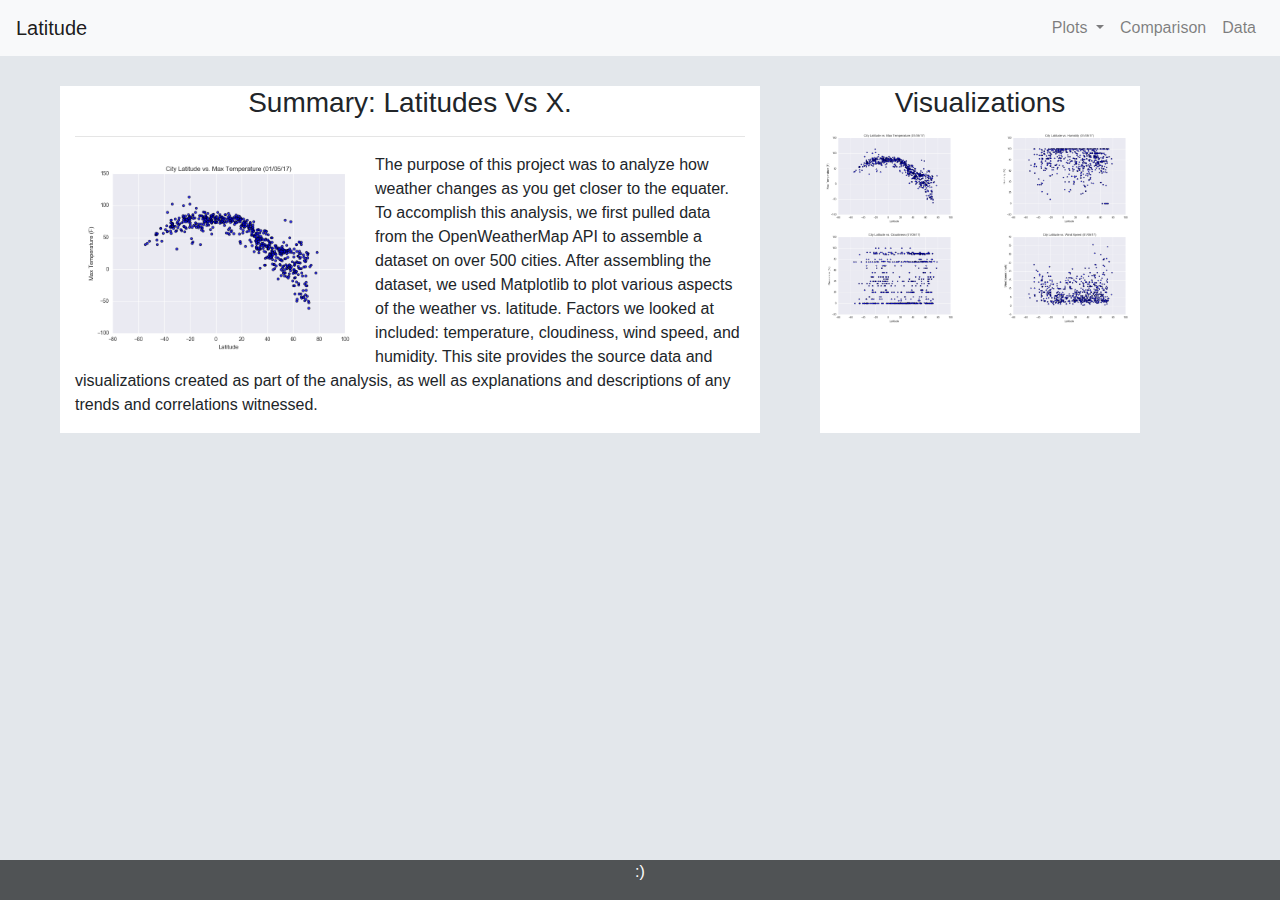
<file: index.html>
<!DOCTYPE html>
<html lang="en">
<head>
    <meta charset="UTF-8">
    <meta name="viewport" content="width=device-width, initial-scale=1.0">
    <link rel="stylesheet" href="https://stackpath.bootstrapcdn.com/bootstrap/4.3.1/css/bootstrap.min.css" integrity="sha384-ggOyR0iXCbMQv3Xipma34MD+dH/1fQ784/j6cY/iJTQUOhcWr7x9JvoRxT2MZw1T" crossorigin="anonymous">
    <link rel="stylesheet" href="styles.css">

    <title>Index</title>
</head>
<body>
    <nav class="navbar navbar-expand-md navbar-light bg-light">
        <a href="index.html" class="navbar-brand">Latitude</a>
        <button type="button" class="navbar-toggler" data-toggle="collapse" data-target="#navbarCollapse">
            <span class="navbar-toggler-icon"></span>
        </button>
    
        <div class="collapse navbar-collapse" id="navbarCollapse">
            <div class="navbar-nav ml-auto">
                <li class="dropdown">
                    <a class="nav-link dropdown-toggle" id="navbarDropdown" role="button" data-toggle="dropdown" aria-haspopup="true" aria-expanded="false">
                      Plots
                    </a>
                    <div class="dropdown-menu" aria-labelledby="dropdownMenuButton">
                      <a class="dropdown-item" href="latvstemp.html">Lat vs Max Temp</a>
                      <a class="dropdown-item" href="latvshum.html">Lat vs Humidity</a>
                      <a class="dropdown-item" href="latvsCloud.html">Lat vs Cloudiness</a>
                      <a class="dropdown-item" href="latvswind.html">Lat vs Wind Speed</a>
                    </div>
                </li>
                <li><a href="comparison.html" class="nav-item nav-link">Comparison</a></li>
                <li><a href="data.html" class="nav-item nav-link">Data</a></li>
            </div>
        </div>
    </nav>
   
    <div class="container"> 

        <div class="row">
            <div class="col-md-8 col">
                <div class="row">
                    <div class="col-md-12">
                        <h3 class="text-center">Summary: Latitudes Vs X.</h3>
                        <hr>
                    </div>
                </div>
                <div class="row">
                    <div class="col-md-12 align-items-start">
                        <img src="Resources/assets/images/Fig1.png"  width="300px" align="left"><p>The purpose of this project was to analyze how weather changes as you get
                            closer to the equater. To accomplish this analysis, we first pulled data 
                            from the OpenWeatherMap API to assemble a dataset on over 500 cities. 
                            After assembling the dataset, we used Matplotlib to plot various aspects
                            of the weather vs. latitude. Factors we looked at included:
                            temperature, cloudiness, wind speed, and humidity. This site provides
                            the source data and visualizations created as part of the analysis, 
                            as well as explanations and descriptions of any trends and correlations witnessed.
                         </p>
                    </div>
                </div> 
            </div>
            <div class="col-md-4 col">
                <div class="row">
                    <div class="col-md-12">
                        <h3 class="text-center">Visualizations</h3>
                    </div>
                    <div class="row">
                        <div class="col-md-6">
                            <a href="latvstemp.html">
                             <img src="Resources/assets/images/Fig1.png" class="img-fluid">
                            </a>
                         </div>
                         <div class="col-md-6">
                            <a href="latvshum.html">
                             <img src="Resources/assets/images/Fig2.png" class="img-fluid">
                             </a>
                         </div>
                    </div>
                <div class="row">
                    <div class="col-md-6">
                        <a href="latvsCloud.html">
                        <img src="Resources/assets/images/Fig3.png" class="img-fluid">
                    </a>
                    </div>
                    <div class="col-md-6">
                        <a href="latvswind.html">
                        <img src="Resources/assets/images/Fig4.png" class="img-fluid">
                        </a>
                    </div>
               </div>
                </div>
            </div>
        </div>
    </div>
    <div class="footer">
        <p>:)</p>
    </div>
<script src="https://code.jquery.com/jquery-3.4.1.slim.min.js" integrity="sha384-J6qa4849blE2+poT4WnyKhv5vZF5SrPo0iEjwBvKU7imGFAV0wwj1yYfoRSJoZ+n" crossorigin="anonymous"></script>
<script src="https://cdn.jsdelivr.net/npm/popper.js@1.16.0/dist/umd/popper.min.js" integrity="sha384-Q6E9RHvbIyZFJoft+2mJbHaEWldlvI9IOYy5n3zV9zzTtmI3UksdQRVvoxMfooAo" crossorigin="anonymous"></script>
<script src="https://stackpath.bootstrapcdn.com/bootstrap/4.4.1/js/bootstrap.min.js" integrity="sha384-wfSDF2E50Y2D1uUdj0O3uMBJnjuUD4Ih7YwaYd1iqfktj0Uod8GCExl3Og8ifwB6" crossorigin="anonymous"></script>

</body>
</html>
</file>
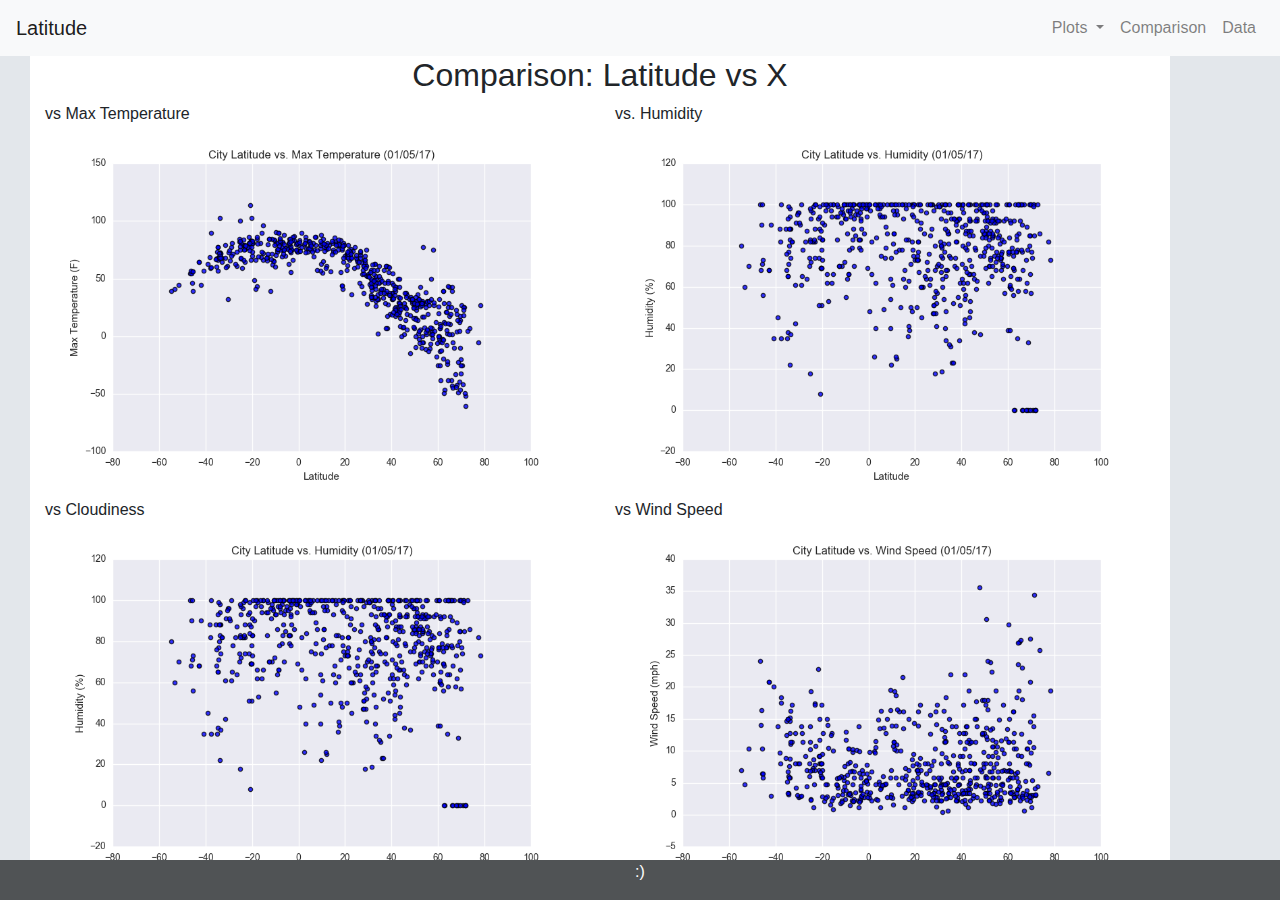
<file: comparison.html>
<!DOCTYPE html>
<html lang="en">
<head>
    <meta charset="UTF-8">
    <meta name="viewport" content="width=device-width, initial-scale=1.0">
    <link rel="stylesheet" href="https://stackpath.bootstrapcdn.com/bootstrap/4.3.1/css/bootstrap.min.css" integrity="sha384-ggOyR0iXCbMQv3Xipma34MD+dH/1fQ784/j6cY/iJTQUOhcWr7x9JvoRxT2MZw1T" crossorigin="anonymous">
    <link rel="stylesheet" href="styles.css">

    <title>Document</title>
</head>
<body>
    <nav class="navbar navbar-expand-md navbar-light bg-light">
        <a href="index.html" class="navbar-brand">Latitude</a>
        <button type="button" class="navbar-toggler" data-toggle="collapse" data-target="#navbarCollapse">
            <span class="navbar-toggler-icon"></span>
        </button>
    
        <div class="collapse navbar-collapse" id="navbarCollapse">
            <div class="navbar-nav ml-auto">
                <li class="dropdown">
                    <a class="nav-link dropdown-toggle" id="navbarDropdown" role="button" data-toggle="dropdown" aria-haspopup="true" aria-expanded="false">
                      Plots
                    </a>
                    <div class="dropdown-menu" aria-labelledby="dropdownMenuButton">
                      <a class="dropdown-item" href="latvstemp.html">Lat vs Max Temp</a>
                      <a class="dropdown-item" href="latvshum.html">Lat vs Humidity</a>
                      <a class="dropdown-item" href="latvsCloud.html">Lat vs Cloudiness</a>
                      <a class="dropdown-item" href="latvswind.html">Lat vs Wind Speed</a>
                    </div>
                </li>
                <li><a href="comparison.html" class="nav-item nav-link">Comparison</a></li>
                <li><a href="data.html" class="nav-item nav-link">Data</a></li>
            </div>
        </div>
    </nav>

    <div class="container">
        <div class="row">
            <div class="col-md-12" id="vsheader">
                <h2 class="text-center">Comparison: Latitude vs X</h2>
            </div>
        </div>
        <div class="row">
            <div class="col-md-6 picheader" id="picheader">
                <header>vs Max Temperature</header>
                <img src="Resources/assets/images/Fig1.png" class="img-fluid">
            </div>
            <div class="col-md-6 picheader" id="picheader">
                <header>vs. Humidity</header>
                <img src="Resources/assets/images/Fig2.png" class="img-fluid">
            </div>
        </div>
        <div class="row">
            <div class="col-md-6 picheader" id="picheader">
                <header>vs Cloudiness</header>
                <img src="Resources/assets/images/Fig2.png" class="img-fluid">
            </div>
            <div class="col-md-6 picheader" id="picheader">
                <header>vs Wind Speed</header>
                <img src="Resources/assets/images/Fig4.png" class="img-fluid">
            </div>
        </div>
    </div>
    <div class="footer">
        <p>:)</p>
    </div>
    <script src="https://code.jquery.com/jquery-3.4.1.slim.min.js" integrity="sha384-J6qa4849blE2+poT4WnyKhv5vZF5SrPo0iEjwBvKU7imGFAV0wwj1yYfoRSJoZ+n" crossorigin="anonymous"></script>
    <script src="https://cdn.jsdelivr.net/npm/popper.js@1.16.0/dist/umd/popper.min.js" integrity="sha384-Q6E9RHvbIyZFJoft+2mJbHaEWldlvI9IOYy5n3zV9zzTtmI3UksdQRVvoxMfooAo" crossorigin="anonymous"></script>
    <script src="https://stackpath.bootstrapcdn.com/bootstrap/4.4.1/js/bootstrap.min.js" integrity="sha384-wfSDF2E50Y2D1uUdj0O3uMBJnjuUD4Ih7YwaYd1iqfktj0Uod8GCExl3Og8ifwB6" crossorigin="anonymous"></script>
</body>
</html>
</file>
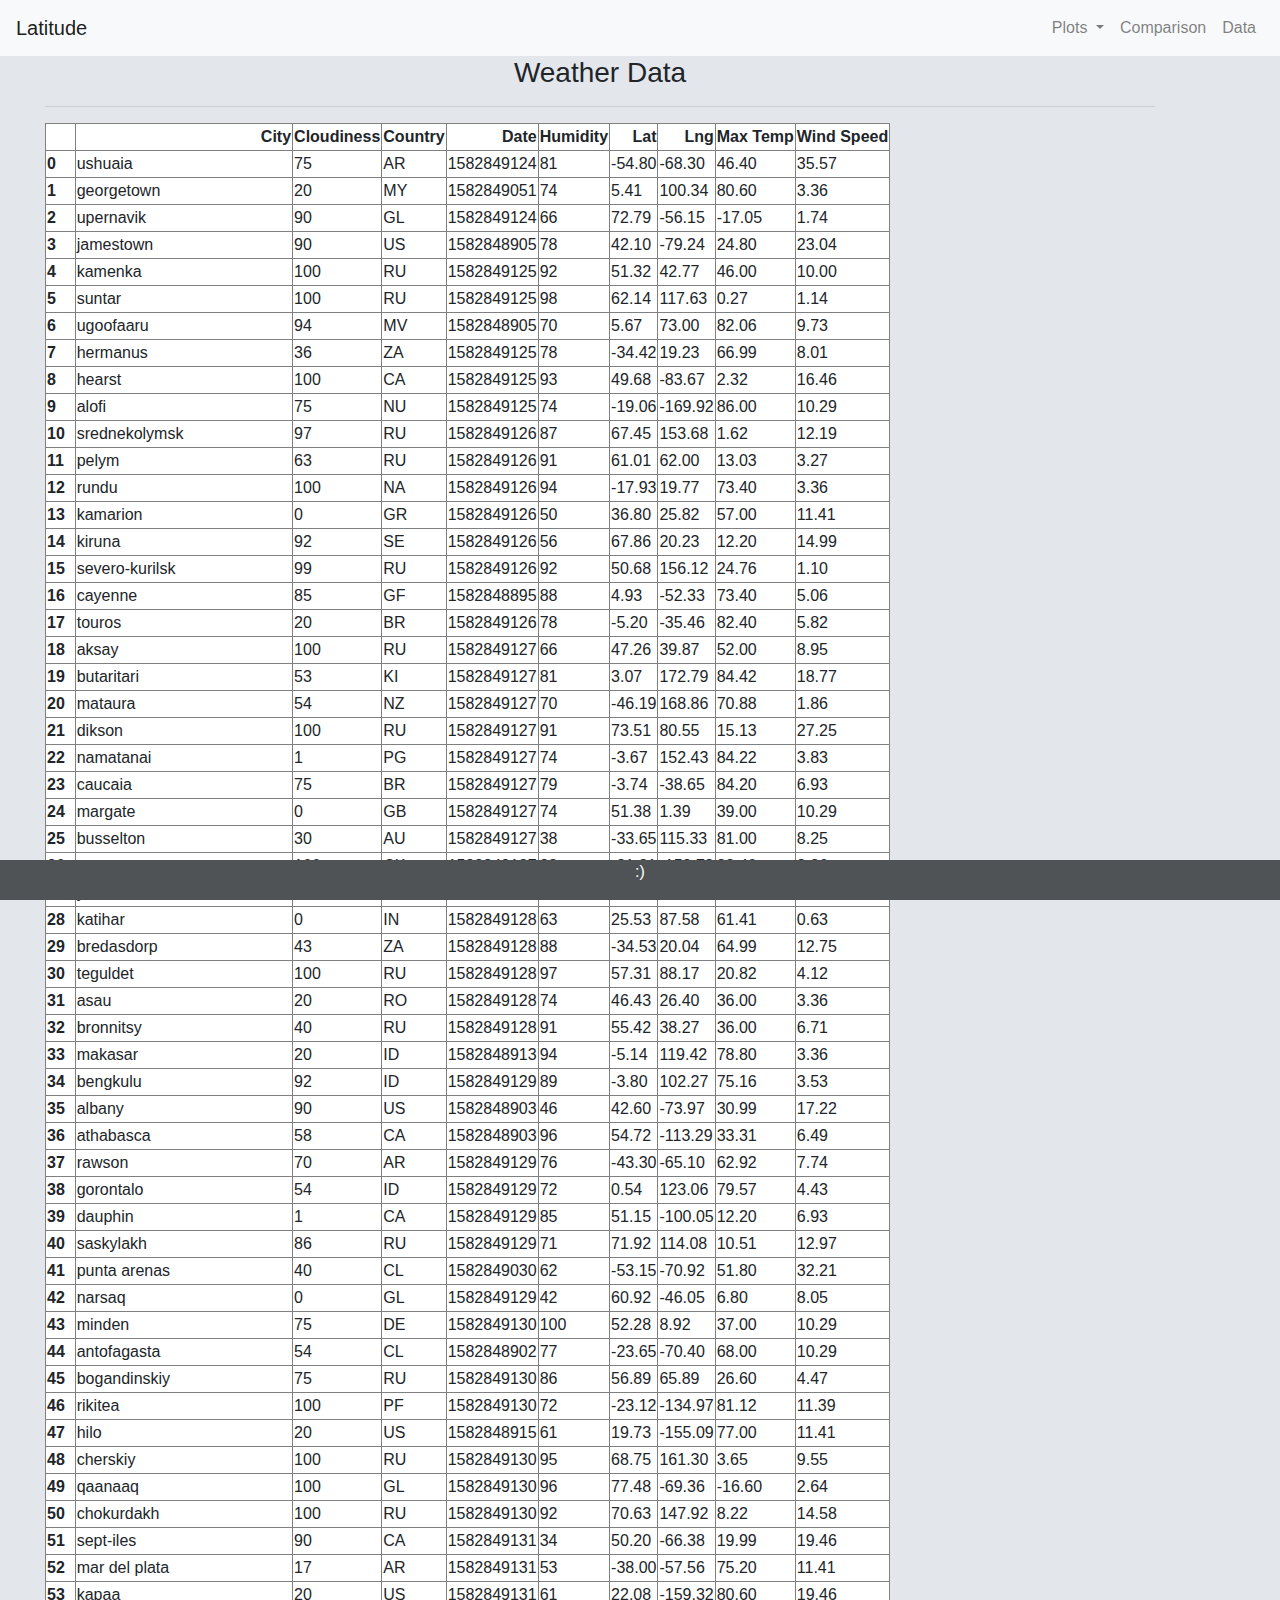
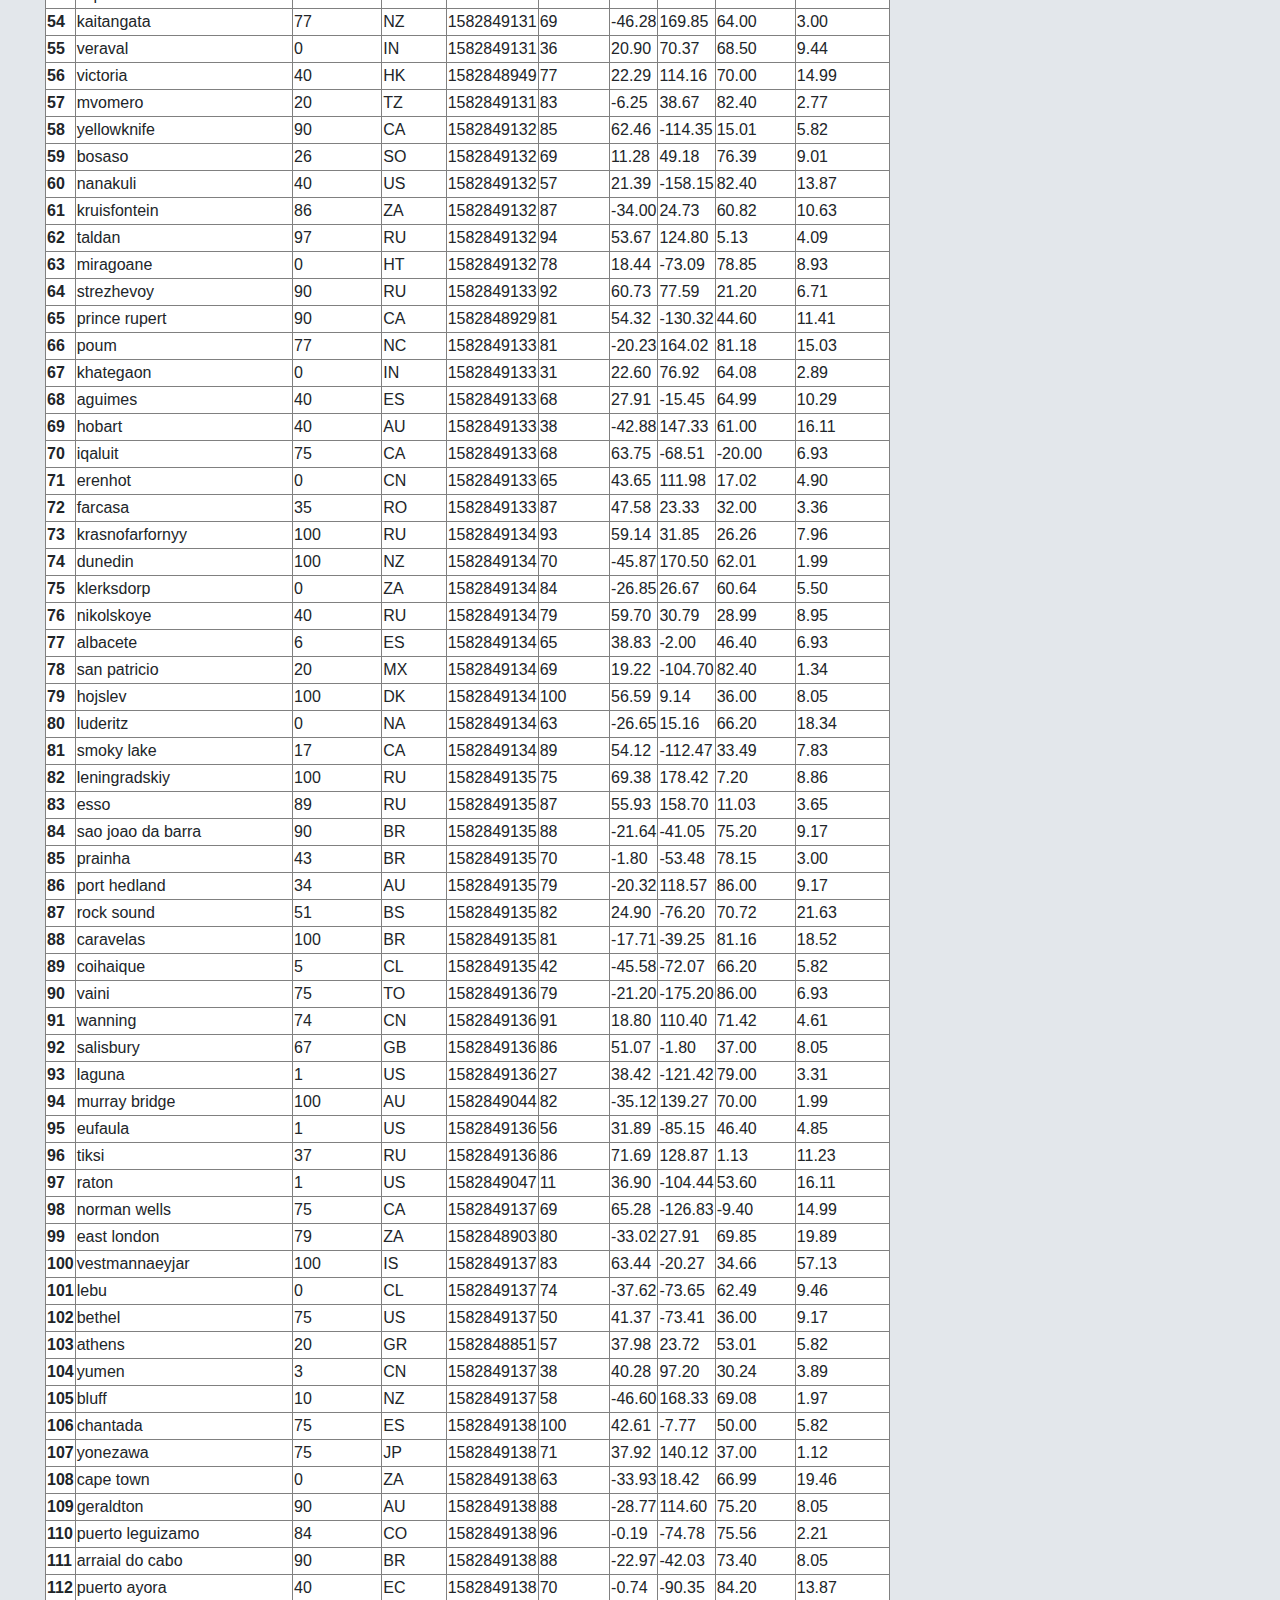
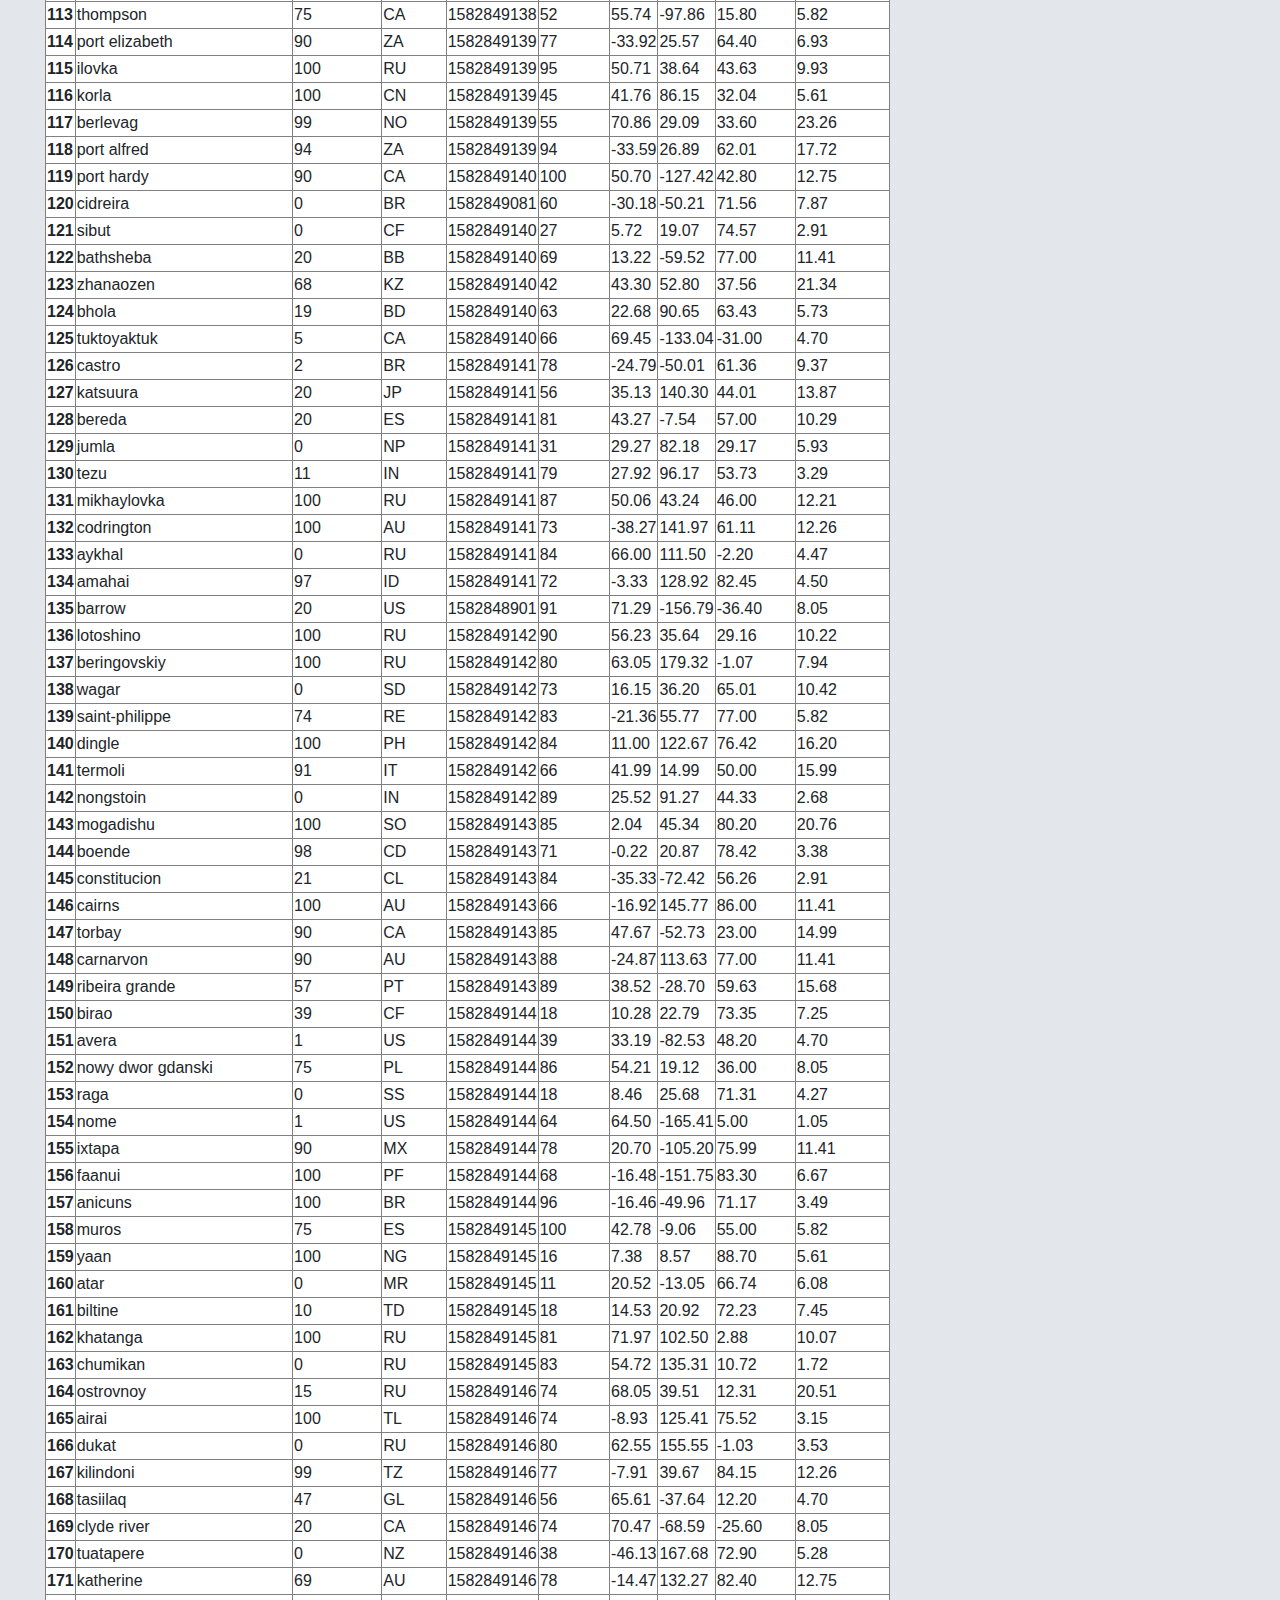
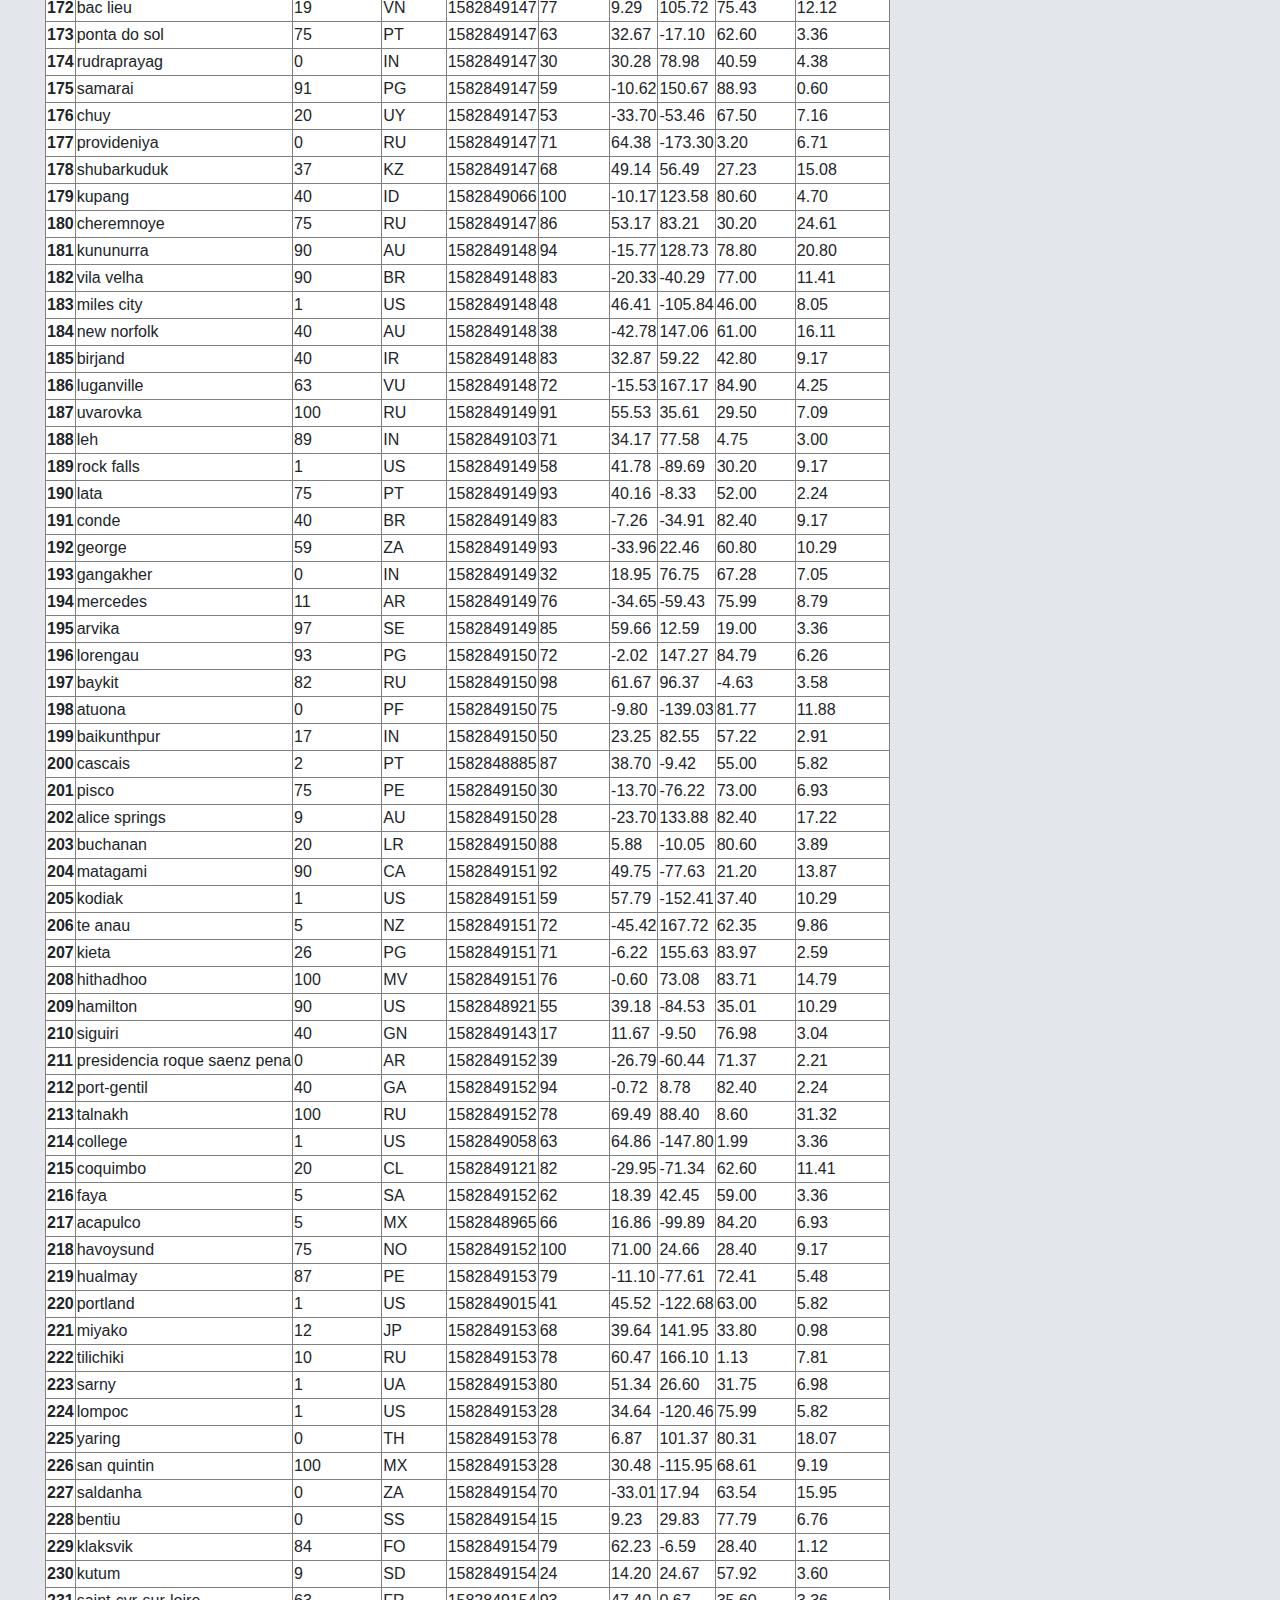
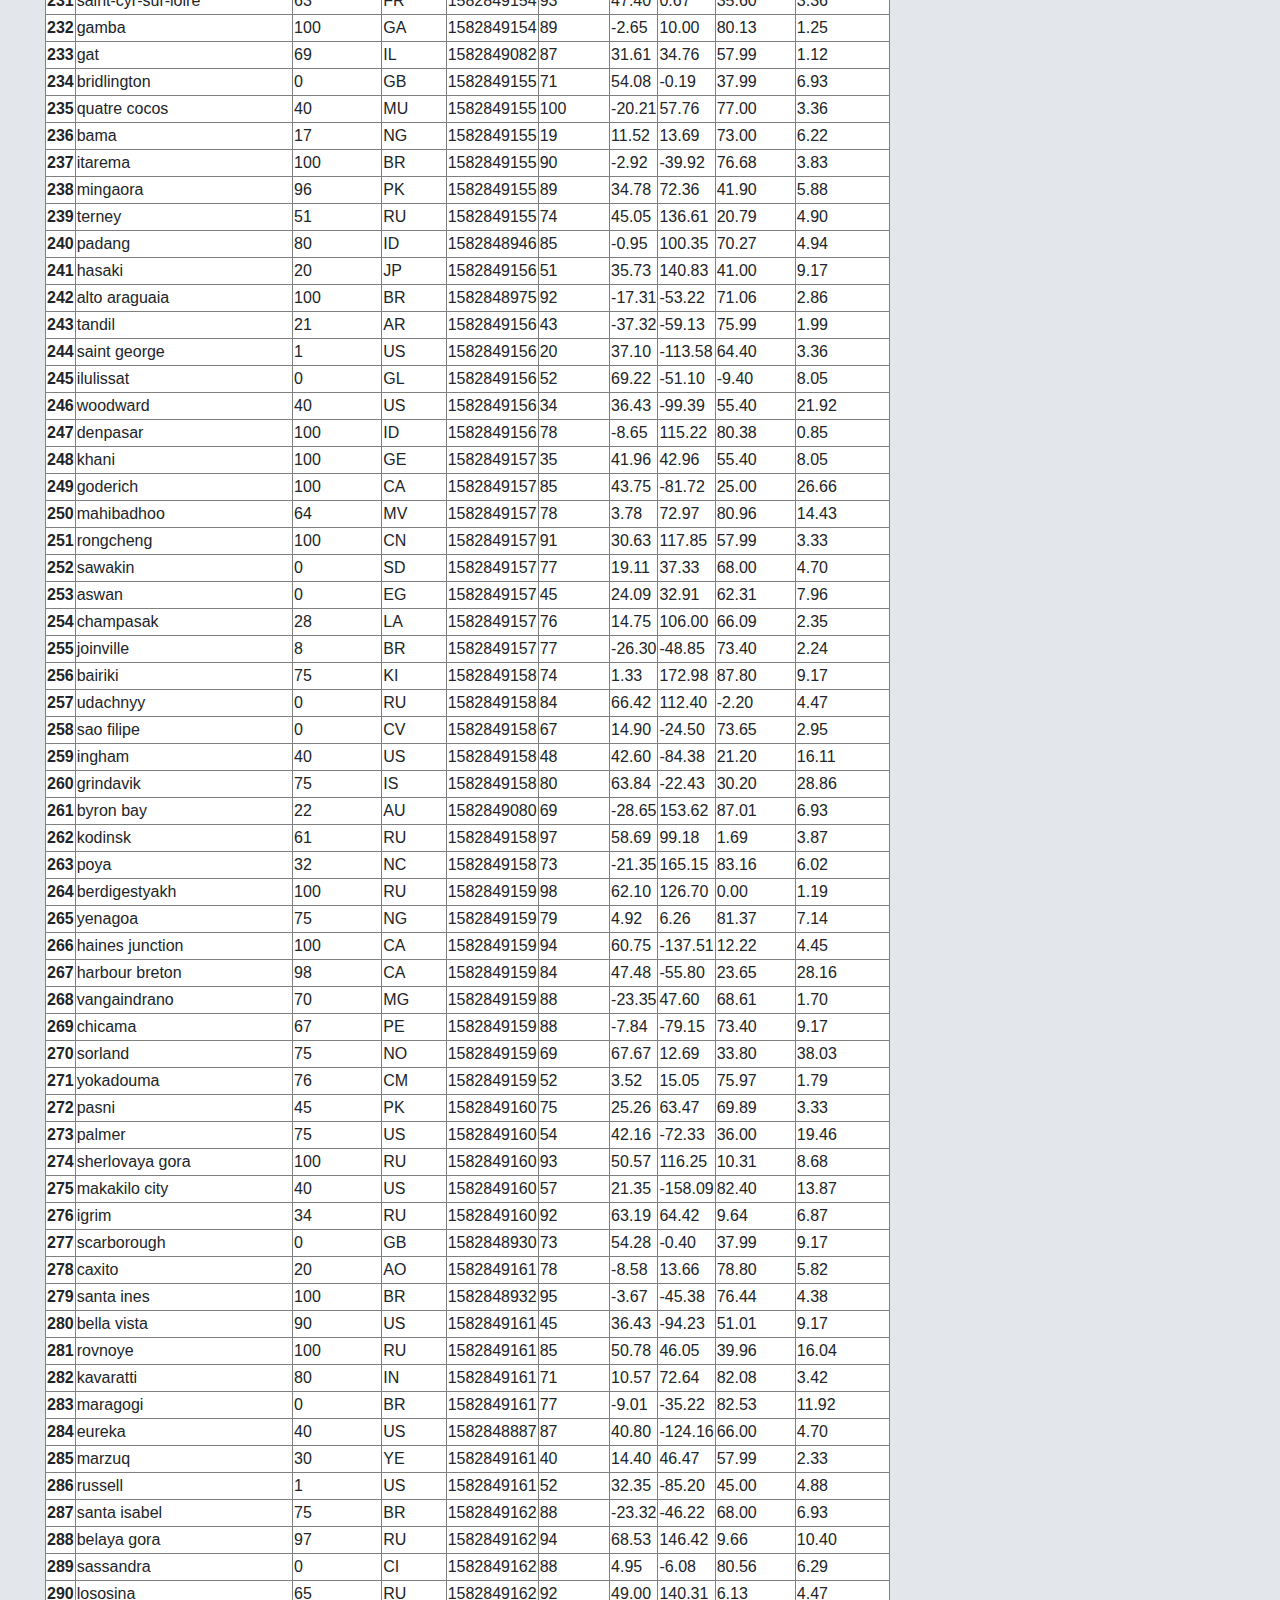
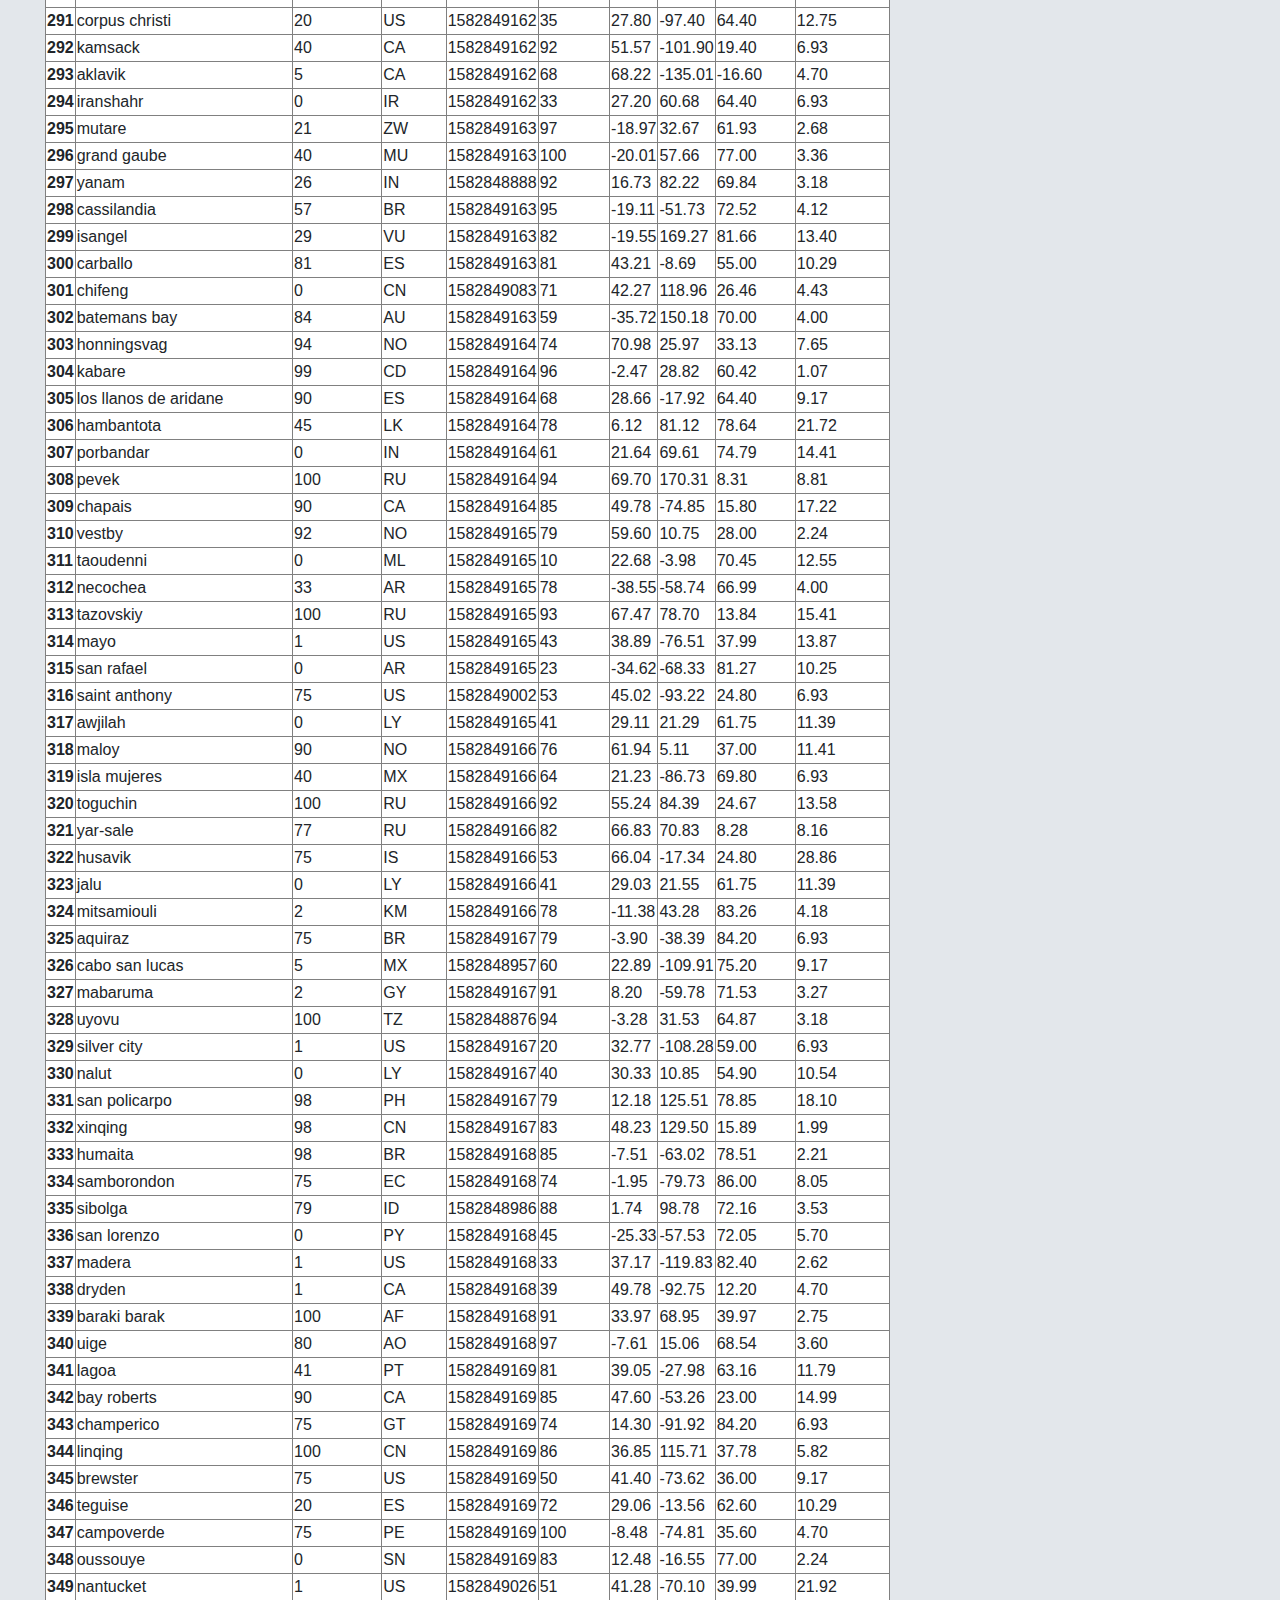
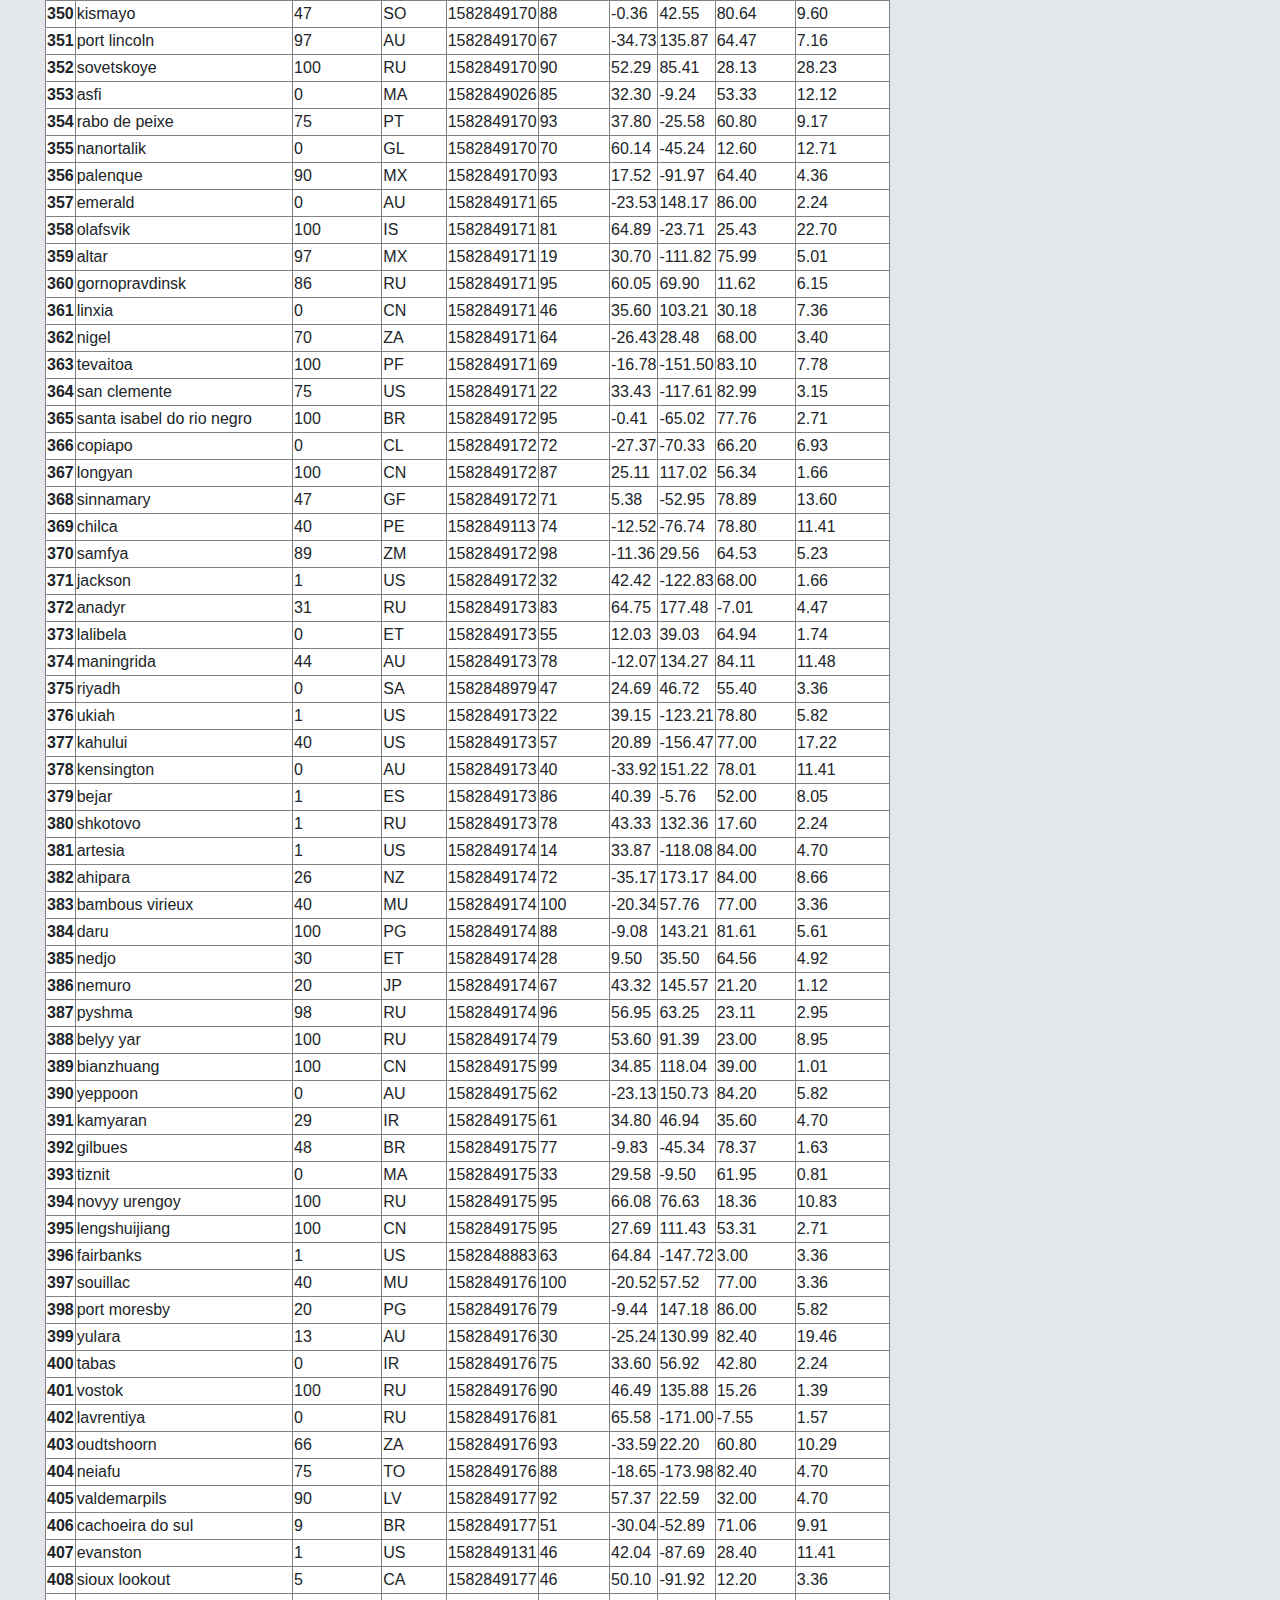
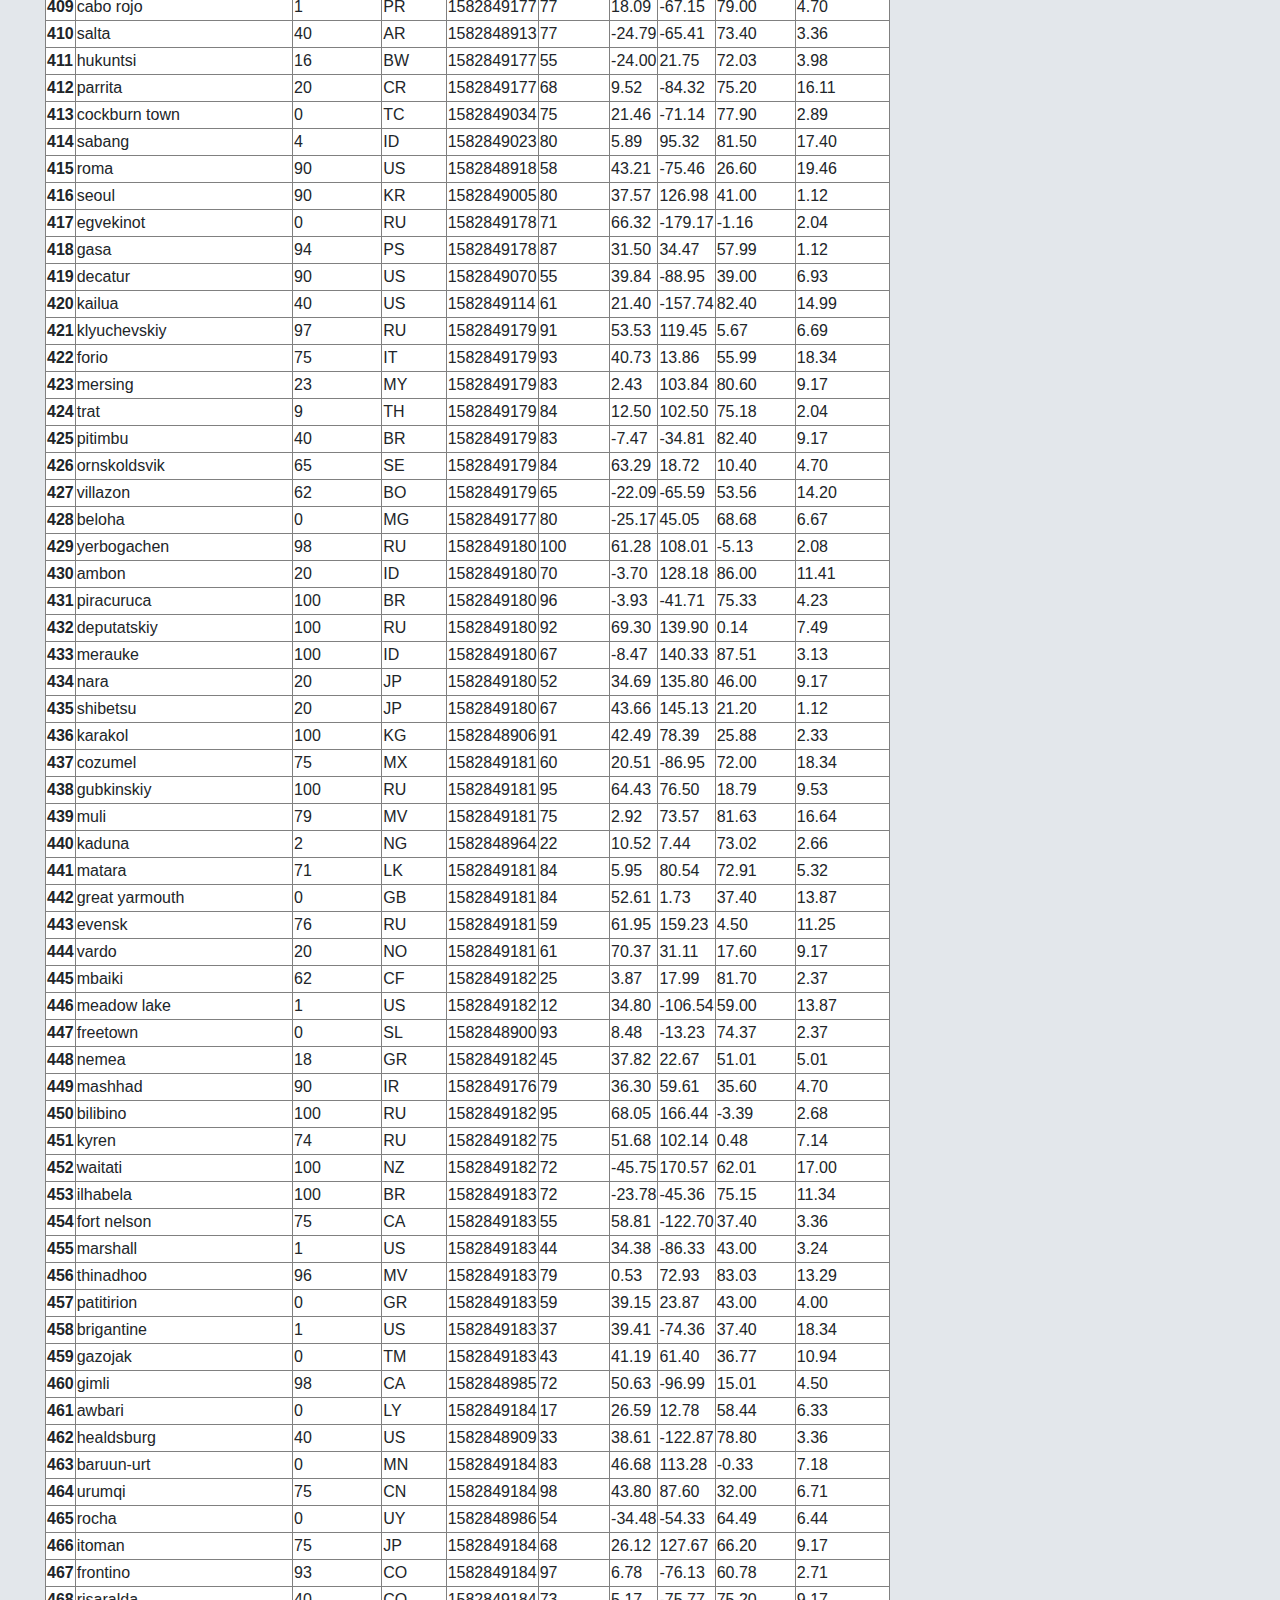
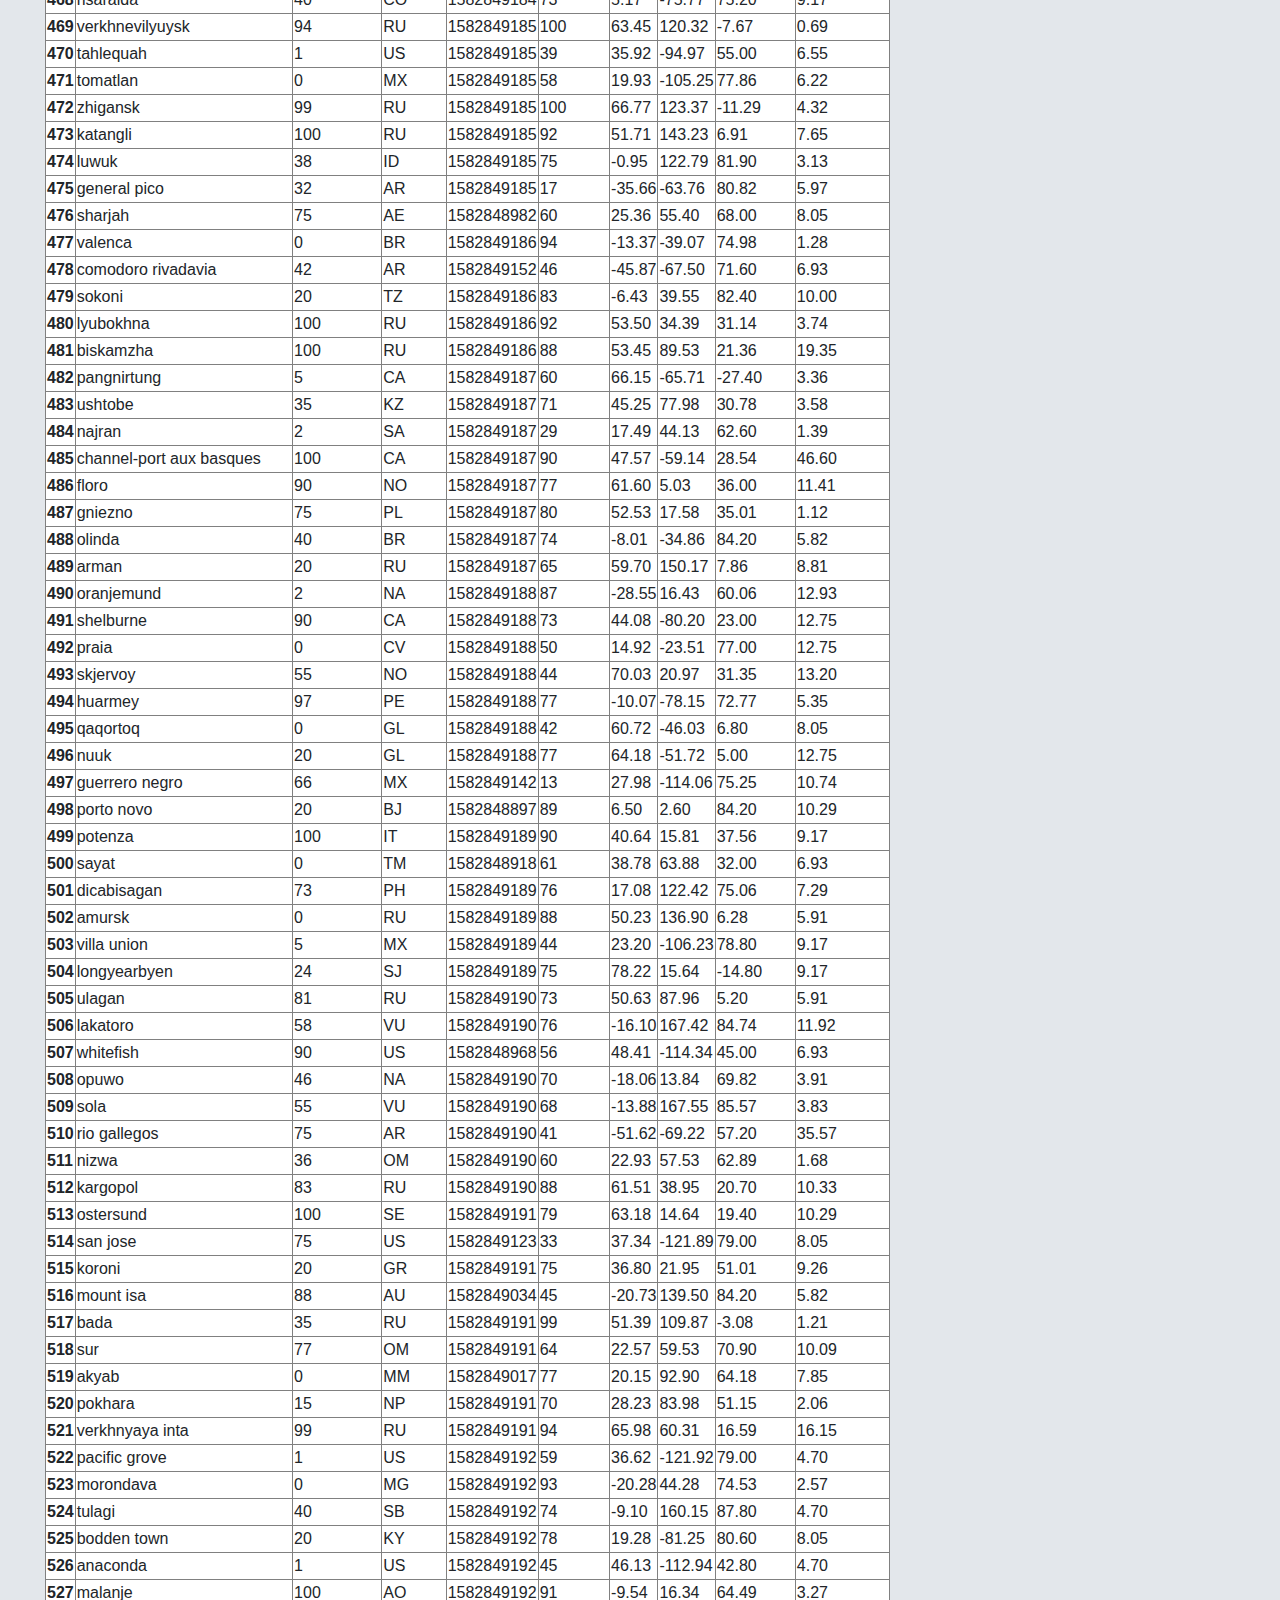
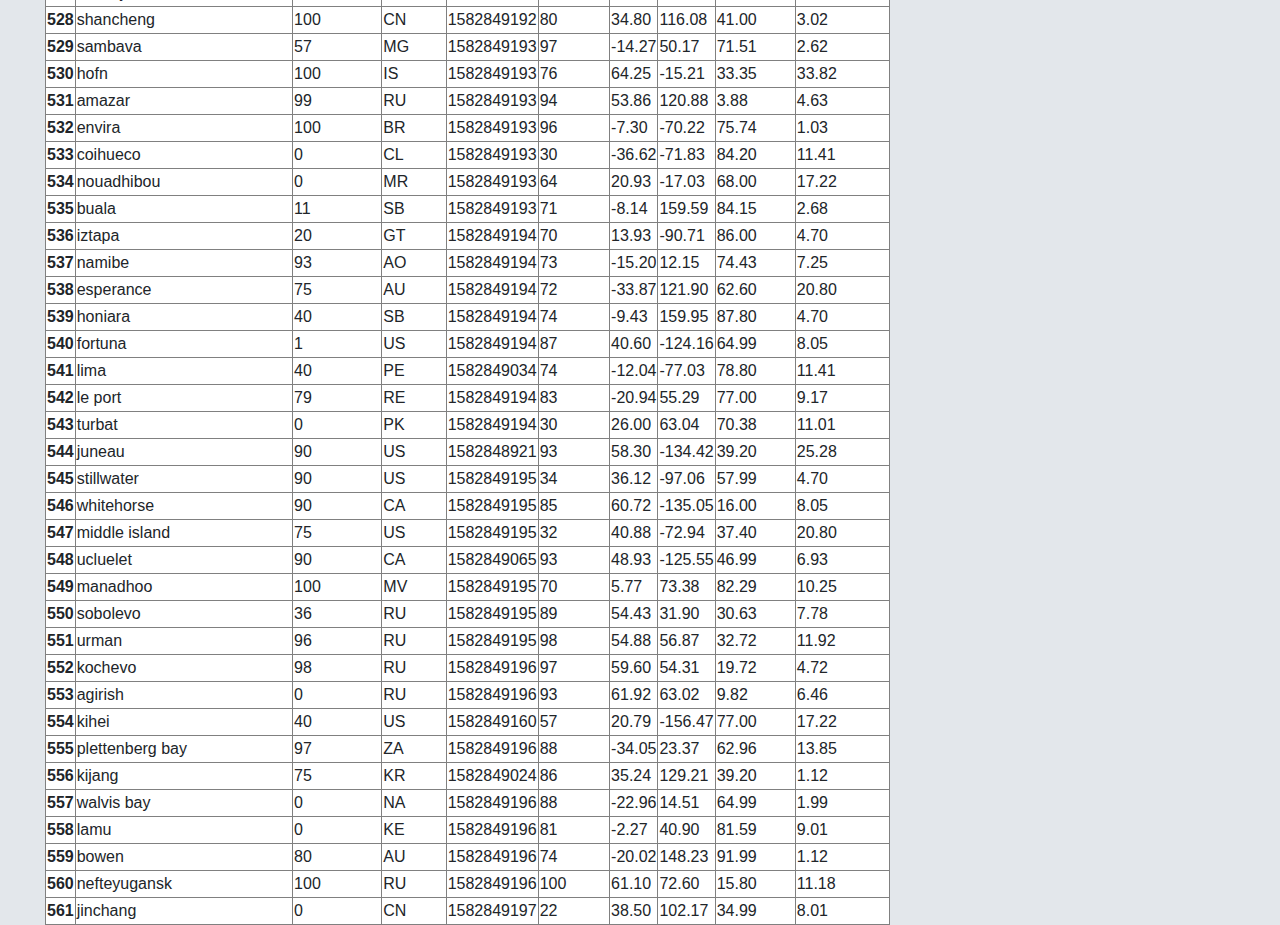
<file: data.html>
<!DOCTYPE html>
<html lang="en">
<head>
    <meta charset="UTF-8">
    <meta name="viewport" content="width=device-width, initial-scale=1.0">
    <link rel="stylesheet" href="https://stackpath.bootstrapcdn.com/bootstrap/4.3.1/css/bootstrap.min.css" integrity="sha384-ggOyR0iXCbMQv3Xipma34MD+dH/1fQ784/j6cY/iJTQUOhcWr7x9JvoRxT2MZw1T" crossorigin="anonymous">
    <link rel="stylesheet" href="styles.css">

    <title>Weather Data</title>
    <style>
      .container{ background-color:#e3e7eb;}
      .dataframe{background-color:#ffffff;}
    </style>
</head>
<body>
    <nav class="navbar navbar-expand-md navbar-light bg-light">
        <a href="index.html" class="navbar-brand">Latitude</a>
        <button type="button" class="navbar-toggler" data-toggle="collapse" data-target="#navbarCollapse">
            <span class="navbar-toggler-icon"></span>
        </button>
    
        <div class="collapse navbar-collapse" id="navbarCollapse">
            <div class="navbar-nav ml-auto">
                <li class="dropdown">
                    <a class="nav-link dropdown-toggle" id="navbarDropdown" role="button" data-toggle="dropdown" aria-haspopup="true" aria-expanded="false">
                      Plots
                    </a>
                    <div class="dropdown-menu" aria-labelledby="dropdownMenuButton">
                      <a class="dropdown-item" href="latvstemp.html">Lat vs Max Temp</a>
                      <a class="dropdown-item" href="latvshum.html">Lat vs Humidity</a>
                      <a class="dropdown-item" href="latvsCloud.html">Lat vs Cloudiness</a>
                      <a class="dropdown-item" href="latvswind.html">Lat vs Wind Speed</a>
                    </div>
                </li>
                <li><a href="comparison.html" class="nav-item nav-link">Comparison</a></li>
                <li><a href="data.html" class="nav-item nav-link">Data</a></li>
            </div>
        </div>
    </nav>
    
<div class="container">
  <h3 class="page-header text-center">Weather Data</h3>
  <hr>
</div>
<div class="container"> 
<table border="1" class="dataframe">
  <thead>
    <tr style="text-align: right;">
      <th></th>
      <th>City</th>
      <th>Cloudiness</th>
      <th>Country</th>
      <th>Date</th>
      <th>Humidity</th>
      <th>Lat</th>
      <th>Lng</th>
      <th>Max Temp</th>
      <th>Wind Speed</th>
    </tr>
  </thead>
  <tbody>
    <tr>
      <th>0</th>
      <td>ushuaia</td>
      <td>75</td>
      <td>AR</td>
      <td>1582849124</td>
      <td>81</td>
      <td>-54.80</td>
      <td>-68.30</td>
      <td>46.40</td>
      <td>35.57</td>
    </tr>
    <tr>
      <th>1</th>
      <td>georgetown</td>
      <td>20</td>
      <td>MY</td>
      <td>1582849051</td>
      <td>74</td>
      <td>5.41</td>
      <td>100.34</td>
      <td>80.60</td>
      <td>3.36</td>
    </tr>
    <tr>
      <th>2</th>
      <td>upernavik</td>
      <td>90</td>
      <td>GL</td>
      <td>1582849124</td>
      <td>66</td>
      <td>72.79</td>
      <td>-56.15</td>
      <td>-17.05</td>
      <td>1.74</td>
    </tr>
    <tr>
      <th>3</th>
      <td>jamestown</td>
      <td>90</td>
      <td>US</td>
      <td>1582848905</td>
      <td>78</td>
      <td>42.10</td>
      <td>-79.24</td>
      <td>24.80</td>
      <td>23.04</td>
    </tr>
    <tr>
      <th>4</th>
      <td>kamenka</td>
      <td>100</td>
      <td>RU</td>
      <td>1582849125</td>
      <td>92</td>
      <td>51.32</td>
      <td>42.77</td>
      <td>46.00</td>
      <td>10.00</td>
    </tr>
    <tr>
      <th>5</th>
      <td>suntar</td>
      <td>100</td>
      <td>RU</td>
      <td>1582849125</td>
      <td>98</td>
      <td>62.14</td>
      <td>117.63</td>
      <td>0.27</td>
      <td>1.14</td>
    </tr>
    <tr>
      <th>6</th>
      <td>ugoofaaru</td>
      <td>94</td>
      <td>MV</td>
      <td>1582848905</td>
      <td>70</td>
      <td>5.67</td>
      <td>73.00</td>
      <td>82.06</td>
      <td>9.73</td>
    </tr>
    <tr>
      <th>7</th>
      <td>hermanus</td>
      <td>36</td>
      <td>ZA</td>
      <td>1582849125</td>
      <td>78</td>
      <td>-34.42</td>
      <td>19.23</td>
      <td>66.99</td>
      <td>8.01</td>
    </tr>
    <tr>
      <th>8</th>
      <td>hearst</td>
      <td>100</td>
      <td>CA</td>
      <td>1582849125</td>
      <td>93</td>
      <td>49.68</td>
      <td>-83.67</td>
      <td>2.32</td>
      <td>16.46</td>
    </tr>
    <tr>
      <th>9</th>
      <td>alofi</td>
      <td>75</td>
      <td>NU</td>
      <td>1582849125</td>
      <td>74</td>
      <td>-19.06</td>
      <td>-169.92</td>
      <td>86.00</td>
      <td>10.29</td>
    </tr>
    <tr>
      <th>10</th>
      <td>srednekolymsk</td>
      <td>97</td>
      <td>RU</td>
      <td>1582849126</td>
      <td>87</td>
      <td>67.45</td>
      <td>153.68</td>
      <td>1.62</td>
      <td>12.19</td>
    </tr>
    <tr>
      <th>11</th>
      <td>pelym</td>
      <td>63</td>
      <td>RU</td>
      <td>1582849126</td>
      <td>91</td>
      <td>61.01</td>
      <td>62.00</td>
      <td>13.03</td>
      <td>3.27</td>
    </tr>
    <tr>
      <th>12</th>
      <td>rundu</td>
      <td>100</td>
      <td>NA</td>
      <td>1582849126</td>
      <td>94</td>
      <td>-17.93</td>
      <td>19.77</td>
      <td>73.40</td>
      <td>3.36</td>
    </tr>
    <tr>
      <th>13</th>
      <td>kamarion</td>
      <td>0</td>
      <td>GR</td>
      <td>1582849126</td>
      <td>50</td>
      <td>36.80</td>
      <td>25.82</td>
      <td>57.00</td>
      <td>11.41</td>
    </tr>
    <tr>
      <th>14</th>
      <td>kiruna</td>
      <td>92</td>
      <td>SE</td>
      <td>1582849126</td>
      <td>56</td>
      <td>67.86</td>
      <td>20.23</td>
      <td>12.20</td>
      <td>14.99</td>
    </tr>
    <tr>
      <th>15</th>
      <td>severo-kurilsk</td>
      <td>99</td>
      <td>RU</td>
      <td>1582849126</td>
      <td>92</td>
      <td>50.68</td>
      <td>156.12</td>
      <td>24.76</td>
      <td>1.10</td>
    </tr>
    <tr>
      <th>16</th>
      <td>cayenne</td>
      <td>85</td>
      <td>GF</td>
      <td>1582848895</td>
      <td>88</td>
      <td>4.93</td>
      <td>-52.33</td>
      <td>73.40</td>
      <td>5.06</td>
    </tr>
    <tr>
      <th>17</th>
      <td>touros</td>
      <td>20</td>
      <td>BR</td>
      <td>1582849126</td>
      <td>78</td>
      <td>-5.20</td>
      <td>-35.46</td>
      <td>82.40</td>
      <td>5.82</td>
    </tr>
    <tr>
      <th>18</th>
      <td>aksay</td>
      <td>100</td>
      <td>RU</td>
      <td>1582849127</td>
      <td>66</td>
      <td>47.26</td>
      <td>39.87</td>
      <td>52.00</td>
      <td>8.95</td>
    </tr>
    <tr>
      <th>19</th>
      <td>butaritari</td>
      <td>53</td>
      <td>KI</td>
      <td>1582849127</td>
      <td>81</td>
      <td>3.07</td>
      <td>172.79</td>
      <td>84.42</td>
      <td>18.77</td>
    </tr>
    <tr>
      <th>20</th>
      <td>mataura</td>
      <td>54</td>
      <td>NZ</td>
      <td>1582849127</td>
      <td>70</td>
      <td>-46.19</td>
      <td>168.86</td>
      <td>70.88</td>
      <td>1.86</td>
    </tr>
    <tr>
      <th>21</th>
      <td>dikson</td>
      <td>100</td>
      <td>RU</td>
      <td>1582849127</td>
      <td>91</td>
      <td>73.51</td>
      <td>80.55</td>
      <td>15.13</td>
      <td>27.25</td>
    </tr>
    <tr>
      <th>22</th>
      <td>namatanai</td>
      <td>1</td>
      <td>PG</td>
      <td>1582849127</td>
      <td>74</td>
      <td>-3.67</td>
      <td>152.43</td>
      <td>84.22</td>
      <td>3.83</td>
    </tr>
    <tr>
      <th>23</th>
      <td>caucaia</td>
      <td>75</td>
      <td>BR</td>
      <td>1582849127</td>
      <td>79</td>
      <td>-3.74</td>
      <td>-38.65</td>
      <td>84.20</td>
      <td>6.93</td>
    </tr>
    <tr>
      <th>24</th>
      <td>margate</td>
      <td>0</td>
      <td>GB</td>
      <td>1582849127</td>
      <td>74</td>
      <td>51.38</td>
      <td>1.39</td>
      <td>39.00</td>
      <td>10.29</td>
    </tr>
    <tr>
      <th>25</th>
      <td>busselton</td>
      <td>30</td>
      <td>AU</td>
      <td>1582849127</td>
      <td>38</td>
      <td>-33.65</td>
      <td>115.33</td>
      <td>81.00</td>
      <td>8.25</td>
    </tr>
    <tr>
      <th>26</th>
      <td>avarua</td>
      <td>100</td>
      <td>CK</td>
      <td>1582849127</td>
      <td>83</td>
      <td>-21.21</td>
      <td>-159.78</td>
      <td>82.40</td>
      <td>3.36</td>
    </tr>
    <tr>
      <th>27</th>
      <td>yatou</td>
      <td>100</td>
      <td>CN</td>
      <td>1582849128</td>
      <td>94</td>
      <td>37.15</td>
      <td>122.38</td>
      <td>35.64</td>
      <td>5.91</td>
    </tr>
    <tr>
      <th>28</th>
      <td>katihar</td>
      <td>0</td>
      <td>IN</td>
      <td>1582849128</td>
      <td>63</td>
      <td>25.53</td>
      <td>87.58</td>
      <td>61.41</td>
      <td>0.63</td>
    </tr>
    <tr>
      <th>29</th>
      <td>bredasdorp</td>
      <td>43</td>
      <td>ZA</td>
      <td>1582849128</td>
      <td>88</td>
      <td>-34.53</td>
      <td>20.04</td>
      <td>64.99</td>
      <td>12.75</td>
    </tr>
    <tr>
      <th>30</th>
      <td>teguldet</td>
      <td>100</td>
      <td>RU</td>
      <td>1582849128</td>
      <td>97</td>
      <td>57.31</td>
      <td>88.17</td>
      <td>20.82</td>
      <td>4.12</td>
    </tr>
    <tr>
      <th>31</th>
      <td>asau</td>
      <td>20</td>
      <td>RO</td>
      <td>1582849128</td>
      <td>74</td>
      <td>46.43</td>
      <td>26.40</td>
      <td>36.00</td>
      <td>3.36</td>
    </tr>
    <tr>
      <th>32</th>
      <td>bronnitsy</td>
      <td>40</td>
      <td>RU</td>
      <td>1582849128</td>
      <td>91</td>
      <td>55.42</td>
      <td>38.27</td>
      <td>36.00</td>
      <td>6.71</td>
    </tr>
    <tr>
      <th>33</th>
      <td>makasar</td>
      <td>20</td>
      <td>ID</td>
      <td>1582848913</td>
      <td>94</td>
      <td>-5.14</td>
      <td>119.42</td>
      <td>78.80</td>
      <td>3.36</td>
    </tr>
    <tr>
      <th>34</th>
      <td>bengkulu</td>
      <td>92</td>
      <td>ID</td>
      <td>1582849129</td>
      <td>89</td>
      <td>-3.80</td>
      <td>102.27</td>
      <td>75.16</td>
      <td>3.53</td>
    </tr>
    <tr>
      <th>35</th>
      <td>albany</td>
      <td>90</td>
      <td>US</td>
      <td>1582848903</td>
      <td>46</td>
      <td>42.60</td>
      <td>-73.97</td>
      <td>30.99</td>
      <td>17.22</td>
    </tr>
    <tr>
      <th>36</th>
      <td>athabasca</td>
      <td>58</td>
      <td>CA</td>
      <td>1582848903</td>
      <td>96</td>
      <td>54.72</td>
      <td>-113.29</td>
      <td>33.31</td>
      <td>6.49</td>
    </tr>
    <tr>
      <th>37</th>
      <td>rawson</td>
      <td>70</td>
      <td>AR</td>
      <td>1582849129</td>
      <td>76</td>
      <td>-43.30</td>
      <td>-65.10</td>
      <td>62.92</td>
      <td>7.74</td>
    </tr>
    <tr>
      <th>38</th>
      <td>gorontalo</td>
      <td>54</td>
      <td>ID</td>
      <td>1582849129</td>
      <td>72</td>
      <td>0.54</td>
      <td>123.06</td>
      <td>79.57</td>
      <td>4.43</td>
    </tr>
    <tr>
      <th>39</th>
      <td>dauphin</td>
      <td>1</td>
      <td>CA</td>
      <td>1582849129</td>
      <td>85</td>
      <td>51.15</td>
      <td>-100.05</td>
      <td>12.20</td>
      <td>6.93</td>
    </tr>
    <tr>
      <th>40</th>
      <td>saskylakh</td>
      <td>86</td>
      <td>RU</td>
      <td>1582849129</td>
      <td>71</td>
      <td>71.92</td>
      <td>114.08</td>
      <td>10.51</td>
      <td>12.97</td>
    </tr>
    <tr>
      <th>41</th>
      <td>punta arenas</td>
      <td>40</td>
      <td>CL</td>
      <td>1582849030</td>
      <td>62</td>
      <td>-53.15</td>
      <td>-70.92</td>
      <td>51.80</td>
      <td>32.21</td>
    </tr>
    <tr>
      <th>42</th>
      <td>narsaq</td>
      <td>0</td>
      <td>GL</td>
      <td>1582849129</td>
      <td>42</td>
      <td>60.92</td>
      <td>-46.05</td>
      <td>6.80</td>
      <td>8.05</td>
    </tr>
    <tr>
      <th>43</th>
      <td>minden</td>
      <td>75</td>
      <td>DE</td>
      <td>1582849130</td>
      <td>100</td>
      <td>52.28</td>
      <td>8.92</td>
      <td>37.00</td>
      <td>10.29</td>
    </tr>
    <tr>
      <th>44</th>
      <td>antofagasta</td>
      <td>54</td>
      <td>CL</td>
      <td>1582848902</td>
      <td>77</td>
      <td>-23.65</td>
      <td>-70.40</td>
      <td>68.00</td>
      <td>10.29</td>
    </tr>
    <tr>
      <th>45</th>
      <td>bogandinskiy</td>
      <td>75</td>
      <td>RU</td>
      <td>1582849130</td>
      <td>86</td>
      <td>56.89</td>
      <td>65.89</td>
      <td>26.60</td>
      <td>4.47</td>
    </tr>
    <tr>
      <th>46</th>
      <td>rikitea</td>
      <td>100</td>
      <td>PF</td>
      <td>1582849130</td>
      <td>72</td>
      <td>-23.12</td>
      <td>-134.97</td>
      <td>81.12</td>
      <td>11.39</td>
    </tr>
    <tr>
      <th>47</th>
      <td>hilo</td>
      <td>20</td>
      <td>US</td>
      <td>1582848915</td>
      <td>61</td>
      <td>19.73</td>
      <td>-155.09</td>
      <td>77.00</td>
      <td>11.41</td>
    </tr>
    <tr>
      <th>48</th>
      <td>cherskiy</td>
      <td>100</td>
      <td>RU</td>
      <td>1582849130</td>
      <td>95</td>
      <td>68.75</td>
      <td>161.30</td>
      <td>3.65</td>
      <td>9.55</td>
    </tr>
    <tr>
      <th>49</th>
      <td>qaanaaq</td>
      <td>100</td>
      <td>GL</td>
      <td>1582849130</td>
      <td>96</td>
      <td>77.48</td>
      <td>-69.36</td>
      <td>-16.60</td>
      <td>2.64</td>
    </tr>
    <tr>
      <th>50</th>
      <td>chokurdakh</td>
      <td>100</td>
      <td>RU</td>
      <td>1582849130</td>
      <td>92</td>
      <td>70.63</td>
      <td>147.92</td>
      <td>8.22</td>
      <td>14.58</td>
    </tr>
    <tr>
      <th>51</th>
      <td>sept-iles</td>
      <td>90</td>
      <td>CA</td>
      <td>1582849131</td>
      <td>34</td>
      <td>50.20</td>
      <td>-66.38</td>
      <td>19.99</td>
      <td>19.46</td>
    </tr>
    <tr>
      <th>52</th>
      <td>mar del plata</td>
      <td>17</td>
      <td>AR</td>
      <td>1582849131</td>
      <td>53</td>
      <td>-38.00</td>
      <td>-57.56</td>
      <td>75.20</td>
      <td>11.41</td>
    </tr>
    <tr>
      <th>53</th>
      <td>kapaa</td>
      <td>20</td>
      <td>US</td>
      <td>1582849131</td>
      <td>61</td>
      <td>22.08</td>
      <td>-159.32</td>
      <td>80.60</td>
      <td>19.46</td>
    </tr>
    <tr>
      <th>54</th>
      <td>kaitangata</td>
      <td>77</td>
      <td>NZ</td>
      <td>1582849131</td>
      <td>69</td>
      <td>-46.28</td>
      <td>169.85</td>
      <td>64.00</td>
      <td>3.00</td>
    </tr>
    <tr>
      <th>55</th>
      <td>veraval</td>
      <td>0</td>
      <td>IN</td>
      <td>1582849131</td>
      <td>36</td>
      <td>20.90</td>
      <td>70.37</td>
      <td>68.50</td>
      <td>9.44</td>
    </tr>
    <tr>
      <th>56</th>
      <td>victoria</td>
      <td>40</td>
      <td>HK</td>
      <td>1582848949</td>
      <td>77</td>
      <td>22.29</td>
      <td>114.16</td>
      <td>70.00</td>
      <td>14.99</td>
    </tr>
    <tr>
      <th>57</th>
      <td>mvomero</td>
      <td>20</td>
      <td>TZ</td>
      <td>1582849131</td>
      <td>83</td>
      <td>-6.25</td>
      <td>38.67</td>
      <td>82.40</td>
      <td>2.77</td>
    </tr>
    <tr>
      <th>58</th>
      <td>yellowknife</td>
      <td>90</td>
      <td>CA</td>
      <td>1582849132</td>
      <td>85</td>
      <td>62.46</td>
      <td>-114.35</td>
      <td>15.01</td>
      <td>5.82</td>
    </tr>
    <tr>
      <th>59</th>
      <td>bosaso</td>
      <td>26</td>
      <td>SO</td>
      <td>1582849132</td>
      <td>69</td>
      <td>11.28</td>
      <td>49.18</td>
      <td>76.39</td>
      <td>9.01</td>
    </tr>
    <tr>
      <th>60</th>
      <td>nanakuli</td>
      <td>40</td>
      <td>US</td>
      <td>1582849132</td>
      <td>57</td>
      <td>21.39</td>
      <td>-158.15</td>
      <td>82.40</td>
      <td>13.87</td>
    </tr>
    <tr>
      <th>61</th>
      <td>kruisfontein</td>
      <td>86</td>
      <td>ZA</td>
      <td>1582849132</td>
      <td>87</td>
      <td>-34.00</td>
      <td>24.73</td>
      <td>60.82</td>
      <td>10.63</td>
    </tr>
    <tr>
      <th>62</th>
      <td>taldan</td>
      <td>97</td>
      <td>RU</td>
      <td>1582849132</td>
      <td>94</td>
      <td>53.67</td>
      <td>124.80</td>
      <td>5.13</td>
      <td>4.09</td>
    </tr>
    <tr>
      <th>63</th>
      <td>miragoane</td>
      <td>0</td>
      <td>HT</td>
      <td>1582849132</td>
      <td>78</td>
      <td>18.44</td>
      <td>-73.09</td>
      <td>78.85</td>
      <td>8.93</td>
    </tr>
    <tr>
      <th>64</th>
      <td>strezhevoy</td>
      <td>90</td>
      <td>RU</td>
      <td>1582849133</td>
      <td>92</td>
      <td>60.73</td>
      <td>77.59</td>
      <td>21.20</td>
      <td>6.71</td>
    </tr>
    <tr>
      <th>65</th>
      <td>prince rupert</td>
      <td>90</td>
      <td>CA</td>
      <td>1582848929</td>
      <td>81</td>
      <td>54.32</td>
      <td>-130.32</td>
      <td>44.60</td>
      <td>11.41</td>
    </tr>
    <tr>
      <th>66</th>
      <td>poum</td>
      <td>77</td>
      <td>NC</td>
      <td>1582849133</td>
      <td>81</td>
      <td>-20.23</td>
      <td>164.02</td>
      <td>81.18</td>
      <td>15.03</td>
    </tr>
    <tr>
      <th>67</th>
      <td>khategaon</td>
      <td>0</td>
      <td>IN</td>
      <td>1582849133</td>
      <td>31</td>
      <td>22.60</td>
      <td>76.92</td>
      <td>64.08</td>
      <td>2.89</td>
    </tr>
    <tr>
      <th>68</th>
      <td>aguimes</td>
      <td>40</td>
      <td>ES</td>
      <td>1582849133</td>
      <td>68</td>
      <td>27.91</td>
      <td>-15.45</td>
      <td>64.99</td>
      <td>10.29</td>
    </tr>
    <tr>
      <th>69</th>
      <td>hobart</td>
      <td>40</td>
      <td>AU</td>
      <td>1582849133</td>
      <td>38</td>
      <td>-42.88</td>
      <td>147.33</td>
      <td>61.00</td>
      <td>16.11</td>
    </tr>
    <tr>
      <th>70</th>
      <td>iqaluit</td>
      <td>75</td>
      <td>CA</td>
      <td>1582849133</td>
      <td>68</td>
      <td>63.75</td>
      <td>-68.51</td>
      <td>-20.00</td>
      <td>6.93</td>
    </tr>
    <tr>
      <th>71</th>
      <td>erenhot</td>
      <td>0</td>
      <td>CN</td>
      <td>1582849133</td>
      <td>65</td>
      <td>43.65</td>
      <td>111.98</td>
      <td>17.02</td>
      <td>4.90</td>
    </tr>
    <tr>
      <th>72</th>
      <td>farcasa</td>
      <td>35</td>
      <td>RO</td>
      <td>1582849133</td>
      <td>87</td>
      <td>47.58</td>
      <td>23.33</td>
      <td>32.00</td>
      <td>3.36</td>
    </tr>
    <tr>
      <th>73</th>
      <td>krasnofarfornyy</td>
      <td>100</td>
      <td>RU</td>
      <td>1582849134</td>
      <td>93</td>
      <td>59.14</td>
      <td>31.85</td>
      <td>26.26</td>
      <td>7.96</td>
    </tr>
    <tr>
      <th>74</th>
      <td>dunedin</td>
      <td>100</td>
      <td>NZ</td>
      <td>1582849134</td>
      <td>70</td>
      <td>-45.87</td>
      <td>170.50</td>
      <td>62.01</td>
      <td>1.99</td>
    </tr>
    <tr>
      <th>75</th>
      <td>klerksdorp</td>
      <td>0</td>
      <td>ZA</td>
      <td>1582849134</td>
      <td>84</td>
      <td>-26.85</td>
      <td>26.67</td>
      <td>60.64</td>
      <td>5.50</td>
    </tr>
    <tr>
      <th>76</th>
      <td>nikolskoye</td>
      <td>40</td>
      <td>RU</td>
      <td>1582849134</td>
      <td>79</td>
      <td>59.70</td>
      <td>30.79</td>
      <td>28.99</td>
      <td>8.95</td>
    </tr>
    <tr>
      <th>77</th>
      <td>albacete</td>
      <td>6</td>
      <td>ES</td>
      <td>1582849134</td>
      <td>65</td>
      <td>38.83</td>
      <td>-2.00</td>
      <td>46.40</td>
      <td>6.93</td>
    </tr>
    <tr>
      <th>78</th>
      <td>san patricio</td>
      <td>20</td>
      <td>MX</td>
      <td>1582849134</td>
      <td>69</td>
      <td>19.22</td>
      <td>-104.70</td>
      <td>82.40</td>
      <td>1.34</td>
    </tr>
    <tr>
      <th>79</th>
      <td>hojslev</td>
      <td>100</td>
      <td>DK</td>
      <td>1582849134</td>
      <td>100</td>
      <td>56.59</td>
      <td>9.14</td>
      <td>36.00</td>
      <td>8.05</td>
    </tr>
    <tr>
      <th>80</th>
      <td>luderitz</td>
      <td>0</td>
      <td>NA</td>
      <td>1582849134</td>
      <td>63</td>
      <td>-26.65</td>
      <td>15.16</td>
      <td>66.20</td>
      <td>18.34</td>
    </tr>
    <tr>
      <th>81</th>
      <td>smoky lake</td>
      <td>17</td>
      <td>CA</td>
      <td>1582849134</td>
      <td>89</td>
      <td>54.12</td>
      <td>-112.47</td>
      <td>33.49</td>
      <td>7.83</td>
    </tr>
    <tr>
      <th>82</th>
      <td>leningradskiy</td>
      <td>100</td>
      <td>RU</td>
      <td>1582849135</td>
      <td>75</td>
      <td>69.38</td>
      <td>178.42</td>
      <td>7.20</td>
      <td>8.86</td>
    </tr>
    <tr>
      <th>83</th>
      <td>esso</td>
      <td>89</td>
      <td>RU</td>
      <td>1582849135</td>
      <td>87</td>
      <td>55.93</td>
      <td>158.70</td>
      <td>11.03</td>
      <td>3.65</td>
    </tr>
    <tr>
      <th>84</th>
      <td>sao joao da barra</td>
      <td>90</td>
      <td>BR</td>
      <td>1582849135</td>
      <td>88</td>
      <td>-21.64</td>
      <td>-41.05</td>
      <td>75.20</td>
      <td>9.17</td>
    </tr>
    <tr>
      <th>85</th>
      <td>prainha</td>
      <td>43</td>
      <td>BR</td>
      <td>1582849135</td>
      <td>70</td>
      <td>-1.80</td>
      <td>-53.48</td>
      <td>78.15</td>
      <td>3.00</td>
    </tr>
    <tr>
      <th>86</th>
      <td>port hedland</td>
      <td>34</td>
      <td>AU</td>
      <td>1582849135</td>
      <td>79</td>
      <td>-20.32</td>
      <td>118.57</td>
      <td>86.00</td>
      <td>9.17</td>
    </tr>
    <tr>
      <th>87</th>
      <td>rock sound</td>
      <td>51</td>
      <td>BS</td>
      <td>1582849135</td>
      <td>82</td>
      <td>24.90</td>
      <td>-76.20</td>
      <td>70.72</td>
      <td>21.63</td>
    </tr>
    <tr>
      <th>88</th>
      <td>caravelas</td>
      <td>100</td>
      <td>BR</td>
      <td>1582849135</td>
      <td>81</td>
      <td>-17.71</td>
      <td>-39.25</td>
      <td>81.16</td>
      <td>18.52</td>
    </tr>
    <tr>
      <th>89</th>
      <td>coihaique</td>
      <td>5</td>
      <td>CL</td>
      <td>1582849135</td>
      <td>42</td>
      <td>-45.58</td>
      <td>-72.07</td>
      <td>66.20</td>
      <td>5.82</td>
    </tr>
    <tr>
      <th>90</th>
      <td>vaini</td>
      <td>75</td>
      <td>TO</td>
      <td>1582849136</td>
      <td>79</td>
      <td>-21.20</td>
      <td>-175.20</td>
      <td>86.00</td>
      <td>6.93</td>
    </tr>
    <tr>
      <th>91</th>
      <td>wanning</td>
      <td>74</td>
      <td>CN</td>
      <td>1582849136</td>
      <td>91</td>
      <td>18.80</td>
      <td>110.40</td>
      <td>71.42</td>
      <td>4.61</td>
    </tr>
    <tr>
      <th>92</th>
      <td>salisbury</td>
      <td>67</td>
      <td>GB</td>
      <td>1582849136</td>
      <td>86</td>
      <td>51.07</td>
      <td>-1.80</td>
      <td>37.00</td>
      <td>8.05</td>
    </tr>
    <tr>
      <th>93</th>
      <td>laguna</td>
      <td>1</td>
      <td>US</td>
      <td>1582849136</td>
      <td>27</td>
      <td>38.42</td>
      <td>-121.42</td>
      <td>79.00</td>
      <td>3.31</td>
    </tr>
    <tr>
      <th>94</th>
      <td>murray bridge</td>
      <td>100</td>
      <td>AU</td>
      <td>1582849044</td>
      <td>82</td>
      <td>-35.12</td>
      <td>139.27</td>
      <td>70.00</td>
      <td>1.99</td>
    </tr>
    <tr>
      <th>95</th>
      <td>eufaula</td>
      <td>1</td>
      <td>US</td>
      <td>1582849136</td>
      <td>56</td>
      <td>31.89</td>
      <td>-85.15</td>
      <td>46.40</td>
      <td>4.85</td>
    </tr>
    <tr>
      <th>96</th>
      <td>tiksi</td>
      <td>37</td>
      <td>RU</td>
      <td>1582849136</td>
      <td>86</td>
      <td>71.69</td>
      <td>128.87</td>
      <td>1.13</td>
      <td>11.23</td>
    </tr>
    <tr>
      <th>97</th>
      <td>raton</td>
      <td>1</td>
      <td>US</td>
      <td>1582849047</td>
      <td>11</td>
      <td>36.90</td>
      <td>-104.44</td>
      <td>53.60</td>
      <td>16.11</td>
    </tr>
    <tr>
      <th>98</th>
      <td>norman wells</td>
      <td>75</td>
      <td>CA</td>
      <td>1582849137</td>
      <td>69</td>
      <td>65.28</td>
      <td>-126.83</td>
      <td>-9.40</td>
      <td>14.99</td>
    </tr>
    <tr>
      <th>99</th>
      <td>east london</td>
      <td>79</td>
      <td>ZA</td>
      <td>1582848903</td>
      <td>80</td>
      <td>-33.02</td>
      <td>27.91</td>
      <td>69.85</td>
      <td>19.89</td>
    </tr>
    <tr>
      <th>100</th>
      <td>vestmannaeyjar</td>
      <td>100</td>
      <td>IS</td>
      <td>1582849137</td>
      <td>83</td>
      <td>63.44</td>
      <td>-20.27</td>
      <td>34.66</td>
      <td>57.13</td>
    </tr>
    <tr>
      <th>101</th>
      <td>lebu</td>
      <td>0</td>
      <td>CL</td>
      <td>1582849137</td>
      <td>74</td>
      <td>-37.62</td>
      <td>-73.65</td>
      <td>62.49</td>
      <td>9.46</td>
    </tr>
    <tr>
      <th>102</th>
      <td>bethel</td>
      <td>75</td>
      <td>US</td>
      <td>1582849137</td>
      <td>50</td>
      <td>41.37</td>
      <td>-73.41</td>
      <td>36.00</td>
      <td>9.17</td>
    </tr>
    <tr>
      <th>103</th>
      <td>athens</td>
      <td>20</td>
      <td>GR</td>
      <td>1582848851</td>
      <td>57</td>
      <td>37.98</td>
      <td>23.72</td>
      <td>53.01</td>
      <td>5.82</td>
    </tr>
    <tr>
      <th>104</th>
      <td>yumen</td>
      <td>3</td>
      <td>CN</td>
      <td>1582849137</td>
      <td>38</td>
      <td>40.28</td>
      <td>97.20</td>
      <td>30.24</td>
      <td>3.89</td>
    </tr>
    <tr>
      <th>105</th>
      <td>bluff</td>
      <td>10</td>
      <td>NZ</td>
      <td>1582849137</td>
      <td>58</td>
      <td>-46.60</td>
      <td>168.33</td>
      <td>69.08</td>
      <td>1.97</td>
    </tr>
    <tr>
      <th>106</th>
      <td>chantada</td>
      <td>75</td>
      <td>ES</td>
      <td>1582849138</td>
      <td>100</td>
      <td>42.61</td>
      <td>-7.77</td>
      <td>50.00</td>
      <td>5.82</td>
    </tr>
    <tr>
      <th>107</th>
      <td>yonezawa</td>
      <td>75</td>
      <td>JP</td>
      <td>1582849138</td>
      <td>71</td>
      <td>37.92</td>
      <td>140.12</td>
      <td>37.00</td>
      <td>1.12</td>
    </tr>
    <tr>
      <th>108</th>
      <td>cape town</td>
      <td>0</td>
      <td>ZA</td>
      <td>1582849138</td>
      <td>63</td>
      <td>-33.93</td>
      <td>18.42</td>
      <td>66.99</td>
      <td>19.46</td>
    </tr>
    <tr>
      <th>109</th>
      <td>geraldton</td>
      <td>90</td>
      <td>AU</td>
      <td>1582849138</td>
      <td>88</td>
      <td>-28.77</td>
      <td>114.60</td>
      <td>75.20</td>
      <td>8.05</td>
    </tr>
    <tr>
      <th>110</th>
      <td>puerto leguizamo</td>
      <td>84</td>
      <td>CO</td>
      <td>1582849138</td>
      <td>96</td>
      <td>-0.19</td>
      <td>-74.78</td>
      <td>75.56</td>
      <td>2.21</td>
    </tr>
    <tr>
      <th>111</th>
      <td>arraial do cabo</td>
      <td>90</td>
      <td>BR</td>
      <td>1582849138</td>
      <td>88</td>
      <td>-22.97</td>
      <td>-42.03</td>
      <td>73.40</td>
      <td>8.05</td>
    </tr>
    <tr>
      <th>112</th>
      <td>puerto ayora</td>
      <td>40</td>
      <td>EC</td>
      <td>1582849138</td>
      <td>70</td>
      <td>-0.74</td>
      <td>-90.35</td>
      <td>84.20</td>
      <td>13.87</td>
    </tr>
    <tr>
      <th>113</th>
      <td>thompson</td>
      <td>75</td>
      <td>CA</td>
      <td>1582849138</td>
      <td>52</td>
      <td>55.74</td>
      <td>-97.86</td>
      <td>15.80</td>
      <td>5.82</td>
    </tr>
    <tr>
      <th>114</th>
      <td>port elizabeth</td>
      <td>90</td>
      <td>ZA</td>
      <td>1582849139</td>
      <td>77</td>
      <td>-33.92</td>
      <td>25.57</td>
      <td>64.40</td>
      <td>6.93</td>
    </tr>
    <tr>
      <th>115</th>
      <td>ilovka</td>
      <td>100</td>
      <td>RU</td>
      <td>1582849139</td>
      <td>95</td>
      <td>50.71</td>
      <td>38.64</td>
      <td>43.63</td>
      <td>9.93</td>
    </tr>
    <tr>
      <th>116</th>
      <td>korla</td>
      <td>100</td>
      <td>CN</td>
      <td>1582849139</td>
      <td>45</td>
      <td>41.76</td>
      <td>86.15</td>
      <td>32.04</td>
      <td>5.61</td>
    </tr>
    <tr>
      <th>117</th>
      <td>berlevag</td>
      <td>99</td>
      <td>NO</td>
      <td>1582849139</td>
      <td>55</td>
      <td>70.86</td>
      <td>29.09</td>
      <td>33.60</td>
      <td>23.26</td>
    </tr>
    <tr>
      <th>118</th>
      <td>port alfred</td>
      <td>94</td>
      <td>ZA</td>
      <td>1582849139</td>
      <td>94</td>
      <td>-33.59</td>
      <td>26.89</td>
      <td>62.01</td>
      <td>17.72</td>
    </tr>
    <tr>
      <th>119</th>
      <td>port hardy</td>
      <td>90</td>
      <td>CA</td>
      <td>1582849140</td>
      <td>100</td>
      <td>50.70</td>
      <td>-127.42</td>
      <td>42.80</td>
      <td>12.75</td>
    </tr>
    <tr>
      <th>120</th>
      <td>cidreira</td>
      <td>0</td>
      <td>BR</td>
      <td>1582849081</td>
      <td>60</td>
      <td>-30.18</td>
      <td>-50.21</td>
      <td>71.56</td>
      <td>7.87</td>
    </tr>
    <tr>
      <th>121</th>
      <td>sibut</td>
      <td>0</td>
      <td>CF</td>
      <td>1582849140</td>
      <td>27</td>
      <td>5.72</td>
      <td>19.07</td>
      <td>74.57</td>
      <td>2.91</td>
    </tr>
    <tr>
      <th>122</th>
      <td>bathsheba</td>
      <td>20</td>
      <td>BB</td>
      <td>1582849140</td>
      <td>69</td>
      <td>13.22</td>
      <td>-59.52</td>
      <td>77.00</td>
      <td>11.41</td>
    </tr>
    <tr>
      <th>123</th>
      <td>zhanaozen</td>
      <td>68</td>
      <td>KZ</td>
      <td>1582849140</td>
      <td>42</td>
      <td>43.30</td>
      <td>52.80</td>
      <td>37.56</td>
      <td>21.34</td>
    </tr>
    <tr>
      <th>124</th>
      <td>bhola</td>
      <td>19</td>
      <td>BD</td>
      <td>1582849140</td>
      <td>63</td>
      <td>22.68</td>
      <td>90.65</td>
      <td>63.43</td>
      <td>5.73</td>
    </tr>
    <tr>
      <th>125</th>
      <td>tuktoyaktuk</td>
      <td>5</td>
      <td>CA</td>
      <td>1582849140</td>
      <td>66</td>
      <td>69.45</td>
      <td>-133.04</td>
      <td>-31.00</td>
      <td>4.70</td>
    </tr>
    <tr>
      <th>126</th>
      <td>castro</td>
      <td>2</td>
      <td>BR</td>
      <td>1582849141</td>
      <td>78</td>
      <td>-24.79</td>
      <td>-50.01</td>
      <td>61.36</td>
      <td>9.37</td>
    </tr>
    <tr>
      <th>127</th>
      <td>katsuura</td>
      <td>20</td>
      <td>JP</td>
      <td>1582849141</td>
      <td>56</td>
      <td>35.13</td>
      <td>140.30</td>
      <td>44.01</td>
      <td>13.87</td>
    </tr>
    <tr>
      <th>128</th>
      <td>bereda</td>
      <td>20</td>
      <td>ES</td>
      <td>1582849141</td>
      <td>81</td>
      <td>43.27</td>
      <td>-7.54</td>
      <td>57.00</td>
      <td>10.29</td>
    </tr>
    <tr>
      <th>129</th>
      <td>jumla</td>
      <td>0</td>
      <td>NP</td>
      <td>1582849141</td>
      <td>31</td>
      <td>29.27</td>
      <td>82.18</td>
      <td>29.17</td>
      <td>5.93</td>
    </tr>
    <tr>
      <th>130</th>
      <td>tezu</td>
      <td>11</td>
      <td>IN</td>
      <td>1582849141</td>
      <td>79</td>
      <td>27.92</td>
      <td>96.17</td>
      <td>53.73</td>
      <td>3.29</td>
    </tr>
    <tr>
      <th>131</th>
      <td>mikhaylovka</td>
      <td>100</td>
      <td>RU</td>
      <td>1582849141</td>
      <td>87</td>
      <td>50.06</td>
      <td>43.24</td>
      <td>46.00</td>
      <td>12.21</td>
    </tr>
    <tr>
      <th>132</th>
      <td>codrington</td>
      <td>100</td>
      <td>AU</td>
      <td>1582849141</td>
      <td>73</td>
      <td>-38.27</td>
      <td>141.97</td>
      <td>61.11</td>
      <td>12.26</td>
    </tr>
    <tr>
      <th>133</th>
      <td>aykhal</td>
      <td>0</td>
      <td>RU</td>
      <td>1582849141</td>
      <td>84</td>
      <td>66.00</td>
      <td>111.50</td>
      <td>-2.20</td>
      <td>4.47</td>
    </tr>
    <tr>
      <th>134</th>
      <td>amahai</td>
      <td>97</td>
      <td>ID</td>
      <td>1582849141</td>
      <td>72</td>
      <td>-3.33</td>
      <td>128.92</td>
      <td>82.45</td>
      <td>4.50</td>
    </tr>
    <tr>
      <th>135</th>
      <td>barrow</td>
      <td>20</td>
      <td>US</td>
      <td>1582848901</td>
      <td>91</td>
      <td>71.29</td>
      <td>-156.79</td>
      <td>-36.40</td>
      <td>8.05</td>
    </tr>
    <tr>
      <th>136</th>
      <td>lotoshino</td>
      <td>100</td>
      <td>RU</td>
      <td>1582849142</td>
      <td>90</td>
      <td>56.23</td>
      <td>35.64</td>
      <td>29.16</td>
      <td>10.22</td>
    </tr>
    <tr>
      <th>137</th>
      <td>beringovskiy</td>
      <td>100</td>
      <td>RU</td>
      <td>1582849142</td>
      <td>80</td>
      <td>63.05</td>
      <td>179.32</td>
      <td>-1.07</td>
      <td>7.94</td>
    </tr>
    <tr>
      <th>138</th>
      <td>wagar</td>
      <td>0</td>
      <td>SD</td>
      <td>1582849142</td>
      <td>73</td>
      <td>16.15</td>
      <td>36.20</td>
      <td>65.01</td>
      <td>10.42</td>
    </tr>
    <tr>
      <th>139</th>
      <td>saint-philippe</td>
      <td>74</td>
      <td>RE</td>
      <td>1582849142</td>
      <td>83</td>
      <td>-21.36</td>
      <td>55.77</td>
      <td>77.00</td>
      <td>5.82</td>
    </tr>
    <tr>
      <th>140</th>
      <td>dingle</td>
      <td>100</td>
      <td>PH</td>
      <td>1582849142</td>
      <td>84</td>
      <td>11.00</td>
      <td>122.67</td>
      <td>76.42</td>
      <td>16.20</td>
    </tr>
    <tr>
      <th>141</th>
      <td>termoli</td>
      <td>91</td>
      <td>IT</td>
      <td>1582849142</td>
      <td>66</td>
      <td>41.99</td>
      <td>14.99</td>
      <td>50.00</td>
      <td>15.99</td>
    </tr>
    <tr>
      <th>142</th>
      <td>nongstoin</td>
      <td>0</td>
      <td>IN</td>
      <td>1582849142</td>
      <td>89</td>
      <td>25.52</td>
      <td>91.27</td>
      <td>44.33</td>
      <td>2.68</td>
    </tr>
    <tr>
      <th>143</th>
      <td>mogadishu</td>
      <td>100</td>
      <td>SO</td>
      <td>1582849143</td>
      <td>85</td>
      <td>2.04</td>
      <td>45.34</td>
      <td>80.20</td>
      <td>20.76</td>
    </tr>
    <tr>
      <th>144</th>
      <td>boende</td>
      <td>98</td>
      <td>CD</td>
      <td>1582849143</td>
      <td>71</td>
      <td>-0.22</td>
      <td>20.87</td>
      <td>78.42</td>
      <td>3.38</td>
    </tr>
    <tr>
      <th>145</th>
      <td>constitucion</td>
      <td>21</td>
      <td>CL</td>
      <td>1582849143</td>
      <td>84</td>
      <td>-35.33</td>
      <td>-72.42</td>
      <td>56.26</td>
      <td>2.91</td>
    </tr>
    <tr>
      <th>146</th>
      <td>cairns</td>
      <td>100</td>
      <td>AU</td>
      <td>1582849143</td>
      <td>66</td>
      <td>-16.92</td>
      <td>145.77</td>
      <td>86.00</td>
      <td>11.41</td>
    </tr>
    <tr>
      <th>147</th>
      <td>torbay</td>
      <td>90</td>
      <td>CA</td>
      <td>1582849143</td>
      <td>85</td>
      <td>47.67</td>
      <td>-52.73</td>
      <td>23.00</td>
      <td>14.99</td>
    </tr>
    <tr>
      <th>148</th>
      <td>carnarvon</td>
      <td>90</td>
      <td>AU</td>
      <td>1582849143</td>
      <td>88</td>
      <td>-24.87</td>
      <td>113.63</td>
      <td>77.00</td>
      <td>11.41</td>
    </tr>
    <tr>
      <th>149</th>
      <td>ribeira grande</td>
      <td>57</td>
      <td>PT</td>
      <td>1582849143</td>
      <td>89</td>
      <td>38.52</td>
      <td>-28.70</td>
      <td>59.63</td>
      <td>15.68</td>
    </tr>
    <tr>
      <th>150</th>
      <td>birao</td>
      <td>39</td>
      <td>CF</td>
      <td>1582849144</td>
      <td>18</td>
      <td>10.28</td>
      <td>22.79</td>
      <td>73.35</td>
      <td>7.25</td>
    </tr>
    <tr>
      <th>151</th>
      <td>avera</td>
      <td>1</td>
      <td>US</td>
      <td>1582849144</td>
      <td>39</td>
      <td>33.19</td>
      <td>-82.53</td>
      <td>48.20</td>
      <td>4.70</td>
    </tr>
    <tr>
      <th>152</th>
      <td>nowy dwor gdanski</td>
      <td>75</td>
      <td>PL</td>
      <td>1582849144</td>
      <td>86</td>
      <td>54.21</td>
      <td>19.12</td>
      <td>36.00</td>
      <td>8.05</td>
    </tr>
    <tr>
      <th>153</th>
      <td>raga</td>
      <td>0</td>
      <td>SS</td>
      <td>1582849144</td>
      <td>18</td>
      <td>8.46</td>
      <td>25.68</td>
      <td>71.31</td>
      <td>4.27</td>
    </tr>
    <tr>
      <th>154</th>
      <td>nome</td>
      <td>1</td>
      <td>US</td>
      <td>1582849144</td>
      <td>64</td>
      <td>64.50</td>
      <td>-165.41</td>
      <td>5.00</td>
      <td>1.05</td>
    </tr>
    <tr>
      <th>155</th>
      <td>ixtapa</td>
      <td>90</td>
      <td>MX</td>
      <td>1582849144</td>
      <td>78</td>
      <td>20.70</td>
      <td>-105.20</td>
      <td>75.99</td>
      <td>11.41</td>
    </tr>
    <tr>
      <th>156</th>
      <td>faanui</td>
      <td>100</td>
      <td>PF</td>
      <td>1582849144</td>
      <td>68</td>
      <td>-16.48</td>
      <td>-151.75</td>
      <td>83.30</td>
      <td>6.67</td>
    </tr>
    <tr>
      <th>157</th>
      <td>anicuns</td>
      <td>100</td>
      <td>BR</td>
      <td>1582849144</td>
      <td>96</td>
      <td>-16.46</td>
      <td>-49.96</td>
      <td>71.17</td>
      <td>3.49</td>
    </tr>
    <tr>
      <th>158</th>
      <td>muros</td>
      <td>75</td>
      <td>ES</td>
      <td>1582849145</td>
      <td>100</td>
      <td>42.78</td>
      <td>-9.06</td>
      <td>55.00</td>
      <td>5.82</td>
    </tr>
    <tr>
      <th>159</th>
      <td>yaan</td>
      <td>100</td>
      <td>NG</td>
      <td>1582849145</td>
      <td>16</td>
      <td>7.38</td>
      <td>8.57</td>
      <td>88.70</td>
      <td>5.61</td>
    </tr>
    <tr>
      <th>160</th>
      <td>atar</td>
      <td>0</td>
      <td>MR</td>
      <td>1582849145</td>
      <td>11</td>
      <td>20.52</td>
      <td>-13.05</td>
      <td>66.74</td>
      <td>6.08</td>
    </tr>
    <tr>
      <th>161</th>
      <td>biltine</td>
      <td>10</td>
      <td>TD</td>
      <td>1582849145</td>
      <td>18</td>
      <td>14.53</td>
      <td>20.92</td>
      <td>72.23</td>
      <td>7.45</td>
    </tr>
    <tr>
      <th>162</th>
      <td>khatanga</td>
      <td>100</td>
      <td>RU</td>
      <td>1582849145</td>
      <td>81</td>
      <td>71.97</td>
      <td>102.50</td>
      <td>2.88</td>
      <td>10.07</td>
    </tr>
    <tr>
      <th>163</th>
      <td>chumikan</td>
      <td>0</td>
      <td>RU</td>
      <td>1582849145</td>
      <td>83</td>
      <td>54.72</td>
      <td>135.31</td>
      <td>10.72</td>
      <td>1.72</td>
    </tr>
    <tr>
      <th>164</th>
      <td>ostrovnoy</td>
      <td>15</td>
      <td>RU</td>
      <td>1582849146</td>
      <td>74</td>
      <td>68.05</td>
      <td>39.51</td>
      <td>12.31</td>
      <td>20.51</td>
    </tr>
    <tr>
      <th>165</th>
      <td>airai</td>
      <td>100</td>
      <td>TL</td>
      <td>1582849146</td>
      <td>74</td>
      <td>-8.93</td>
      <td>125.41</td>
      <td>75.52</td>
      <td>3.15</td>
    </tr>
    <tr>
      <th>166</th>
      <td>dukat</td>
      <td>0</td>
      <td>RU</td>
      <td>1582849146</td>
      <td>80</td>
      <td>62.55</td>
      <td>155.55</td>
      <td>-1.03</td>
      <td>3.53</td>
    </tr>
    <tr>
      <th>167</th>
      <td>kilindoni</td>
      <td>99</td>
      <td>TZ</td>
      <td>1582849146</td>
      <td>77</td>
      <td>-7.91</td>
      <td>39.67</td>
      <td>84.15</td>
      <td>12.26</td>
    </tr>
    <tr>
      <th>168</th>
      <td>tasiilaq</td>
      <td>47</td>
      <td>GL</td>
      <td>1582849146</td>
      <td>56</td>
      <td>65.61</td>
      <td>-37.64</td>
      <td>12.20</td>
      <td>4.70</td>
    </tr>
    <tr>
      <th>169</th>
      <td>clyde river</td>
      <td>20</td>
      <td>CA</td>
      <td>1582849146</td>
      <td>74</td>
      <td>70.47</td>
      <td>-68.59</td>
      <td>-25.60</td>
      <td>8.05</td>
    </tr>
    <tr>
      <th>170</th>
      <td>tuatapere</td>
      <td>0</td>
      <td>NZ</td>
      <td>1582849146</td>
      <td>38</td>
      <td>-46.13</td>
      <td>167.68</td>
      <td>72.90</td>
      <td>5.28</td>
    </tr>
    <tr>
      <th>171</th>
      <td>katherine</td>
      <td>69</td>
      <td>AU</td>
      <td>1582849146</td>
      <td>78</td>
      <td>-14.47</td>
      <td>132.27</td>
      <td>82.40</td>
      <td>12.75</td>
    </tr>
    <tr>
      <th>172</th>
      <td>bac lieu</td>
      <td>19</td>
      <td>VN</td>
      <td>1582849147</td>
      <td>77</td>
      <td>9.29</td>
      <td>105.72</td>
      <td>75.43</td>
      <td>12.12</td>
    </tr>
    <tr>
      <th>173</th>
      <td>ponta do sol</td>
      <td>75</td>
      <td>PT</td>
      <td>1582849147</td>
      <td>63</td>
      <td>32.67</td>
      <td>-17.10</td>
      <td>62.60</td>
      <td>3.36</td>
    </tr>
    <tr>
      <th>174</th>
      <td>rudraprayag</td>
      <td>0</td>
      <td>IN</td>
      <td>1582849147</td>
      <td>30</td>
      <td>30.28</td>
      <td>78.98</td>
      <td>40.59</td>
      <td>4.38</td>
    </tr>
    <tr>
      <th>175</th>
      <td>samarai</td>
      <td>91</td>
      <td>PG</td>
      <td>1582849147</td>
      <td>59</td>
      <td>-10.62</td>
      <td>150.67</td>
      <td>88.93</td>
      <td>0.60</td>
    </tr>
    <tr>
      <th>176</th>
      <td>chuy</td>
      <td>20</td>
      <td>UY</td>
      <td>1582849147</td>
      <td>53</td>
      <td>-33.70</td>
      <td>-53.46</td>
      <td>67.50</td>
      <td>7.16</td>
    </tr>
    <tr>
      <th>177</th>
      <td>provideniya</td>
      <td>0</td>
      <td>RU</td>
      <td>1582849147</td>
      <td>71</td>
      <td>64.38</td>
      <td>-173.30</td>
      <td>3.20</td>
      <td>6.71</td>
    </tr>
    <tr>
      <th>178</th>
      <td>shubarkuduk</td>
      <td>37</td>
      <td>KZ</td>
      <td>1582849147</td>
      <td>68</td>
      <td>49.14</td>
      <td>56.49</td>
      <td>27.23</td>
      <td>15.08</td>
    </tr>
    <tr>
      <th>179</th>
      <td>kupang</td>
      <td>40</td>
      <td>ID</td>
      <td>1582849066</td>
      <td>100</td>
      <td>-10.17</td>
      <td>123.58</td>
      <td>80.60</td>
      <td>4.70</td>
    </tr>
    <tr>
      <th>180</th>
      <td>cheremnoye</td>
      <td>75</td>
      <td>RU</td>
      <td>1582849147</td>
      <td>86</td>
      <td>53.17</td>
      <td>83.21</td>
      <td>30.20</td>
      <td>24.61</td>
    </tr>
    <tr>
      <th>181</th>
      <td>kununurra</td>
      <td>90</td>
      <td>AU</td>
      <td>1582849148</td>
      <td>94</td>
      <td>-15.77</td>
      <td>128.73</td>
      <td>78.80</td>
      <td>20.80</td>
    </tr>
    <tr>
      <th>182</th>
      <td>vila velha</td>
      <td>90</td>
      <td>BR</td>
      <td>1582849148</td>
      <td>83</td>
      <td>-20.33</td>
      <td>-40.29</td>
      <td>77.00</td>
      <td>11.41</td>
    </tr>
    <tr>
      <th>183</th>
      <td>miles city</td>
      <td>1</td>
      <td>US</td>
      <td>1582849148</td>
      <td>48</td>
      <td>46.41</td>
      <td>-105.84</td>
      <td>46.00</td>
      <td>8.05</td>
    </tr>
    <tr>
      <th>184</th>
      <td>new norfolk</td>
      <td>40</td>
      <td>AU</td>
      <td>1582849148</td>
      <td>38</td>
      <td>-42.78</td>
      <td>147.06</td>
      <td>61.00</td>
      <td>16.11</td>
    </tr>
    <tr>
      <th>185</th>
      <td>birjand</td>
      <td>40</td>
      <td>IR</td>
      <td>1582849148</td>
      <td>83</td>
      <td>32.87</td>
      <td>59.22</td>
      <td>42.80</td>
      <td>9.17</td>
    </tr>
    <tr>
      <th>186</th>
      <td>luganville</td>
      <td>63</td>
      <td>VU</td>
      <td>1582849148</td>
      <td>72</td>
      <td>-15.53</td>
      <td>167.17</td>
      <td>84.90</td>
      <td>4.25</td>
    </tr>
    <tr>
      <th>187</th>
      <td>uvarovka</td>
      <td>100</td>
      <td>RU</td>
      <td>1582849149</td>
      <td>91</td>
      <td>55.53</td>
      <td>35.61</td>
      <td>29.50</td>
      <td>7.09</td>
    </tr>
    <tr>
      <th>188</th>
      <td>leh</td>
      <td>89</td>
      <td>IN</td>
      <td>1582849103</td>
      <td>71</td>
      <td>34.17</td>
      <td>77.58</td>
      <td>4.75</td>
      <td>3.00</td>
    </tr>
    <tr>
      <th>189</th>
      <td>rock falls</td>
      <td>1</td>
      <td>US</td>
      <td>1582849149</td>
      <td>58</td>
      <td>41.78</td>
      <td>-89.69</td>
      <td>30.20</td>
      <td>9.17</td>
    </tr>
    <tr>
      <th>190</th>
      <td>lata</td>
      <td>75</td>
      <td>PT</td>
      <td>1582849149</td>
      <td>93</td>
      <td>40.16</td>
      <td>-8.33</td>
      <td>52.00</td>
      <td>2.24</td>
    </tr>
    <tr>
      <th>191</th>
      <td>conde</td>
      <td>40</td>
      <td>BR</td>
      <td>1582849149</td>
      <td>83</td>
      <td>-7.26</td>
      <td>-34.91</td>
      <td>82.40</td>
      <td>9.17</td>
    </tr>
    <tr>
      <th>192</th>
      <td>george</td>
      <td>59</td>
      <td>ZA</td>
      <td>1582849149</td>
      <td>93</td>
      <td>-33.96</td>
      <td>22.46</td>
      <td>60.80</td>
      <td>10.29</td>
    </tr>
    <tr>
      <th>193</th>
      <td>gangakher</td>
      <td>0</td>
      <td>IN</td>
      <td>1582849149</td>
      <td>32</td>
      <td>18.95</td>
      <td>76.75</td>
      <td>67.28</td>
      <td>7.05</td>
    </tr>
    <tr>
      <th>194</th>
      <td>mercedes</td>
      <td>11</td>
      <td>AR</td>
      <td>1582849149</td>
      <td>76</td>
      <td>-34.65</td>
      <td>-59.43</td>
      <td>75.99</td>
      <td>8.79</td>
    </tr>
    <tr>
      <th>195</th>
      <td>arvika</td>
      <td>97</td>
      <td>SE</td>
      <td>1582849149</td>
      <td>85</td>
      <td>59.66</td>
      <td>12.59</td>
      <td>19.00</td>
      <td>3.36</td>
    </tr>
    <tr>
      <th>196</th>
      <td>lorengau</td>
      <td>93</td>
      <td>PG</td>
      <td>1582849150</td>
      <td>72</td>
      <td>-2.02</td>
      <td>147.27</td>
      <td>84.79</td>
      <td>6.26</td>
    </tr>
    <tr>
      <th>197</th>
      <td>baykit</td>
      <td>82</td>
      <td>RU</td>
      <td>1582849150</td>
      <td>98</td>
      <td>61.67</td>
      <td>96.37</td>
      <td>-4.63</td>
      <td>3.58</td>
    </tr>
    <tr>
      <th>198</th>
      <td>atuona</td>
      <td>0</td>
      <td>PF</td>
      <td>1582849150</td>
      <td>75</td>
      <td>-9.80</td>
      <td>-139.03</td>
      <td>81.77</td>
      <td>11.88</td>
    </tr>
    <tr>
      <th>199</th>
      <td>baikunthpur</td>
      <td>17</td>
      <td>IN</td>
      <td>1582849150</td>
      <td>50</td>
      <td>23.25</td>
      <td>82.55</td>
      <td>57.22</td>
      <td>2.91</td>
    </tr>
    <tr>
      <th>200</th>
      <td>cascais</td>
      <td>2</td>
      <td>PT</td>
      <td>1582848885</td>
      <td>87</td>
      <td>38.70</td>
      <td>-9.42</td>
      <td>55.00</td>
      <td>5.82</td>
    </tr>
    <tr>
      <th>201</th>
      <td>pisco</td>
      <td>75</td>
      <td>PE</td>
      <td>1582849150</td>
      <td>30</td>
      <td>-13.70</td>
      <td>-76.22</td>
      <td>73.00</td>
      <td>6.93</td>
    </tr>
    <tr>
      <th>202</th>
      <td>alice springs</td>
      <td>9</td>
      <td>AU</td>
      <td>1582849150</td>
      <td>28</td>
      <td>-23.70</td>
      <td>133.88</td>
      <td>82.40</td>
      <td>17.22</td>
    </tr>
    <tr>
      <th>203</th>
      <td>buchanan</td>
      <td>20</td>
      <td>LR</td>
      <td>1582849150</td>
      <td>88</td>
      <td>5.88</td>
      <td>-10.05</td>
      <td>80.60</td>
      <td>3.89</td>
    </tr>
    <tr>
      <th>204</th>
      <td>matagami</td>
      <td>90</td>
      <td>CA</td>
      <td>1582849151</td>
      <td>92</td>
      <td>49.75</td>
      <td>-77.63</td>
      <td>21.20</td>
      <td>13.87</td>
    </tr>
    <tr>
      <th>205</th>
      <td>kodiak</td>
      <td>1</td>
      <td>US</td>
      <td>1582849151</td>
      <td>59</td>
      <td>57.79</td>
      <td>-152.41</td>
      <td>37.40</td>
      <td>10.29</td>
    </tr>
    <tr>
      <th>206</th>
      <td>te anau</td>
      <td>5</td>
      <td>NZ</td>
      <td>1582849151</td>
      <td>72</td>
      <td>-45.42</td>
      <td>167.72</td>
      <td>62.35</td>
      <td>9.86</td>
    </tr>
    <tr>
      <th>207</th>
      <td>kieta</td>
      <td>26</td>
      <td>PG</td>
      <td>1582849151</td>
      <td>71</td>
      <td>-6.22</td>
      <td>155.63</td>
      <td>83.97</td>
      <td>2.59</td>
    </tr>
    <tr>
      <th>208</th>
      <td>hithadhoo</td>
      <td>100</td>
      <td>MV</td>
      <td>1582849151</td>
      <td>76</td>
      <td>-0.60</td>
      <td>73.08</td>
      <td>83.71</td>
      <td>14.79</td>
    </tr>
    <tr>
      <th>209</th>
      <td>hamilton</td>
      <td>90</td>
      <td>US</td>
      <td>1582848921</td>
      <td>55</td>
      <td>39.18</td>
      <td>-84.53</td>
      <td>35.01</td>
      <td>10.29</td>
    </tr>
    <tr>
      <th>210</th>
      <td>siguiri</td>
      <td>40</td>
      <td>GN</td>
      <td>1582849143</td>
      <td>17</td>
      <td>11.67</td>
      <td>-9.50</td>
      <td>76.98</td>
      <td>3.04</td>
    </tr>
    <tr>
      <th>211</th>
      <td>presidencia roque saenz pena</td>
      <td>0</td>
      <td>AR</td>
      <td>1582849152</td>
      <td>39</td>
      <td>-26.79</td>
      <td>-60.44</td>
      <td>71.37</td>
      <td>2.21</td>
    </tr>
    <tr>
      <th>212</th>
      <td>port-gentil</td>
      <td>40</td>
      <td>GA</td>
      <td>1582849152</td>
      <td>94</td>
      <td>-0.72</td>
      <td>8.78</td>
      <td>82.40</td>
      <td>2.24</td>
    </tr>
    <tr>
      <th>213</th>
      <td>talnakh</td>
      <td>100</td>
      <td>RU</td>
      <td>1582849152</td>
      <td>78</td>
      <td>69.49</td>
      <td>88.40</td>
      <td>8.60</td>
      <td>31.32</td>
    </tr>
    <tr>
      <th>214</th>
      <td>college</td>
      <td>1</td>
      <td>US</td>
      <td>1582849058</td>
      <td>63</td>
      <td>64.86</td>
      <td>-147.80</td>
      <td>1.99</td>
      <td>3.36</td>
    </tr>
    <tr>
      <th>215</th>
      <td>coquimbo</td>
      <td>20</td>
      <td>CL</td>
      <td>1582849121</td>
      <td>82</td>
      <td>-29.95</td>
      <td>-71.34</td>
      <td>62.60</td>
      <td>11.41</td>
    </tr>
    <tr>
      <th>216</th>
      <td>faya</td>
      <td>5</td>
      <td>SA</td>
      <td>1582849152</td>
      <td>62</td>
      <td>18.39</td>
      <td>42.45</td>
      <td>59.00</td>
      <td>3.36</td>
    </tr>
    <tr>
      <th>217</th>
      <td>acapulco</td>
      <td>5</td>
      <td>MX</td>
      <td>1582848965</td>
      <td>66</td>
      <td>16.86</td>
      <td>-99.89</td>
      <td>84.20</td>
      <td>6.93</td>
    </tr>
    <tr>
      <th>218</th>
      <td>havoysund</td>
      <td>75</td>
      <td>NO</td>
      <td>1582849152</td>
      <td>100</td>
      <td>71.00</td>
      <td>24.66</td>
      <td>28.40</td>
      <td>9.17</td>
    </tr>
    <tr>
      <th>219</th>
      <td>hualmay</td>
      <td>87</td>
      <td>PE</td>
      <td>1582849153</td>
      <td>79</td>
      <td>-11.10</td>
      <td>-77.61</td>
      <td>72.41</td>
      <td>5.48</td>
    </tr>
    <tr>
      <th>220</th>
      <td>portland</td>
      <td>1</td>
      <td>US</td>
      <td>1582849015</td>
      <td>41</td>
      <td>45.52</td>
      <td>-122.68</td>
      <td>63.00</td>
      <td>5.82</td>
    </tr>
    <tr>
      <th>221</th>
      <td>miyako</td>
      <td>12</td>
      <td>JP</td>
      <td>1582849153</td>
      <td>68</td>
      <td>39.64</td>
      <td>141.95</td>
      <td>33.80</td>
      <td>0.98</td>
    </tr>
    <tr>
      <th>222</th>
      <td>tilichiki</td>
      <td>10</td>
      <td>RU</td>
      <td>1582849153</td>
      <td>78</td>
      <td>60.47</td>
      <td>166.10</td>
      <td>1.13</td>
      <td>7.81</td>
    </tr>
    <tr>
      <th>223</th>
      <td>sarny</td>
      <td>1</td>
      <td>UA</td>
      <td>1582849153</td>
      <td>80</td>
      <td>51.34</td>
      <td>26.60</td>
      <td>31.75</td>
      <td>6.98</td>
    </tr>
    <tr>
      <th>224</th>
      <td>lompoc</td>
      <td>1</td>
      <td>US</td>
      <td>1582849153</td>
      <td>28</td>
      <td>34.64</td>
      <td>-120.46</td>
      <td>75.99</td>
      <td>5.82</td>
    </tr>
    <tr>
      <th>225</th>
      <td>yaring</td>
      <td>0</td>
      <td>TH</td>
      <td>1582849153</td>
      <td>78</td>
      <td>6.87</td>
      <td>101.37</td>
      <td>80.31</td>
      <td>18.07</td>
    </tr>
    <tr>
      <th>226</th>
      <td>san quintin</td>
      <td>100</td>
      <td>MX</td>
      <td>1582849153</td>
      <td>28</td>
      <td>30.48</td>
      <td>-115.95</td>
      <td>68.61</td>
      <td>9.19</td>
    </tr>
    <tr>
      <th>227</th>
      <td>saldanha</td>
      <td>0</td>
      <td>ZA</td>
      <td>1582849154</td>
      <td>70</td>
      <td>-33.01</td>
      <td>17.94</td>
      <td>63.54</td>
      <td>15.95</td>
    </tr>
    <tr>
      <th>228</th>
      <td>bentiu</td>
      <td>0</td>
      <td>SS</td>
      <td>1582849154</td>
      <td>15</td>
      <td>9.23</td>
      <td>29.83</td>
      <td>77.79</td>
      <td>6.76</td>
    </tr>
    <tr>
      <th>229</th>
      <td>klaksvik</td>
      <td>84</td>
      <td>FO</td>
      <td>1582849154</td>
      <td>79</td>
      <td>62.23</td>
      <td>-6.59</td>
      <td>28.40</td>
      <td>1.12</td>
    </tr>
    <tr>
      <th>230</th>
      <td>kutum</td>
      <td>9</td>
      <td>SD</td>
      <td>1582849154</td>
      <td>24</td>
      <td>14.20</td>
      <td>24.67</td>
      <td>57.92</td>
      <td>3.60</td>
    </tr>
    <tr>
      <th>231</th>
      <td>saint-cyr-sur-loire</td>
      <td>63</td>
      <td>FR</td>
      <td>1582849154</td>
      <td>93</td>
      <td>47.40</td>
      <td>0.67</td>
      <td>35.60</td>
      <td>3.36</td>
    </tr>
    <tr>
      <th>232</th>
      <td>gamba</td>
      <td>100</td>
      <td>GA</td>
      <td>1582849154</td>
      <td>89</td>
      <td>-2.65</td>
      <td>10.00</td>
      <td>80.13</td>
      <td>1.25</td>
    </tr>
    <tr>
      <th>233</th>
      <td>gat</td>
      <td>69</td>
      <td>IL</td>
      <td>1582849082</td>
      <td>87</td>
      <td>31.61</td>
      <td>34.76</td>
      <td>57.99</td>
      <td>1.12</td>
    </tr>
    <tr>
      <th>234</th>
      <td>bridlington</td>
      <td>0</td>
      <td>GB</td>
      <td>1582849155</td>
      <td>71</td>
      <td>54.08</td>
      <td>-0.19</td>
      <td>37.99</td>
      <td>6.93</td>
    </tr>
    <tr>
      <th>235</th>
      <td>quatre cocos</td>
      <td>40</td>
      <td>MU</td>
      <td>1582849155</td>
      <td>100</td>
      <td>-20.21</td>
      <td>57.76</td>
      <td>77.00</td>
      <td>3.36</td>
    </tr>
    <tr>
      <th>236</th>
      <td>bama</td>
      <td>17</td>
      <td>NG</td>
      <td>1582849155</td>
      <td>19</td>
      <td>11.52</td>
      <td>13.69</td>
      <td>73.00</td>
      <td>6.22</td>
    </tr>
    <tr>
      <th>237</th>
      <td>itarema</td>
      <td>100</td>
      <td>BR</td>
      <td>1582849155</td>
      <td>90</td>
      <td>-2.92</td>
      <td>-39.92</td>
      <td>76.68</td>
      <td>3.83</td>
    </tr>
    <tr>
      <th>238</th>
      <td>mingaora</td>
      <td>96</td>
      <td>PK</td>
      <td>1582849155</td>
      <td>89</td>
      <td>34.78</td>
      <td>72.36</td>
      <td>41.90</td>
      <td>5.88</td>
    </tr>
    <tr>
      <th>239</th>
      <td>terney</td>
      <td>51</td>
      <td>RU</td>
      <td>1582849155</td>
      <td>74</td>
      <td>45.05</td>
      <td>136.61</td>
      <td>20.79</td>
      <td>4.90</td>
    </tr>
    <tr>
      <th>240</th>
      <td>padang</td>
      <td>80</td>
      <td>ID</td>
      <td>1582848946</td>
      <td>85</td>
      <td>-0.95</td>
      <td>100.35</td>
      <td>70.27</td>
      <td>4.94</td>
    </tr>
    <tr>
      <th>241</th>
      <td>hasaki</td>
      <td>20</td>
      <td>JP</td>
      <td>1582849156</td>
      <td>51</td>
      <td>35.73</td>
      <td>140.83</td>
      <td>41.00</td>
      <td>9.17</td>
    </tr>
    <tr>
      <th>242</th>
      <td>alto araguaia</td>
      <td>100</td>
      <td>BR</td>
      <td>1582848975</td>
      <td>92</td>
      <td>-17.31</td>
      <td>-53.22</td>
      <td>71.06</td>
      <td>2.86</td>
    </tr>
    <tr>
      <th>243</th>
      <td>tandil</td>
      <td>21</td>
      <td>AR</td>
      <td>1582849156</td>
      <td>43</td>
      <td>-37.32</td>
      <td>-59.13</td>
      <td>75.99</td>
      <td>1.99</td>
    </tr>
    <tr>
      <th>244</th>
      <td>saint george</td>
      <td>1</td>
      <td>US</td>
      <td>1582849156</td>
      <td>20</td>
      <td>37.10</td>
      <td>-113.58</td>
      <td>64.40</td>
      <td>3.36</td>
    </tr>
    <tr>
      <th>245</th>
      <td>ilulissat</td>
      <td>0</td>
      <td>GL</td>
      <td>1582849156</td>
      <td>52</td>
      <td>69.22</td>
      <td>-51.10</td>
      <td>-9.40</td>
      <td>8.05</td>
    </tr>
    <tr>
      <th>246</th>
      <td>woodward</td>
      <td>40</td>
      <td>US</td>
      <td>1582849156</td>
      <td>34</td>
      <td>36.43</td>
      <td>-99.39</td>
      <td>55.40</td>
      <td>21.92</td>
    </tr>
    <tr>
      <th>247</th>
      <td>denpasar</td>
      <td>100</td>
      <td>ID</td>
      <td>1582849156</td>
      <td>78</td>
      <td>-8.65</td>
      <td>115.22</td>
      <td>80.38</td>
      <td>0.85</td>
    </tr>
    <tr>
      <th>248</th>
      <td>khani</td>
      <td>100</td>
      <td>GE</td>
      <td>1582849157</td>
      <td>35</td>
      <td>41.96</td>
      <td>42.96</td>
      <td>55.40</td>
      <td>8.05</td>
    </tr>
    <tr>
      <th>249</th>
      <td>goderich</td>
      <td>100</td>
      <td>CA</td>
      <td>1582849157</td>
      <td>85</td>
      <td>43.75</td>
      <td>-81.72</td>
      <td>25.00</td>
      <td>26.66</td>
    </tr>
    <tr>
      <th>250</th>
      <td>mahibadhoo</td>
      <td>64</td>
      <td>MV</td>
      <td>1582849157</td>
      <td>78</td>
      <td>3.78</td>
      <td>72.97</td>
      <td>80.96</td>
      <td>14.43</td>
    </tr>
    <tr>
      <th>251</th>
      <td>rongcheng</td>
      <td>100</td>
      <td>CN</td>
      <td>1582849157</td>
      <td>91</td>
      <td>30.63</td>
      <td>117.85</td>
      <td>57.99</td>
      <td>3.33</td>
    </tr>
    <tr>
      <th>252</th>
      <td>sawakin</td>
      <td>0</td>
      <td>SD</td>
      <td>1582849157</td>
      <td>77</td>
      <td>19.11</td>
      <td>37.33</td>
      <td>68.00</td>
      <td>4.70</td>
    </tr>
    <tr>
      <th>253</th>
      <td>aswan</td>
      <td>0</td>
      <td>EG</td>
      <td>1582849157</td>
      <td>45</td>
      <td>24.09</td>
      <td>32.91</td>
      <td>62.31</td>
      <td>7.96</td>
    </tr>
    <tr>
      <th>254</th>
      <td>champasak</td>
      <td>28</td>
      <td>LA</td>
      <td>1582849157</td>
      <td>76</td>
      <td>14.75</td>
      <td>106.00</td>
      <td>66.09</td>
      <td>2.35</td>
    </tr>
    <tr>
      <th>255</th>
      <td>joinville</td>
      <td>8</td>
      <td>BR</td>
      <td>1582849157</td>
      <td>77</td>
      <td>-26.30</td>
      <td>-48.85</td>
      <td>73.40</td>
      <td>2.24</td>
    </tr>
    <tr>
      <th>256</th>
      <td>bairiki</td>
      <td>75</td>
      <td>KI</td>
      <td>1582849158</td>
      <td>74</td>
      <td>1.33</td>
      <td>172.98</td>
      <td>87.80</td>
      <td>9.17</td>
    </tr>
    <tr>
      <th>257</th>
      <td>udachnyy</td>
      <td>0</td>
      <td>RU</td>
      <td>1582849158</td>
      <td>84</td>
      <td>66.42</td>
      <td>112.40</td>
      <td>-2.20</td>
      <td>4.47</td>
    </tr>
    <tr>
      <th>258</th>
      <td>sao filipe</td>
      <td>0</td>
      <td>CV</td>
      <td>1582849158</td>
      <td>67</td>
      <td>14.90</td>
      <td>-24.50</td>
      <td>73.65</td>
      <td>2.95</td>
    </tr>
    <tr>
      <th>259</th>
      <td>ingham</td>
      <td>40</td>
      <td>US</td>
      <td>1582849158</td>
      <td>48</td>
      <td>42.60</td>
      <td>-84.38</td>
      <td>21.20</td>
      <td>16.11</td>
    </tr>
    <tr>
      <th>260</th>
      <td>grindavik</td>
      <td>75</td>
      <td>IS</td>
      <td>1582849158</td>
      <td>80</td>
      <td>63.84</td>
      <td>-22.43</td>
      <td>30.20</td>
      <td>28.86</td>
    </tr>
    <tr>
      <th>261</th>
      <td>byron bay</td>
      <td>22</td>
      <td>AU</td>
      <td>1582849080</td>
      <td>69</td>
      <td>-28.65</td>
      <td>153.62</td>
      <td>87.01</td>
      <td>6.93</td>
    </tr>
    <tr>
      <th>262</th>
      <td>kodinsk</td>
      <td>61</td>
      <td>RU</td>
      <td>1582849158</td>
      <td>97</td>
      <td>58.69</td>
      <td>99.18</td>
      <td>1.69</td>
      <td>3.87</td>
    </tr>
    <tr>
      <th>263</th>
      <td>poya</td>
      <td>32</td>
      <td>NC</td>
      <td>1582849158</td>
      <td>73</td>
      <td>-21.35</td>
      <td>165.15</td>
      <td>83.16</td>
      <td>6.02</td>
    </tr>
    <tr>
      <th>264</th>
      <td>berdigestyakh</td>
      <td>100</td>
      <td>RU</td>
      <td>1582849159</td>
      <td>98</td>
      <td>62.10</td>
      <td>126.70</td>
      <td>0.00</td>
      <td>1.19</td>
    </tr>
    <tr>
      <th>265</th>
      <td>yenagoa</td>
      <td>75</td>
      <td>NG</td>
      <td>1582849159</td>
      <td>79</td>
      <td>4.92</td>
      <td>6.26</td>
      <td>81.37</td>
      <td>7.14</td>
    </tr>
    <tr>
      <th>266</th>
      <td>haines junction</td>
      <td>100</td>
      <td>CA</td>
      <td>1582849159</td>
      <td>94</td>
      <td>60.75</td>
      <td>-137.51</td>
      <td>12.22</td>
      <td>4.45</td>
    </tr>
    <tr>
      <th>267</th>
      <td>harbour breton</td>
      <td>98</td>
      <td>CA</td>
      <td>1582849159</td>
      <td>84</td>
      <td>47.48</td>
      <td>-55.80</td>
      <td>23.65</td>
      <td>28.16</td>
    </tr>
    <tr>
      <th>268</th>
      <td>vangaindrano</td>
      <td>70</td>
      <td>MG</td>
      <td>1582849159</td>
      <td>88</td>
      <td>-23.35</td>
      <td>47.60</td>
      <td>68.61</td>
      <td>1.70</td>
    </tr>
    <tr>
      <th>269</th>
      <td>chicama</td>
      <td>67</td>
      <td>PE</td>
      <td>1582849159</td>
      <td>88</td>
      <td>-7.84</td>
      <td>-79.15</td>
      <td>73.40</td>
      <td>9.17</td>
    </tr>
    <tr>
      <th>270</th>
      <td>sorland</td>
      <td>75</td>
      <td>NO</td>
      <td>1582849159</td>
      <td>69</td>
      <td>67.67</td>
      <td>12.69</td>
      <td>33.80</td>
      <td>38.03</td>
    </tr>
    <tr>
      <th>271</th>
      <td>yokadouma</td>
      <td>76</td>
      <td>CM</td>
      <td>1582849159</td>
      <td>52</td>
      <td>3.52</td>
      <td>15.05</td>
      <td>75.97</td>
      <td>1.79</td>
    </tr>
    <tr>
      <th>272</th>
      <td>pasni</td>
      <td>45</td>
      <td>PK</td>
      <td>1582849160</td>
      <td>75</td>
      <td>25.26</td>
      <td>63.47</td>
      <td>69.89</td>
      <td>3.33</td>
    </tr>
    <tr>
      <th>273</th>
      <td>palmer</td>
      <td>75</td>
      <td>US</td>
      <td>1582849160</td>
      <td>54</td>
      <td>42.16</td>
      <td>-72.33</td>
      <td>36.00</td>
      <td>19.46</td>
    </tr>
    <tr>
      <th>274</th>
      <td>sherlovaya gora</td>
      <td>100</td>
      <td>RU</td>
      <td>1582849160</td>
      <td>93</td>
      <td>50.57</td>
      <td>116.25</td>
      <td>10.31</td>
      <td>8.68</td>
    </tr>
    <tr>
      <th>275</th>
      <td>makakilo city</td>
      <td>40</td>
      <td>US</td>
      <td>1582849160</td>
      <td>57</td>
      <td>21.35</td>
      <td>-158.09</td>
      <td>82.40</td>
      <td>13.87</td>
    </tr>
    <tr>
      <th>276</th>
      <td>igrim</td>
      <td>34</td>
      <td>RU</td>
      <td>1582849160</td>
      <td>92</td>
      <td>63.19</td>
      <td>64.42</td>
      <td>9.64</td>
      <td>6.87</td>
    </tr>
    <tr>
      <th>277</th>
      <td>scarborough</td>
      <td>0</td>
      <td>GB</td>
      <td>1582848930</td>
      <td>73</td>
      <td>54.28</td>
      <td>-0.40</td>
      <td>37.99</td>
      <td>9.17</td>
    </tr>
    <tr>
      <th>278</th>
      <td>caxito</td>
      <td>20</td>
      <td>AO</td>
      <td>1582849161</td>
      <td>78</td>
      <td>-8.58</td>
      <td>13.66</td>
      <td>78.80</td>
      <td>5.82</td>
    </tr>
    <tr>
      <th>279</th>
      <td>santa ines</td>
      <td>100</td>
      <td>BR</td>
      <td>1582848932</td>
      <td>95</td>
      <td>-3.67</td>
      <td>-45.38</td>
      <td>76.44</td>
      <td>4.38</td>
    </tr>
    <tr>
      <th>280</th>
      <td>bella vista</td>
      <td>90</td>
      <td>US</td>
      <td>1582849161</td>
      <td>45</td>
      <td>36.43</td>
      <td>-94.23</td>
      <td>51.01</td>
      <td>9.17</td>
    </tr>
    <tr>
      <th>281</th>
      <td>rovnoye</td>
      <td>100</td>
      <td>RU</td>
      <td>1582849161</td>
      <td>85</td>
      <td>50.78</td>
      <td>46.05</td>
      <td>39.96</td>
      <td>16.04</td>
    </tr>
    <tr>
      <th>282</th>
      <td>kavaratti</td>
      <td>80</td>
      <td>IN</td>
      <td>1582849161</td>
      <td>71</td>
      <td>10.57</td>
      <td>72.64</td>
      <td>82.08</td>
      <td>3.42</td>
    </tr>
    <tr>
      <th>283</th>
      <td>maragogi</td>
      <td>0</td>
      <td>BR</td>
      <td>1582849161</td>
      <td>77</td>
      <td>-9.01</td>
      <td>-35.22</td>
      <td>82.53</td>
      <td>11.92</td>
    </tr>
    <tr>
      <th>284</th>
      <td>eureka</td>
      <td>40</td>
      <td>US</td>
      <td>1582848887</td>
      <td>87</td>
      <td>40.80</td>
      <td>-124.16</td>
      <td>66.00</td>
      <td>4.70</td>
    </tr>
    <tr>
      <th>285</th>
      <td>marzuq</td>
      <td>30</td>
      <td>YE</td>
      <td>1582849161</td>
      <td>40</td>
      <td>14.40</td>
      <td>46.47</td>
      <td>57.99</td>
      <td>2.33</td>
    </tr>
    <tr>
      <th>286</th>
      <td>russell</td>
      <td>1</td>
      <td>US</td>
      <td>1582849161</td>
      <td>52</td>
      <td>32.35</td>
      <td>-85.20</td>
      <td>45.00</td>
      <td>4.88</td>
    </tr>
    <tr>
      <th>287</th>
      <td>santa isabel</td>
      <td>75</td>
      <td>BR</td>
      <td>1582849162</td>
      <td>88</td>
      <td>-23.32</td>
      <td>-46.22</td>
      <td>68.00</td>
      <td>6.93</td>
    </tr>
    <tr>
      <th>288</th>
      <td>belaya gora</td>
      <td>97</td>
      <td>RU</td>
      <td>1582849162</td>
      <td>94</td>
      <td>68.53</td>
      <td>146.42</td>
      <td>9.66</td>
      <td>10.40</td>
    </tr>
    <tr>
      <th>289</th>
      <td>sassandra</td>
      <td>0</td>
      <td>CI</td>
      <td>1582849162</td>
      <td>88</td>
      <td>4.95</td>
      <td>-6.08</td>
      <td>80.56</td>
      <td>6.29</td>
    </tr>
    <tr>
      <th>290</th>
      <td>lososina</td>
      <td>65</td>
      <td>RU</td>
      <td>1582849162</td>
      <td>92</td>
      <td>49.00</td>
      <td>140.31</td>
      <td>6.13</td>
      <td>4.47</td>
    </tr>
    <tr>
      <th>291</th>
      <td>corpus christi</td>
      <td>20</td>
      <td>US</td>
      <td>1582849162</td>
      <td>35</td>
      <td>27.80</td>
      <td>-97.40</td>
      <td>64.40</td>
      <td>12.75</td>
    </tr>
    <tr>
      <th>292</th>
      <td>kamsack</td>
      <td>40</td>
      <td>CA</td>
      <td>1582849162</td>
      <td>92</td>
      <td>51.57</td>
      <td>-101.90</td>
      <td>19.40</td>
      <td>6.93</td>
    </tr>
    <tr>
      <th>293</th>
      <td>aklavik</td>
      <td>5</td>
      <td>CA</td>
      <td>1582849162</td>
      <td>68</td>
      <td>68.22</td>
      <td>-135.01</td>
      <td>-16.60</td>
      <td>4.70</td>
    </tr>
    <tr>
      <th>294</th>
      <td>iranshahr</td>
      <td>0</td>
      <td>IR</td>
      <td>1582849162</td>
      <td>33</td>
      <td>27.20</td>
      <td>60.68</td>
      <td>64.40</td>
      <td>6.93</td>
    </tr>
    <tr>
      <th>295</th>
      <td>mutare</td>
      <td>21</td>
      <td>ZW</td>
      <td>1582849163</td>
      <td>97</td>
      <td>-18.97</td>
      <td>32.67</td>
      <td>61.93</td>
      <td>2.68</td>
    </tr>
    <tr>
      <th>296</th>
      <td>grand gaube</td>
      <td>40</td>
      <td>MU</td>
      <td>1582849163</td>
      <td>100</td>
      <td>-20.01</td>
      <td>57.66</td>
      <td>77.00</td>
      <td>3.36</td>
    </tr>
    <tr>
      <th>297</th>
      <td>yanam</td>
      <td>26</td>
      <td>IN</td>
      <td>1582848888</td>
      <td>92</td>
      <td>16.73</td>
      <td>82.22</td>
      <td>69.84</td>
      <td>3.18</td>
    </tr>
    <tr>
      <th>298</th>
      <td>cassilandia</td>
      <td>57</td>
      <td>BR</td>
      <td>1582849163</td>
      <td>95</td>
      <td>-19.11</td>
      <td>-51.73</td>
      <td>72.52</td>
      <td>4.12</td>
    </tr>
    <tr>
      <th>299</th>
      <td>isangel</td>
      <td>29</td>
      <td>VU</td>
      <td>1582849163</td>
      <td>82</td>
      <td>-19.55</td>
      <td>169.27</td>
      <td>81.66</td>
      <td>13.40</td>
    </tr>
    <tr>
      <th>300</th>
      <td>carballo</td>
      <td>81</td>
      <td>ES</td>
      <td>1582849163</td>
      <td>81</td>
      <td>43.21</td>
      <td>-8.69</td>
      <td>55.00</td>
      <td>10.29</td>
    </tr>
    <tr>
      <th>301</th>
      <td>chifeng</td>
      <td>0</td>
      <td>CN</td>
      <td>1582849083</td>
      <td>71</td>
      <td>42.27</td>
      <td>118.96</td>
      <td>26.46</td>
      <td>4.43</td>
    </tr>
    <tr>
      <th>302</th>
      <td>batemans bay</td>
      <td>84</td>
      <td>AU</td>
      <td>1582849163</td>
      <td>59</td>
      <td>-35.72</td>
      <td>150.18</td>
      <td>70.00</td>
      <td>4.00</td>
    </tr>
    <tr>
      <th>303</th>
      <td>honningsvag</td>
      <td>94</td>
      <td>NO</td>
      <td>1582849164</td>
      <td>74</td>
      <td>70.98</td>
      <td>25.97</td>
      <td>33.13</td>
      <td>7.65</td>
    </tr>
    <tr>
      <th>304</th>
      <td>kabare</td>
      <td>99</td>
      <td>CD</td>
      <td>1582849164</td>
      <td>96</td>
      <td>-2.47</td>
      <td>28.82</td>
      <td>60.42</td>
      <td>1.07</td>
    </tr>
    <tr>
      <th>305</th>
      <td>los llanos de aridane</td>
      <td>90</td>
      <td>ES</td>
      <td>1582849164</td>
      <td>68</td>
      <td>28.66</td>
      <td>-17.92</td>
      <td>64.40</td>
      <td>9.17</td>
    </tr>
    <tr>
      <th>306</th>
      <td>hambantota</td>
      <td>45</td>
      <td>LK</td>
      <td>1582849164</td>
      <td>78</td>
      <td>6.12</td>
      <td>81.12</td>
      <td>78.64</td>
      <td>21.72</td>
    </tr>
    <tr>
      <th>307</th>
      <td>porbandar</td>
      <td>0</td>
      <td>IN</td>
      <td>1582849164</td>
      <td>61</td>
      <td>21.64</td>
      <td>69.61</td>
      <td>74.79</td>
      <td>14.41</td>
    </tr>
    <tr>
      <th>308</th>
      <td>pevek</td>
      <td>100</td>
      <td>RU</td>
      <td>1582849164</td>
      <td>94</td>
      <td>69.70</td>
      <td>170.31</td>
      <td>8.31</td>
      <td>8.81</td>
    </tr>
    <tr>
      <th>309</th>
      <td>chapais</td>
      <td>90</td>
      <td>CA</td>
      <td>1582849164</td>
      <td>85</td>
      <td>49.78</td>
      <td>-74.85</td>
      <td>15.80</td>
      <td>17.22</td>
    </tr>
    <tr>
      <th>310</th>
      <td>vestby</td>
      <td>92</td>
      <td>NO</td>
      <td>1582849165</td>
      <td>79</td>
      <td>59.60</td>
      <td>10.75</td>
      <td>28.00</td>
      <td>2.24</td>
    </tr>
    <tr>
      <th>311</th>
      <td>taoudenni</td>
      <td>0</td>
      <td>ML</td>
      <td>1582849165</td>
      <td>10</td>
      <td>22.68</td>
      <td>-3.98</td>
      <td>70.45</td>
      <td>12.55</td>
    </tr>
    <tr>
      <th>312</th>
      <td>necochea</td>
      <td>33</td>
      <td>AR</td>
      <td>1582849165</td>
      <td>78</td>
      <td>-38.55</td>
      <td>-58.74</td>
      <td>66.99</td>
      <td>4.00</td>
    </tr>
    <tr>
      <th>313</th>
      <td>tazovskiy</td>
      <td>100</td>
      <td>RU</td>
      <td>1582849165</td>
      <td>93</td>
      <td>67.47</td>
      <td>78.70</td>
      <td>13.84</td>
      <td>15.41</td>
    </tr>
    <tr>
      <th>314</th>
      <td>mayo</td>
      <td>1</td>
      <td>US</td>
      <td>1582849165</td>
      <td>43</td>
      <td>38.89</td>
      <td>-76.51</td>
      <td>37.99</td>
      <td>13.87</td>
    </tr>
    <tr>
      <th>315</th>
      <td>san rafael</td>
      <td>0</td>
      <td>AR</td>
      <td>1582849165</td>
      <td>23</td>
      <td>-34.62</td>
      <td>-68.33</td>
      <td>81.27</td>
      <td>10.25</td>
    </tr>
    <tr>
      <th>316</th>
      <td>saint anthony</td>
      <td>75</td>
      <td>US</td>
      <td>1582849002</td>
      <td>53</td>
      <td>45.02</td>
      <td>-93.22</td>
      <td>24.80</td>
      <td>6.93</td>
    </tr>
    <tr>
      <th>317</th>
      <td>awjilah</td>
      <td>0</td>
      <td>LY</td>
      <td>1582849165</td>
      <td>41</td>
      <td>29.11</td>
      <td>21.29</td>
      <td>61.75</td>
      <td>11.39</td>
    </tr>
    <tr>
      <th>318</th>
      <td>maloy</td>
      <td>90</td>
      <td>NO</td>
      <td>1582849166</td>
      <td>76</td>
      <td>61.94</td>
      <td>5.11</td>
      <td>37.00</td>
      <td>11.41</td>
    </tr>
    <tr>
      <th>319</th>
      <td>isla mujeres</td>
      <td>40</td>
      <td>MX</td>
      <td>1582849166</td>
      <td>64</td>
      <td>21.23</td>
      <td>-86.73</td>
      <td>69.80</td>
      <td>6.93</td>
    </tr>
    <tr>
      <th>320</th>
      <td>toguchin</td>
      <td>100</td>
      <td>RU</td>
      <td>1582849166</td>
      <td>92</td>
      <td>55.24</td>
      <td>84.39</td>
      <td>24.67</td>
      <td>13.58</td>
    </tr>
    <tr>
      <th>321</th>
      <td>yar-sale</td>
      <td>77</td>
      <td>RU</td>
      <td>1582849166</td>
      <td>82</td>
      <td>66.83</td>
      <td>70.83</td>
      <td>8.28</td>
      <td>8.16</td>
    </tr>
    <tr>
      <th>322</th>
      <td>husavik</td>
      <td>75</td>
      <td>IS</td>
      <td>1582849166</td>
      <td>53</td>
      <td>66.04</td>
      <td>-17.34</td>
      <td>24.80</td>
      <td>28.86</td>
    </tr>
    <tr>
      <th>323</th>
      <td>jalu</td>
      <td>0</td>
      <td>LY</td>
      <td>1582849166</td>
      <td>41</td>
      <td>29.03</td>
      <td>21.55</td>
      <td>61.75</td>
      <td>11.39</td>
    </tr>
    <tr>
      <th>324</th>
      <td>mitsamiouli</td>
      <td>2</td>
      <td>KM</td>
      <td>1582849166</td>
      <td>78</td>
      <td>-11.38</td>
      <td>43.28</td>
      <td>83.26</td>
      <td>4.18</td>
    </tr>
    <tr>
      <th>325</th>
      <td>aquiraz</td>
      <td>75</td>
      <td>BR</td>
      <td>1582849167</td>
      <td>79</td>
      <td>-3.90</td>
      <td>-38.39</td>
      <td>84.20</td>
      <td>6.93</td>
    </tr>
    <tr>
      <th>326</th>
      <td>cabo san lucas</td>
      <td>5</td>
      <td>MX</td>
      <td>1582848957</td>
      <td>60</td>
      <td>22.89</td>
      <td>-109.91</td>
      <td>75.20</td>
      <td>9.17</td>
    </tr>
    <tr>
      <th>327</th>
      <td>mabaruma</td>
      <td>2</td>
      <td>GY</td>
      <td>1582849167</td>
      <td>91</td>
      <td>8.20</td>
      <td>-59.78</td>
      <td>71.53</td>
      <td>3.27</td>
    </tr>
    <tr>
      <th>328</th>
      <td>uyovu</td>
      <td>100</td>
      <td>TZ</td>
      <td>1582848876</td>
      <td>94</td>
      <td>-3.28</td>
      <td>31.53</td>
      <td>64.87</td>
      <td>3.18</td>
    </tr>
    <tr>
      <th>329</th>
      <td>silver city</td>
      <td>1</td>
      <td>US</td>
      <td>1582849167</td>
      <td>20</td>
      <td>32.77</td>
      <td>-108.28</td>
      <td>59.00</td>
      <td>6.93</td>
    </tr>
    <tr>
      <th>330</th>
      <td>nalut</td>
      <td>0</td>
      <td>LY</td>
      <td>1582849167</td>
      <td>40</td>
      <td>30.33</td>
      <td>10.85</td>
      <td>54.90</td>
      <td>10.54</td>
    </tr>
    <tr>
      <th>331</th>
      <td>san policarpo</td>
      <td>98</td>
      <td>PH</td>
      <td>1582849167</td>
      <td>79</td>
      <td>12.18</td>
      <td>125.51</td>
      <td>78.85</td>
      <td>18.10</td>
    </tr>
    <tr>
      <th>332</th>
      <td>xinqing</td>
      <td>98</td>
      <td>CN</td>
      <td>1582849167</td>
      <td>83</td>
      <td>48.23</td>
      <td>129.50</td>
      <td>15.89</td>
      <td>1.99</td>
    </tr>
    <tr>
      <th>333</th>
      <td>humaita</td>
      <td>98</td>
      <td>BR</td>
      <td>1582849168</td>
      <td>85</td>
      <td>-7.51</td>
      <td>-63.02</td>
      <td>78.51</td>
      <td>2.21</td>
    </tr>
    <tr>
      <th>334</th>
      <td>samborondon</td>
      <td>75</td>
      <td>EC</td>
      <td>1582849168</td>
      <td>74</td>
      <td>-1.95</td>
      <td>-79.73</td>
      <td>86.00</td>
      <td>8.05</td>
    </tr>
    <tr>
      <th>335</th>
      <td>sibolga</td>
      <td>79</td>
      <td>ID</td>
      <td>1582848986</td>
      <td>88</td>
      <td>1.74</td>
      <td>98.78</td>
      <td>72.16</td>
      <td>3.53</td>
    </tr>
    <tr>
      <th>336</th>
      <td>san lorenzo</td>
      <td>0</td>
      <td>PY</td>
      <td>1582849168</td>
      <td>45</td>
      <td>-25.33</td>
      <td>-57.53</td>
      <td>72.05</td>
      <td>5.70</td>
    </tr>
    <tr>
      <th>337</th>
      <td>madera</td>
      <td>1</td>
      <td>US</td>
      <td>1582849168</td>
      <td>33</td>
      <td>37.17</td>
      <td>-119.83</td>
      <td>82.40</td>
      <td>2.62</td>
    </tr>
    <tr>
      <th>338</th>
      <td>dryden</td>
      <td>1</td>
      <td>CA</td>
      <td>1582849168</td>
      <td>39</td>
      <td>49.78</td>
      <td>-92.75</td>
      <td>12.20</td>
      <td>4.70</td>
    </tr>
    <tr>
      <th>339</th>
      <td>baraki barak</td>
      <td>100</td>
      <td>AF</td>
      <td>1582849168</td>
      <td>91</td>
      <td>33.97</td>
      <td>68.95</td>
      <td>39.97</td>
      <td>2.75</td>
    </tr>
    <tr>
      <th>340</th>
      <td>uige</td>
      <td>80</td>
      <td>AO</td>
      <td>1582849168</td>
      <td>97</td>
      <td>-7.61</td>
      <td>15.06</td>
      <td>68.54</td>
      <td>3.60</td>
    </tr>
    <tr>
      <th>341</th>
      <td>lagoa</td>
      <td>41</td>
      <td>PT</td>
      <td>1582849169</td>
      <td>81</td>
      <td>39.05</td>
      <td>-27.98</td>
      <td>63.16</td>
      <td>11.79</td>
    </tr>
    <tr>
      <th>342</th>
      <td>bay roberts</td>
      <td>90</td>
      <td>CA</td>
      <td>1582849169</td>
      <td>85</td>
      <td>47.60</td>
      <td>-53.26</td>
      <td>23.00</td>
      <td>14.99</td>
    </tr>
    <tr>
      <th>343</th>
      <td>champerico</td>
      <td>75</td>
      <td>GT</td>
      <td>1582849169</td>
      <td>74</td>
      <td>14.30</td>
      <td>-91.92</td>
      <td>84.20</td>
      <td>6.93</td>
    </tr>
    <tr>
      <th>344</th>
      <td>linqing</td>
      <td>100</td>
      <td>CN</td>
      <td>1582849169</td>
      <td>86</td>
      <td>36.85</td>
      <td>115.71</td>
      <td>37.78</td>
      <td>5.82</td>
    </tr>
    <tr>
      <th>345</th>
      <td>brewster</td>
      <td>75</td>
      <td>US</td>
      <td>1582849169</td>
      <td>50</td>
      <td>41.40</td>
      <td>-73.62</td>
      <td>36.00</td>
      <td>9.17</td>
    </tr>
    <tr>
      <th>346</th>
      <td>teguise</td>
      <td>20</td>
      <td>ES</td>
      <td>1582849169</td>
      <td>72</td>
      <td>29.06</td>
      <td>-13.56</td>
      <td>62.60</td>
      <td>10.29</td>
    </tr>
    <tr>
      <th>347</th>
      <td>campoverde</td>
      <td>75</td>
      <td>PE</td>
      <td>1582849169</td>
      <td>100</td>
      <td>-8.48</td>
      <td>-74.81</td>
      <td>35.60</td>
      <td>4.70</td>
    </tr>
    <tr>
      <th>348</th>
      <td>oussouye</td>
      <td>0</td>
      <td>SN</td>
      <td>1582849169</td>
      <td>83</td>
      <td>12.48</td>
      <td>-16.55</td>
      <td>77.00</td>
      <td>2.24</td>
    </tr>
    <tr>
      <th>349</th>
      <td>nantucket</td>
      <td>1</td>
      <td>US</td>
      <td>1582849026</td>
      <td>51</td>
      <td>41.28</td>
      <td>-70.10</td>
      <td>39.99</td>
      <td>21.92</td>
    </tr>
    <tr>
      <th>350</th>
      <td>kismayo</td>
      <td>47</td>
      <td>SO</td>
      <td>1582849170</td>
      <td>88</td>
      <td>-0.36</td>
      <td>42.55</td>
      <td>80.64</td>
      <td>9.60</td>
    </tr>
    <tr>
      <th>351</th>
      <td>port lincoln</td>
      <td>97</td>
      <td>AU</td>
      <td>1582849170</td>
      <td>67</td>
      <td>-34.73</td>
      <td>135.87</td>
      <td>64.47</td>
      <td>7.16</td>
    </tr>
    <tr>
      <th>352</th>
      <td>sovetskoye</td>
      <td>100</td>
      <td>RU</td>
      <td>1582849170</td>
      <td>90</td>
      <td>52.29</td>
      <td>85.41</td>
      <td>28.13</td>
      <td>28.23</td>
    </tr>
    <tr>
      <th>353</th>
      <td>asfi</td>
      <td>0</td>
      <td>MA</td>
      <td>1582849026</td>
      <td>85</td>
      <td>32.30</td>
      <td>-9.24</td>
      <td>53.33</td>
      <td>12.12</td>
    </tr>
    <tr>
      <th>354</th>
      <td>rabo de peixe</td>
      <td>75</td>
      <td>PT</td>
      <td>1582849170</td>
      <td>93</td>
      <td>37.80</td>
      <td>-25.58</td>
      <td>60.80</td>
      <td>9.17</td>
    </tr>
    <tr>
      <th>355</th>
      <td>nanortalik</td>
      <td>0</td>
      <td>GL</td>
      <td>1582849170</td>
      <td>70</td>
      <td>60.14</td>
      <td>-45.24</td>
      <td>12.60</td>
      <td>12.71</td>
    </tr>
    <tr>
      <th>356</th>
      <td>palenque</td>
      <td>90</td>
      <td>MX</td>
      <td>1582849170</td>
      <td>93</td>
      <td>17.52</td>
      <td>-91.97</td>
      <td>64.40</td>
      <td>4.36</td>
    </tr>
    <tr>
      <th>357</th>
      <td>emerald</td>
      <td>0</td>
      <td>AU</td>
      <td>1582849171</td>
      <td>65</td>
      <td>-23.53</td>
      <td>148.17</td>
      <td>86.00</td>
      <td>2.24</td>
    </tr>
    <tr>
      <th>358</th>
      <td>olafsvik</td>
      <td>100</td>
      <td>IS</td>
      <td>1582849171</td>
      <td>81</td>
      <td>64.89</td>
      <td>-23.71</td>
      <td>25.43</td>
      <td>22.70</td>
    </tr>
    <tr>
      <th>359</th>
      <td>altar</td>
      <td>97</td>
      <td>MX</td>
      <td>1582849171</td>
      <td>19</td>
      <td>30.70</td>
      <td>-111.82</td>
      <td>75.99</td>
      <td>5.01</td>
    </tr>
    <tr>
      <th>360</th>
      <td>gornopravdinsk</td>
      <td>86</td>
      <td>RU</td>
      <td>1582849171</td>
      <td>95</td>
      <td>60.05</td>
      <td>69.90</td>
      <td>11.62</td>
      <td>6.15</td>
    </tr>
    <tr>
      <th>361</th>
      <td>linxia</td>
      <td>0</td>
      <td>CN</td>
      <td>1582849171</td>
      <td>46</td>
      <td>35.60</td>
      <td>103.21</td>
      <td>30.18</td>
      <td>7.36</td>
    </tr>
    <tr>
      <th>362</th>
      <td>nigel</td>
      <td>70</td>
      <td>ZA</td>
      <td>1582849171</td>
      <td>64</td>
      <td>-26.43</td>
      <td>28.48</td>
      <td>68.00</td>
      <td>3.40</td>
    </tr>
    <tr>
      <th>363</th>
      <td>tevaitoa</td>
      <td>100</td>
      <td>PF</td>
      <td>1582849171</td>
      <td>69</td>
      <td>-16.78</td>
      <td>-151.50</td>
      <td>83.10</td>
      <td>7.78</td>
    </tr>
    <tr>
      <th>364</th>
      <td>san clemente</td>
      <td>75</td>
      <td>US</td>
      <td>1582849171</td>
      <td>22</td>
      <td>33.43</td>
      <td>-117.61</td>
      <td>82.99</td>
      <td>3.15</td>
    </tr>
    <tr>
      <th>365</th>
      <td>santa isabel do rio negro</td>
      <td>100</td>
      <td>BR</td>
      <td>1582849172</td>
      <td>95</td>
      <td>-0.41</td>
      <td>-65.02</td>
      <td>77.76</td>
      <td>2.71</td>
    </tr>
    <tr>
      <th>366</th>
      <td>copiapo</td>
      <td>0</td>
      <td>CL</td>
      <td>1582849172</td>
      <td>72</td>
      <td>-27.37</td>
      <td>-70.33</td>
      <td>66.20</td>
      <td>6.93</td>
    </tr>
    <tr>
      <th>367</th>
      <td>longyan</td>
      <td>100</td>
      <td>CN</td>
      <td>1582849172</td>
      <td>87</td>
      <td>25.11</td>
      <td>117.02</td>
      <td>56.34</td>
      <td>1.66</td>
    </tr>
    <tr>
      <th>368</th>
      <td>sinnamary</td>
      <td>47</td>
      <td>GF</td>
      <td>1582849172</td>
      <td>71</td>
      <td>5.38</td>
      <td>-52.95</td>
      <td>78.89</td>
      <td>13.60</td>
    </tr>
    <tr>
      <th>369</th>
      <td>chilca</td>
      <td>40</td>
      <td>PE</td>
      <td>1582849113</td>
      <td>74</td>
      <td>-12.52</td>
      <td>-76.74</td>
      <td>78.80</td>
      <td>11.41</td>
    </tr>
    <tr>
      <th>370</th>
      <td>samfya</td>
      <td>89</td>
      <td>ZM</td>
      <td>1582849172</td>
      <td>98</td>
      <td>-11.36</td>
      <td>29.56</td>
      <td>64.53</td>
      <td>5.23</td>
    </tr>
    <tr>
      <th>371</th>
      <td>jackson</td>
      <td>1</td>
      <td>US</td>
      <td>1582849172</td>
      <td>32</td>
      <td>42.42</td>
      <td>-122.83</td>
      <td>68.00</td>
      <td>1.66</td>
    </tr>
    <tr>
      <th>372</th>
      <td>anadyr</td>
      <td>31</td>
      <td>RU</td>
      <td>1582849173</td>
      <td>83</td>
      <td>64.75</td>
      <td>177.48</td>
      <td>-7.01</td>
      <td>4.47</td>
    </tr>
    <tr>
      <th>373</th>
      <td>lalibela</td>
      <td>0</td>
      <td>ET</td>
      <td>1582849173</td>
      <td>55</td>
      <td>12.03</td>
      <td>39.03</td>
      <td>64.94</td>
      <td>1.74</td>
    </tr>
    <tr>
      <th>374</th>
      <td>maningrida</td>
      <td>44</td>
      <td>AU</td>
      <td>1582849173</td>
      <td>78</td>
      <td>-12.07</td>
      <td>134.27</td>
      <td>84.11</td>
      <td>11.48</td>
    </tr>
    <tr>
      <th>375</th>
      <td>riyadh</td>
      <td>0</td>
      <td>SA</td>
      <td>1582848979</td>
      <td>47</td>
      <td>24.69</td>
      <td>46.72</td>
      <td>55.40</td>
      <td>3.36</td>
    </tr>
    <tr>
      <th>376</th>
      <td>ukiah</td>
      <td>1</td>
      <td>US</td>
      <td>1582849173</td>
      <td>22</td>
      <td>39.15</td>
      <td>-123.21</td>
      <td>78.80</td>
      <td>5.82</td>
    </tr>
    <tr>
      <th>377</th>
      <td>kahului</td>
      <td>40</td>
      <td>US</td>
      <td>1582849173</td>
      <td>57</td>
      <td>20.89</td>
      <td>-156.47</td>
      <td>77.00</td>
      <td>17.22</td>
    </tr>
    <tr>
      <th>378</th>
      <td>kensington</td>
      <td>0</td>
      <td>AU</td>
      <td>1582849173</td>
      <td>40</td>
      <td>-33.92</td>
      <td>151.22</td>
      <td>78.01</td>
      <td>11.41</td>
    </tr>
    <tr>
      <th>379</th>
      <td>bejar</td>
      <td>1</td>
      <td>ES</td>
      <td>1582849173</td>
      <td>86</td>
      <td>40.39</td>
      <td>-5.76</td>
      <td>52.00</td>
      <td>8.05</td>
    </tr>
    <tr>
      <th>380</th>
      <td>shkotovo</td>
      <td>1</td>
      <td>RU</td>
      <td>1582849173</td>
      <td>78</td>
      <td>43.33</td>
      <td>132.36</td>
      <td>17.60</td>
      <td>2.24</td>
    </tr>
    <tr>
      <th>381</th>
      <td>artesia</td>
      <td>1</td>
      <td>US</td>
      <td>1582849174</td>
      <td>14</td>
      <td>33.87</td>
      <td>-118.08</td>
      <td>84.00</td>
      <td>4.70</td>
    </tr>
    <tr>
      <th>382</th>
      <td>ahipara</td>
      <td>26</td>
      <td>NZ</td>
      <td>1582849174</td>
      <td>72</td>
      <td>-35.17</td>
      <td>173.17</td>
      <td>84.00</td>
      <td>8.66</td>
    </tr>
    <tr>
      <th>383</th>
      <td>bambous virieux</td>
      <td>40</td>
      <td>MU</td>
      <td>1582849174</td>
      <td>100</td>
      <td>-20.34</td>
      <td>57.76</td>
      <td>77.00</td>
      <td>3.36</td>
    </tr>
    <tr>
      <th>384</th>
      <td>daru</td>
      <td>100</td>
      <td>PG</td>
      <td>1582849174</td>
      <td>88</td>
      <td>-9.08</td>
      <td>143.21</td>
      <td>81.61</td>
      <td>5.61</td>
    </tr>
    <tr>
      <th>385</th>
      <td>nedjo</td>
      <td>30</td>
      <td>ET</td>
      <td>1582849174</td>
      <td>28</td>
      <td>9.50</td>
      <td>35.50</td>
      <td>64.56</td>
      <td>4.92</td>
    </tr>
    <tr>
      <th>386</th>
      <td>nemuro</td>
      <td>20</td>
      <td>JP</td>
      <td>1582849174</td>
      <td>67</td>
      <td>43.32</td>
      <td>145.57</td>
      <td>21.20</td>
      <td>1.12</td>
    </tr>
    <tr>
      <th>387</th>
      <td>pyshma</td>
      <td>98</td>
      <td>RU</td>
      <td>1582849174</td>
      <td>96</td>
      <td>56.95</td>
      <td>63.25</td>
      <td>23.11</td>
      <td>2.95</td>
    </tr>
    <tr>
      <th>388</th>
      <td>belyy yar</td>
      <td>100</td>
      <td>RU</td>
      <td>1582849174</td>
      <td>79</td>
      <td>53.60</td>
      <td>91.39</td>
      <td>23.00</td>
      <td>8.95</td>
    </tr>
    <tr>
      <th>389</th>
      <td>bianzhuang</td>
      <td>100</td>
      <td>CN</td>
      <td>1582849175</td>
      <td>99</td>
      <td>34.85</td>
      <td>118.04</td>
      <td>39.00</td>
      <td>1.01</td>
    </tr>
    <tr>
      <th>390</th>
      <td>yeppoon</td>
      <td>0</td>
      <td>AU</td>
      <td>1582849175</td>
      <td>62</td>
      <td>-23.13</td>
      <td>150.73</td>
      <td>84.20</td>
      <td>5.82</td>
    </tr>
    <tr>
      <th>391</th>
      <td>kamyaran</td>
      <td>29</td>
      <td>IR</td>
      <td>1582849175</td>
      <td>61</td>
      <td>34.80</td>
      <td>46.94</td>
      <td>35.60</td>
      <td>4.70</td>
    </tr>
    <tr>
      <th>392</th>
      <td>gilbues</td>
      <td>48</td>
      <td>BR</td>
      <td>1582849175</td>
      <td>77</td>
      <td>-9.83</td>
      <td>-45.34</td>
      <td>78.37</td>
      <td>1.63</td>
    </tr>
    <tr>
      <th>393</th>
      <td>tiznit</td>
      <td>0</td>
      <td>MA</td>
      <td>1582849175</td>
      <td>33</td>
      <td>29.58</td>
      <td>-9.50</td>
      <td>61.95</td>
      <td>0.81</td>
    </tr>
    <tr>
      <th>394</th>
      <td>novyy urengoy</td>
      <td>100</td>
      <td>RU</td>
      <td>1582849175</td>
      <td>95</td>
      <td>66.08</td>
      <td>76.63</td>
      <td>18.36</td>
      <td>10.83</td>
    </tr>
    <tr>
      <th>395</th>
      <td>lengshuijiang</td>
      <td>100</td>
      <td>CN</td>
      <td>1582849175</td>
      <td>95</td>
      <td>27.69</td>
      <td>111.43</td>
      <td>53.31</td>
      <td>2.71</td>
    </tr>
    <tr>
      <th>396</th>
      <td>fairbanks</td>
      <td>1</td>
      <td>US</td>
      <td>1582848883</td>
      <td>63</td>
      <td>64.84</td>
      <td>-147.72</td>
      <td>3.00</td>
      <td>3.36</td>
    </tr>
    <tr>
      <th>397</th>
      <td>souillac</td>
      <td>40</td>
      <td>MU</td>
      <td>1582849176</td>
      <td>100</td>
      <td>-20.52</td>
      <td>57.52</td>
      <td>77.00</td>
      <td>3.36</td>
    </tr>
    <tr>
      <th>398</th>
      <td>port moresby</td>
      <td>20</td>
      <td>PG</td>
      <td>1582849176</td>
      <td>79</td>
      <td>-9.44</td>
      <td>147.18</td>
      <td>86.00</td>
      <td>5.82</td>
    </tr>
    <tr>
      <th>399</th>
      <td>yulara</td>
      <td>13</td>
      <td>AU</td>
      <td>1582849176</td>
      <td>30</td>
      <td>-25.24</td>
      <td>130.99</td>
      <td>82.40</td>
      <td>19.46</td>
    </tr>
    <tr>
      <th>400</th>
      <td>tabas</td>
      <td>0</td>
      <td>IR</td>
      <td>1582849176</td>
      <td>75</td>
      <td>33.60</td>
      <td>56.92</td>
      <td>42.80</td>
      <td>2.24</td>
    </tr>
    <tr>
      <th>401</th>
      <td>vostok</td>
      <td>100</td>
      <td>RU</td>
      <td>1582849176</td>
      <td>90</td>
      <td>46.49</td>
      <td>135.88</td>
      <td>15.26</td>
      <td>1.39</td>
    </tr>
    <tr>
      <th>402</th>
      <td>lavrentiya</td>
      <td>0</td>
      <td>RU</td>
      <td>1582849176</td>
      <td>81</td>
      <td>65.58</td>
      <td>-171.00</td>
      <td>-7.55</td>
      <td>1.57</td>
    </tr>
    <tr>
      <th>403</th>
      <td>oudtshoorn</td>
      <td>66</td>
      <td>ZA</td>
      <td>1582849176</td>
      <td>93</td>
      <td>-33.59</td>
      <td>22.20</td>
      <td>60.80</td>
      <td>10.29</td>
    </tr>
    <tr>
      <th>404</th>
      <td>neiafu</td>
      <td>75</td>
      <td>TO</td>
      <td>1582849176</td>
      <td>88</td>
      <td>-18.65</td>
      <td>-173.98</td>
      <td>82.40</td>
      <td>4.70</td>
    </tr>
    <tr>
      <th>405</th>
      <td>valdemarpils</td>
      <td>90</td>
      <td>LV</td>
      <td>1582849177</td>
      <td>92</td>
      <td>57.37</td>
      <td>22.59</td>
      <td>32.00</td>
      <td>4.70</td>
    </tr>
    <tr>
      <th>406</th>
      <td>cachoeira do sul</td>
      <td>9</td>
      <td>BR</td>
      <td>1582849177</td>
      <td>51</td>
      <td>-30.04</td>
      <td>-52.89</td>
      <td>71.06</td>
      <td>9.91</td>
    </tr>
    <tr>
      <th>407</th>
      <td>evanston</td>
      <td>1</td>
      <td>US</td>
      <td>1582849131</td>
      <td>46</td>
      <td>42.04</td>
      <td>-87.69</td>
      <td>28.40</td>
      <td>11.41</td>
    </tr>
    <tr>
      <th>408</th>
      <td>sioux lookout</td>
      <td>5</td>
      <td>CA</td>
      <td>1582849177</td>
      <td>46</td>
      <td>50.10</td>
      <td>-91.92</td>
      <td>12.20</td>
      <td>3.36</td>
    </tr>
    <tr>
      <th>409</th>
      <td>cabo rojo</td>
      <td>1</td>
      <td>PR</td>
      <td>1582849177</td>
      <td>77</td>
      <td>18.09</td>
      <td>-67.15</td>
      <td>79.00</td>
      <td>4.70</td>
    </tr>
    <tr>
      <th>410</th>
      <td>salta</td>
      <td>40</td>
      <td>AR</td>
      <td>1582848913</td>
      <td>77</td>
      <td>-24.79</td>
      <td>-65.41</td>
      <td>73.40</td>
      <td>3.36</td>
    </tr>
    <tr>
      <th>411</th>
      <td>hukuntsi</td>
      <td>16</td>
      <td>BW</td>
      <td>1582849177</td>
      <td>55</td>
      <td>-24.00</td>
      <td>21.75</td>
      <td>72.03</td>
      <td>3.98</td>
    </tr>
    <tr>
      <th>412</th>
      <td>parrita</td>
      <td>20</td>
      <td>CR</td>
      <td>1582849177</td>
      <td>68</td>
      <td>9.52</td>
      <td>-84.32</td>
      <td>75.20</td>
      <td>16.11</td>
    </tr>
    <tr>
      <th>413</th>
      <td>cockburn town</td>
      <td>0</td>
      <td>TC</td>
      <td>1582849034</td>
      <td>75</td>
      <td>21.46</td>
      <td>-71.14</td>
      <td>77.90</td>
      <td>2.89</td>
    </tr>
    <tr>
      <th>414</th>
      <td>sabang</td>
      <td>4</td>
      <td>ID</td>
      <td>1582849023</td>
      <td>80</td>
      <td>5.89</td>
      <td>95.32</td>
      <td>81.50</td>
      <td>17.40</td>
    </tr>
    <tr>
      <th>415</th>
      <td>roma</td>
      <td>90</td>
      <td>US</td>
      <td>1582848918</td>
      <td>58</td>
      <td>43.21</td>
      <td>-75.46</td>
      <td>26.60</td>
      <td>19.46</td>
    </tr>
    <tr>
      <th>416</th>
      <td>seoul</td>
      <td>90</td>
      <td>KR</td>
      <td>1582849005</td>
      <td>80</td>
      <td>37.57</td>
      <td>126.98</td>
      <td>41.00</td>
      <td>1.12</td>
    </tr>
    <tr>
      <th>417</th>
      <td>egvekinot</td>
      <td>0</td>
      <td>RU</td>
      <td>1582849178</td>
      <td>71</td>
      <td>66.32</td>
      <td>-179.17</td>
      <td>-1.16</td>
      <td>2.04</td>
    </tr>
    <tr>
      <th>418</th>
      <td>gasa</td>
      <td>94</td>
      <td>PS</td>
      <td>1582849178</td>
      <td>87</td>
      <td>31.50</td>
      <td>34.47</td>
      <td>57.99</td>
      <td>1.12</td>
    </tr>
    <tr>
      <th>419</th>
      <td>decatur</td>
      <td>90</td>
      <td>US</td>
      <td>1582849070</td>
      <td>55</td>
      <td>39.84</td>
      <td>-88.95</td>
      <td>39.00</td>
      <td>6.93</td>
    </tr>
    <tr>
      <th>420</th>
      <td>kailua</td>
      <td>40</td>
      <td>US</td>
      <td>1582849114</td>
      <td>61</td>
      <td>21.40</td>
      <td>-157.74</td>
      <td>82.40</td>
      <td>14.99</td>
    </tr>
    <tr>
      <th>421</th>
      <td>klyuchevskiy</td>
      <td>97</td>
      <td>RU</td>
      <td>1582849179</td>
      <td>91</td>
      <td>53.53</td>
      <td>119.45</td>
      <td>5.67</td>
      <td>6.69</td>
    </tr>
    <tr>
      <th>422</th>
      <td>forio</td>
      <td>75</td>
      <td>IT</td>
      <td>1582849179</td>
      <td>93</td>
      <td>40.73</td>
      <td>13.86</td>
      <td>55.99</td>
      <td>18.34</td>
    </tr>
    <tr>
      <th>423</th>
      <td>mersing</td>
      <td>23</td>
      <td>MY</td>
      <td>1582849179</td>
      <td>83</td>
      <td>2.43</td>
      <td>103.84</td>
      <td>80.60</td>
      <td>9.17</td>
    </tr>
    <tr>
      <th>424</th>
      <td>trat</td>
      <td>9</td>
      <td>TH</td>
      <td>1582849179</td>
      <td>84</td>
      <td>12.50</td>
      <td>102.50</td>
      <td>75.18</td>
      <td>2.04</td>
    </tr>
    <tr>
      <th>425</th>
      <td>pitimbu</td>
      <td>40</td>
      <td>BR</td>
      <td>1582849179</td>
      <td>83</td>
      <td>-7.47</td>
      <td>-34.81</td>
      <td>82.40</td>
      <td>9.17</td>
    </tr>
    <tr>
      <th>426</th>
      <td>ornskoldsvik</td>
      <td>65</td>
      <td>SE</td>
      <td>1582849179</td>
      <td>84</td>
      <td>63.29</td>
      <td>18.72</td>
      <td>10.40</td>
      <td>4.70</td>
    </tr>
    <tr>
      <th>427</th>
      <td>villazon</td>
      <td>62</td>
      <td>BO</td>
      <td>1582849179</td>
      <td>65</td>
      <td>-22.09</td>
      <td>-65.59</td>
      <td>53.56</td>
      <td>14.20</td>
    </tr>
    <tr>
      <th>428</th>
      <td>beloha</td>
      <td>0</td>
      <td>MG</td>
      <td>1582849177</td>
      <td>80</td>
      <td>-25.17</td>
      <td>45.05</td>
      <td>68.68</td>
      <td>6.67</td>
    </tr>
    <tr>
      <th>429</th>
      <td>yerbogachen</td>
      <td>98</td>
      <td>RU</td>
      <td>1582849180</td>
      <td>100</td>
      <td>61.28</td>
      <td>108.01</td>
      <td>-5.13</td>
      <td>2.08</td>
    </tr>
    <tr>
      <th>430</th>
      <td>ambon</td>
      <td>20</td>
      <td>ID</td>
      <td>1582849180</td>
      <td>70</td>
      <td>-3.70</td>
      <td>128.18</td>
      <td>86.00</td>
      <td>11.41</td>
    </tr>
    <tr>
      <th>431</th>
      <td>piracuruca</td>
      <td>100</td>
      <td>BR</td>
      <td>1582849180</td>
      <td>96</td>
      <td>-3.93</td>
      <td>-41.71</td>
      <td>75.33</td>
      <td>4.23</td>
    </tr>
    <tr>
      <th>432</th>
      <td>deputatskiy</td>
      <td>100</td>
      <td>RU</td>
      <td>1582849180</td>
      <td>92</td>
      <td>69.30</td>
      <td>139.90</td>
      <td>0.14</td>
      <td>7.49</td>
    </tr>
    <tr>
      <th>433</th>
      <td>merauke</td>
      <td>100</td>
      <td>ID</td>
      <td>1582849180</td>
      <td>67</td>
      <td>-8.47</td>
      <td>140.33</td>
      <td>87.51</td>
      <td>3.13</td>
    </tr>
    <tr>
      <th>434</th>
      <td>nara</td>
      <td>20</td>
      <td>JP</td>
      <td>1582849180</td>
      <td>52</td>
      <td>34.69</td>
      <td>135.80</td>
      <td>46.00</td>
      <td>9.17</td>
    </tr>
    <tr>
      <th>435</th>
      <td>shibetsu</td>
      <td>20</td>
      <td>JP</td>
      <td>1582849180</td>
      <td>67</td>
      <td>43.66</td>
      <td>145.13</td>
      <td>21.20</td>
      <td>1.12</td>
    </tr>
    <tr>
      <th>436</th>
      <td>karakol</td>
      <td>100</td>
      <td>KG</td>
      <td>1582848906</td>
      <td>91</td>
      <td>42.49</td>
      <td>78.39</td>
      <td>25.88</td>
      <td>2.33</td>
    </tr>
    <tr>
      <th>437</th>
      <td>cozumel</td>
      <td>75</td>
      <td>MX</td>
      <td>1582849181</td>
      <td>60</td>
      <td>20.51</td>
      <td>-86.95</td>
      <td>72.00</td>
      <td>18.34</td>
    </tr>
    <tr>
      <th>438</th>
      <td>gubkinskiy</td>
      <td>100</td>
      <td>RU</td>
      <td>1582849181</td>
      <td>95</td>
      <td>64.43</td>
      <td>76.50</td>
      <td>18.79</td>
      <td>9.53</td>
    </tr>
    <tr>
      <th>439</th>
      <td>muli</td>
      <td>79</td>
      <td>MV</td>
      <td>1582849181</td>
      <td>75</td>
      <td>2.92</td>
      <td>73.57</td>
      <td>81.63</td>
      <td>16.64</td>
    </tr>
    <tr>
      <th>440</th>
      <td>kaduna</td>
      <td>2</td>
      <td>NG</td>
      <td>1582848964</td>
      <td>22</td>
      <td>10.52</td>
      <td>7.44</td>
      <td>73.02</td>
      <td>2.66</td>
    </tr>
    <tr>
      <th>441</th>
      <td>matara</td>
      <td>71</td>
      <td>LK</td>
      <td>1582849181</td>
      <td>84</td>
      <td>5.95</td>
      <td>80.54</td>
      <td>72.91</td>
      <td>5.32</td>
    </tr>
    <tr>
      <th>442</th>
      <td>great yarmouth</td>
      <td>0</td>
      <td>GB</td>
      <td>1582849181</td>
      <td>84</td>
      <td>52.61</td>
      <td>1.73</td>
      <td>37.40</td>
      <td>13.87</td>
    </tr>
    <tr>
      <th>443</th>
      <td>evensk</td>
      <td>76</td>
      <td>RU</td>
      <td>1582849181</td>
      <td>59</td>
      <td>61.95</td>
      <td>159.23</td>
      <td>4.50</td>
      <td>11.25</td>
    </tr>
    <tr>
      <th>444</th>
      <td>vardo</td>
      <td>20</td>
      <td>NO</td>
      <td>1582849181</td>
      <td>61</td>
      <td>70.37</td>
      <td>31.11</td>
      <td>17.60</td>
      <td>9.17</td>
    </tr>
    <tr>
      <th>445</th>
      <td>mbaiki</td>
      <td>62</td>
      <td>CF</td>
      <td>1582849182</td>
      <td>25</td>
      <td>3.87</td>
      <td>17.99</td>
      <td>81.70</td>
      <td>2.37</td>
    </tr>
    <tr>
      <th>446</th>
      <td>meadow lake</td>
      <td>1</td>
      <td>US</td>
      <td>1582849182</td>
      <td>12</td>
      <td>34.80</td>
      <td>-106.54</td>
      <td>59.00</td>
      <td>13.87</td>
    </tr>
    <tr>
      <th>447</th>
      <td>freetown</td>
      <td>0</td>
      <td>SL</td>
      <td>1582848900</td>
      <td>93</td>
      <td>8.48</td>
      <td>-13.23</td>
      <td>74.37</td>
      <td>2.37</td>
    </tr>
    <tr>
      <th>448</th>
      <td>nemea</td>
      <td>18</td>
      <td>GR</td>
      <td>1582849182</td>
      <td>45</td>
      <td>37.82</td>
      <td>22.67</td>
      <td>51.01</td>
      <td>5.01</td>
    </tr>
    <tr>
      <th>449</th>
      <td>mashhad</td>
      <td>90</td>
      <td>IR</td>
      <td>1582849176</td>
      <td>79</td>
      <td>36.30</td>
      <td>59.61</td>
      <td>35.60</td>
      <td>4.70</td>
    </tr>
    <tr>
      <th>450</th>
      <td>bilibino</td>
      <td>100</td>
      <td>RU</td>
      <td>1582849182</td>
      <td>95</td>
      <td>68.05</td>
      <td>166.44</td>
      <td>-3.39</td>
      <td>2.68</td>
    </tr>
    <tr>
      <th>451</th>
      <td>kyren</td>
      <td>74</td>
      <td>RU</td>
      <td>1582849182</td>
      <td>75</td>
      <td>51.68</td>
      <td>102.14</td>
      <td>0.48</td>
      <td>7.14</td>
    </tr>
    <tr>
      <th>452</th>
      <td>waitati</td>
      <td>100</td>
      <td>NZ</td>
      <td>1582849182</td>
      <td>72</td>
      <td>-45.75</td>
      <td>170.57</td>
      <td>62.01</td>
      <td>17.00</td>
    </tr>
    <tr>
      <th>453</th>
      <td>ilhabela</td>
      <td>100</td>
      <td>BR</td>
      <td>1582849183</td>
      <td>72</td>
      <td>-23.78</td>
      <td>-45.36</td>
      <td>75.15</td>
      <td>11.34</td>
    </tr>
    <tr>
      <th>454</th>
      <td>fort nelson</td>
      <td>75</td>
      <td>CA</td>
      <td>1582849183</td>
      <td>55</td>
      <td>58.81</td>
      <td>-122.70</td>
      <td>37.40</td>
      <td>3.36</td>
    </tr>
    <tr>
      <th>455</th>
      <td>marshall</td>
      <td>1</td>
      <td>US</td>
      <td>1582849183</td>
      <td>44</td>
      <td>34.38</td>
      <td>-86.33</td>
      <td>43.00</td>
      <td>3.24</td>
    </tr>
    <tr>
      <th>456</th>
      <td>thinadhoo</td>
      <td>96</td>
      <td>MV</td>
      <td>1582849183</td>
      <td>79</td>
      <td>0.53</td>
      <td>72.93</td>
      <td>83.03</td>
      <td>13.29</td>
    </tr>
    <tr>
      <th>457</th>
      <td>patitirion</td>
      <td>0</td>
      <td>GR</td>
      <td>1582849183</td>
      <td>59</td>
      <td>39.15</td>
      <td>23.87</td>
      <td>43.00</td>
      <td>4.00</td>
    </tr>
    <tr>
      <th>458</th>
      <td>brigantine</td>
      <td>1</td>
      <td>US</td>
      <td>1582849183</td>
      <td>37</td>
      <td>39.41</td>
      <td>-74.36</td>
      <td>37.40</td>
      <td>18.34</td>
    </tr>
    <tr>
      <th>459</th>
      <td>gazojak</td>
      <td>0</td>
      <td>TM</td>
      <td>1582849183</td>
      <td>43</td>
      <td>41.19</td>
      <td>61.40</td>
      <td>36.77</td>
      <td>10.94</td>
    </tr>
    <tr>
      <th>460</th>
      <td>gimli</td>
      <td>98</td>
      <td>CA</td>
      <td>1582848985</td>
      <td>72</td>
      <td>50.63</td>
      <td>-96.99</td>
      <td>15.01</td>
      <td>4.50</td>
    </tr>
    <tr>
      <th>461</th>
      <td>awbari</td>
      <td>0</td>
      <td>LY</td>
      <td>1582849184</td>
      <td>17</td>
      <td>26.59</td>
      <td>12.78</td>
      <td>58.44</td>
      <td>6.33</td>
    </tr>
    <tr>
      <th>462</th>
      <td>healdsburg</td>
      <td>40</td>
      <td>US</td>
      <td>1582848909</td>
      <td>33</td>
      <td>38.61</td>
      <td>-122.87</td>
      <td>78.80</td>
      <td>3.36</td>
    </tr>
    <tr>
      <th>463</th>
      <td>baruun-urt</td>
      <td>0</td>
      <td>MN</td>
      <td>1582849184</td>
      <td>83</td>
      <td>46.68</td>
      <td>113.28</td>
      <td>-0.33</td>
      <td>7.18</td>
    </tr>
    <tr>
      <th>464</th>
      <td>urumqi</td>
      <td>75</td>
      <td>CN</td>
      <td>1582849184</td>
      <td>98</td>
      <td>43.80</td>
      <td>87.60</td>
      <td>32.00</td>
      <td>6.71</td>
    </tr>
    <tr>
      <th>465</th>
      <td>rocha</td>
      <td>0</td>
      <td>UY</td>
      <td>1582848986</td>
      <td>54</td>
      <td>-34.48</td>
      <td>-54.33</td>
      <td>64.49</td>
      <td>6.44</td>
    </tr>
    <tr>
      <th>466</th>
      <td>itoman</td>
      <td>75</td>
      <td>JP</td>
      <td>1582849184</td>
      <td>68</td>
      <td>26.12</td>
      <td>127.67</td>
      <td>66.20</td>
      <td>9.17</td>
    </tr>
    <tr>
      <th>467</th>
      <td>frontino</td>
      <td>93</td>
      <td>CO</td>
      <td>1582849184</td>
      <td>97</td>
      <td>6.78</td>
      <td>-76.13</td>
      <td>60.78</td>
      <td>2.71</td>
    </tr>
    <tr>
      <th>468</th>
      <td>risaralda</td>
      <td>40</td>
      <td>CO</td>
      <td>1582849184</td>
      <td>73</td>
      <td>5.17</td>
      <td>-75.77</td>
      <td>75.20</td>
      <td>9.17</td>
    </tr>
    <tr>
      <th>469</th>
      <td>verkhnevilyuysk</td>
      <td>94</td>
      <td>RU</td>
      <td>1582849185</td>
      <td>100</td>
      <td>63.45</td>
      <td>120.32</td>
      <td>-7.67</td>
      <td>0.69</td>
    </tr>
    <tr>
      <th>470</th>
      <td>tahlequah</td>
      <td>1</td>
      <td>US</td>
      <td>1582849185</td>
      <td>39</td>
      <td>35.92</td>
      <td>-94.97</td>
      <td>55.00</td>
      <td>6.55</td>
    </tr>
    <tr>
      <th>471</th>
      <td>tomatlan</td>
      <td>0</td>
      <td>MX</td>
      <td>1582849185</td>
      <td>58</td>
      <td>19.93</td>
      <td>-105.25</td>
      <td>77.86</td>
      <td>6.22</td>
    </tr>
    <tr>
      <th>472</th>
      <td>zhigansk</td>
      <td>99</td>
      <td>RU</td>
      <td>1582849185</td>
      <td>100</td>
      <td>66.77</td>
      <td>123.37</td>
      <td>-11.29</td>
      <td>4.32</td>
    </tr>
    <tr>
      <th>473</th>
      <td>katangli</td>
      <td>100</td>
      <td>RU</td>
      <td>1582849185</td>
      <td>92</td>
      <td>51.71</td>
      <td>143.23</td>
      <td>6.91</td>
      <td>7.65</td>
    </tr>
    <tr>
      <th>474</th>
      <td>luwuk</td>
      <td>38</td>
      <td>ID</td>
      <td>1582849185</td>
      <td>75</td>
      <td>-0.95</td>
      <td>122.79</td>
      <td>81.90</td>
      <td>3.13</td>
    </tr>
    <tr>
      <th>475</th>
      <td>general pico</td>
      <td>32</td>
      <td>AR</td>
      <td>1582849185</td>
      <td>17</td>
      <td>-35.66</td>
      <td>-63.76</td>
      <td>80.82</td>
      <td>5.97</td>
    </tr>
    <tr>
      <th>476</th>
      <td>sharjah</td>
      <td>75</td>
      <td>AE</td>
      <td>1582848982</td>
      <td>60</td>
      <td>25.36</td>
      <td>55.40</td>
      <td>68.00</td>
      <td>8.05</td>
    </tr>
    <tr>
      <th>477</th>
      <td>valenca</td>
      <td>0</td>
      <td>BR</td>
      <td>1582849186</td>
      <td>94</td>
      <td>-13.37</td>
      <td>-39.07</td>
      <td>74.98</td>
      <td>1.28</td>
    </tr>
    <tr>
      <th>478</th>
      <td>comodoro rivadavia</td>
      <td>42</td>
      <td>AR</td>
      <td>1582849152</td>
      <td>46</td>
      <td>-45.87</td>
      <td>-67.50</td>
      <td>71.60</td>
      <td>6.93</td>
    </tr>
    <tr>
      <th>479</th>
      <td>sokoni</td>
      <td>20</td>
      <td>TZ</td>
      <td>1582849186</td>
      <td>83</td>
      <td>-6.43</td>
      <td>39.55</td>
      <td>82.40</td>
      <td>10.00</td>
    </tr>
    <tr>
      <th>480</th>
      <td>lyubokhna</td>
      <td>100</td>
      <td>RU</td>
      <td>1582849186</td>
      <td>92</td>
      <td>53.50</td>
      <td>34.39</td>
      <td>31.14</td>
      <td>3.74</td>
    </tr>
    <tr>
      <th>481</th>
      <td>biskamzha</td>
      <td>100</td>
      <td>RU</td>
      <td>1582849186</td>
      <td>88</td>
      <td>53.45</td>
      <td>89.53</td>
      <td>21.36</td>
      <td>19.35</td>
    </tr>
    <tr>
      <th>482</th>
      <td>pangnirtung</td>
      <td>5</td>
      <td>CA</td>
      <td>1582849187</td>
      <td>60</td>
      <td>66.15</td>
      <td>-65.71</td>
      <td>-27.40</td>
      <td>3.36</td>
    </tr>
    <tr>
      <th>483</th>
      <td>ushtobe</td>
      <td>35</td>
      <td>KZ</td>
      <td>1582849187</td>
      <td>71</td>
      <td>45.25</td>
      <td>77.98</td>
      <td>30.78</td>
      <td>3.58</td>
    </tr>
    <tr>
      <th>484</th>
      <td>najran</td>
      <td>2</td>
      <td>SA</td>
      <td>1582849187</td>
      <td>29</td>
      <td>17.49</td>
      <td>44.13</td>
      <td>62.60</td>
      <td>1.39</td>
    </tr>
    <tr>
      <th>485</th>
      <td>channel-port aux basques</td>
      <td>100</td>
      <td>CA</td>
      <td>1582849187</td>
      <td>90</td>
      <td>47.57</td>
      <td>-59.14</td>
      <td>28.54</td>
      <td>46.60</td>
    </tr>
    <tr>
      <th>486</th>
      <td>floro</td>
      <td>90</td>
      <td>NO</td>
      <td>1582849187</td>
      <td>77</td>
      <td>61.60</td>
      <td>5.03</td>
      <td>36.00</td>
      <td>11.41</td>
    </tr>
    <tr>
      <th>487</th>
      <td>gniezno</td>
      <td>75</td>
      <td>PL</td>
      <td>1582849187</td>
      <td>80</td>
      <td>52.53</td>
      <td>17.58</td>
      <td>35.01</td>
      <td>1.12</td>
    </tr>
    <tr>
      <th>488</th>
      <td>olinda</td>
      <td>40</td>
      <td>BR</td>
      <td>1582849187</td>
      <td>74</td>
      <td>-8.01</td>
      <td>-34.86</td>
      <td>84.20</td>
      <td>5.82</td>
    </tr>
    <tr>
      <th>489</th>
      <td>arman</td>
      <td>20</td>
      <td>RU</td>
      <td>1582849187</td>
      <td>65</td>
      <td>59.70</td>
      <td>150.17</td>
      <td>7.86</td>
      <td>8.81</td>
    </tr>
    <tr>
      <th>490</th>
      <td>oranjemund</td>
      <td>2</td>
      <td>NA</td>
      <td>1582849188</td>
      <td>87</td>
      <td>-28.55</td>
      <td>16.43</td>
      <td>60.06</td>
      <td>12.93</td>
    </tr>
    <tr>
      <th>491</th>
      <td>shelburne</td>
      <td>90</td>
      <td>CA</td>
      <td>1582849188</td>
      <td>73</td>
      <td>44.08</td>
      <td>-80.20</td>
      <td>23.00</td>
      <td>12.75</td>
    </tr>
    <tr>
      <th>492</th>
      <td>praia</td>
      <td>0</td>
      <td>CV</td>
      <td>1582849188</td>
      <td>50</td>
      <td>14.92</td>
      <td>-23.51</td>
      <td>77.00</td>
      <td>12.75</td>
    </tr>
    <tr>
      <th>493</th>
      <td>skjervoy</td>
      <td>55</td>
      <td>NO</td>
      <td>1582849188</td>
      <td>44</td>
      <td>70.03</td>
      <td>20.97</td>
      <td>31.35</td>
      <td>13.20</td>
    </tr>
    <tr>
      <th>494</th>
      <td>huarmey</td>
      <td>97</td>
      <td>PE</td>
      <td>1582849188</td>
      <td>77</td>
      <td>-10.07</td>
      <td>-78.15</td>
      <td>72.77</td>
      <td>5.35</td>
    </tr>
    <tr>
      <th>495</th>
      <td>qaqortoq</td>
      <td>0</td>
      <td>GL</td>
      <td>1582849188</td>
      <td>42</td>
      <td>60.72</td>
      <td>-46.03</td>
      <td>6.80</td>
      <td>8.05</td>
    </tr>
    <tr>
      <th>496</th>
      <td>nuuk</td>
      <td>20</td>
      <td>GL</td>
      <td>1582849188</td>
      <td>77</td>
      <td>64.18</td>
      <td>-51.72</td>
      <td>5.00</td>
      <td>12.75</td>
    </tr>
    <tr>
      <th>497</th>
      <td>guerrero negro</td>
      <td>66</td>
      <td>MX</td>
      <td>1582849142</td>
      <td>13</td>
      <td>27.98</td>
      <td>-114.06</td>
      <td>75.25</td>
      <td>10.74</td>
    </tr>
    <tr>
      <th>498</th>
      <td>porto novo</td>
      <td>20</td>
      <td>BJ</td>
      <td>1582848897</td>
      <td>89</td>
      <td>6.50</td>
      <td>2.60</td>
      <td>84.20</td>
      <td>10.29</td>
    </tr>
    <tr>
      <th>499</th>
      <td>potenza</td>
      <td>100</td>
      <td>IT</td>
      <td>1582849189</td>
      <td>90</td>
      <td>40.64</td>
      <td>15.81</td>
      <td>37.56</td>
      <td>9.17</td>
    </tr>
    <tr>
      <th>500</th>
      <td>sayat</td>
      <td>0</td>
      <td>TM</td>
      <td>1582848918</td>
      <td>61</td>
      <td>38.78</td>
      <td>63.88</td>
      <td>32.00</td>
      <td>6.93</td>
    </tr>
    <tr>
      <th>501</th>
      <td>dicabisagan</td>
      <td>73</td>
      <td>PH</td>
      <td>1582849189</td>
      <td>76</td>
      <td>17.08</td>
      <td>122.42</td>
      <td>75.06</td>
      <td>7.29</td>
    </tr>
    <tr>
      <th>502</th>
      <td>amursk</td>
      <td>0</td>
      <td>RU</td>
      <td>1582849189</td>
      <td>88</td>
      <td>50.23</td>
      <td>136.90</td>
      <td>6.28</td>
      <td>5.91</td>
    </tr>
    <tr>
      <th>503</th>
      <td>villa union</td>
      <td>5</td>
      <td>MX</td>
      <td>1582849189</td>
      <td>44</td>
      <td>23.20</td>
      <td>-106.23</td>
      <td>78.80</td>
      <td>9.17</td>
    </tr>
    <tr>
      <th>504</th>
      <td>longyearbyen</td>
      <td>24</td>
      <td>SJ</td>
      <td>1582849189</td>
      <td>75</td>
      <td>78.22</td>
      <td>15.64</td>
      <td>-14.80</td>
      <td>9.17</td>
    </tr>
    <tr>
      <th>505</th>
      <td>ulagan</td>
      <td>81</td>
      <td>RU</td>
      <td>1582849190</td>
      <td>73</td>
      <td>50.63</td>
      <td>87.96</td>
      <td>5.20</td>
      <td>5.91</td>
    </tr>
    <tr>
      <th>506</th>
      <td>lakatoro</td>
      <td>58</td>
      <td>VU</td>
      <td>1582849190</td>
      <td>76</td>
      <td>-16.10</td>
      <td>167.42</td>
      <td>84.74</td>
      <td>11.92</td>
    </tr>
    <tr>
      <th>507</th>
      <td>whitefish</td>
      <td>90</td>
      <td>US</td>
      <td>1582848968</td>
      <td>56</td>
      <td>48.41</td>
      <td>-114.34</td>
      <td>45.00</td>
      <td>6.93</td>
    </tr>
    <tr>
      <th>508</th>
      <td>opuwo</td>
      <td>46</td>
      <td>NA</td>
      <td>1582849190</td>
      <td>70</td>
      <td>-18.06</td>
      <td>13.84</td>
      <td>69.82</td>
      <td>3.91</td>
    </tr>
    <tr>
      <th>509</th>
      <td>sola</td>
      <td>55</td>
      <td>VU</td>
      <td>1582849190</td>
      <td>68</td>
      <td>-13.88</td>
      <td>167.55</td>
      <td>85.57</td>
      <td>3.83</td>
    </tr>
    <tr>
      <th>510</th>
      <td>rio gallegos</td>
      <td>75</td>
      <td>AR</td>
      <td>1582849190</td>
      <td>41</td>
      <td>-51.62</td>
      <td>-69.22</td>
      <td>57.20</td>
      <td>35.57</td>
    </tr>
    <tr>
      <th>511</th>
      <td>nizwa</td>
      <td>36</td>
      <td>OM</td>
      <td>1582849190</td>
      <td>60</td>
      <td>22.93</td>
      <td>57.53</td>
      <td>62.89</td>
      <td>1.68</td>
    </tr>
    <tr>
      <th>512</th>
      <td>kargopol</td>
      <td>83</td>
      <td>RU</td>
      <td>1582849190</td>
      <td>88</td>
      <td>61.51</td>
      <td>38.95</td>
      <td>20.70</td>
      <td>10.33</td>
    </tr>
    <tr>
      <th>513</th>
      <td>ostersund</td>
      <td>100</td>
      <td>SE</td>
      <td>1582849191</td>
      <td>79</td>
      <td>63.18</td>
      <td>14.64</td>
      <td>19.40</td>
      <td>10.29</td>
    </tr>
    <tr>
      <th>514</th>
      <td>san jose</td>
      <td>75</td>
      <td>US</td>
      <td>1582849123</td>
      <td>33</td>
      <td>37.34</td>
      <td>-121.89</td>
      <td>79.00</td>
      <td>8.05</td>
    </tr>
    <tr>
      <th>515</th>
      <td>koroni</td>
      <td>20</td>
      <td>GR</td>
      <td>1582849191</td>
      <td>75</td>
      <td>36.80</td>
      <td>21.95</td>
      <td>51.01</td>
      <td>9.26</td>
    </tr>
    <tr>
      <th>516</th>
      <td>mount isa</td>
      <td>88</td>
      <td>AU</td>
      <td>1582849034</td>
      <td>45</td>
      <td>-20.73</td>
      <td>139.50</td>
      <td>84.20</td>
      <td>5.82</td>
    </tr>
    <tr>
      <th>517</th>
      <td>bada</td>
      <td>35</td>
      <td>RU</td>
      <td>1582849191</td>
      <td>99</td>
      <td>51.39</td>
      <td>109.87</td>
      <td>-3.08</td>
      <td>1.21</td>
    </tr>
    <tr>
      <th>518</th>
      <td>sur</td>
      <td>77</td>
      <td>OM</td>
      <td>1582849191</td>
      <td>64</td>
      <td>22.57</td>
      <td>59.53</td>
      <td>70.90</td>
      <td>10.09</td>
    </tr>
    <tr>
      <th>519</th>
      <td>akyab</td>
      <td>0</td>
      <td>MM</td>
      <td>1582849017</td>
      <td>77</td>
      <td>20.15</td>
      <td>92.90</td>
      <td>64.18</td>
      <td>7.85</td>
    </tr>
    <tr>
      <th>520</th>
      <td>pokhara</td>
      <td>15</td>
      <td>NP</td>
      <td>1582849191</td>
      <td>70</td>
      <td>28.23</td>
      <td>83.98</td>
      <td>51.15</td>
      <td>2.06</td>
    </tr>
    <tr>
      <th>521</th>
      <td>verkhnyaya inta</td>
      <td>99</td>
      <td>RU</td>
      <td>1582849191</td>
      <td>94</td>
      <td>65.98</td>
      <td>60.31</td>
      <td>16.59</td>
      <td>16.15</td>
    </tr>
    <tr>
      <th>522</th>
      <td>pacific grove</td>
      <td>1</td>
      <td>US</td>
      <td>1582849192</td>
      <td>59</td>
      <td>36.62</td>
      <td>-121.92</td>
      <td>79.00</td>
      <td>4.70</td>
    </tr>
    <tr>
      <th>523</th>
      <td>morondava</td>
      <td>0</td>
      <td>MG</td>
      <td>1582849192</td>
      <td>93</td>
      <td>-20.28</td>
      <td>44.28</td>
      <td>74.53</td>
      <td>2.57</td>
    </tr>
    <tr>
      <th>524</th>
      <td>tulagi</td>
      <td>40</td>
      <td>SB</td>
      <td>1582849192</td>
      <td>74</td>
      <td>-9.10</td>
      <td>160.15</td>
      <td>87.80</td>
      <td>4.70</td>
    </tr>
    <tr>
      <th>525</th>
      <td>bodden town</td>
      <td>20</td>
      <td>KY</td>
      <td>1582849192</td>
      <td>78</td>
      <td>19.28</td>
      <td>-81.25</td>
      <td>80.60</td>
      <td>8.05</td>
    </tr>
    <tr>
      <th>526</th>
      <td>anaconda</td>
      <td>1</td>
      <td>US</td>
      <td>1582849192</td>
      <td>45</td>
      <td>46.13</td>
      <td>-112.94</td>
      <td>42.80</td>
      <td>4.70</td>
    </tr>
    <tr>
      <th>527</th>
      <td>malanje</td>
      <td>100</td>
      <td>AO</td>
      <td>1582849192</td>
      <td>91</td>
      <td>-9.54</td>
      <td>16.34</td>
      <td>64.49</td>
      <td>3.27</td>
    </tr>
    <tr>
      <th>528</th>
      <td>shancheng</td>
      <td>100</td>
      <td>CN</td>
      <td>1582849192</td>
      <td>80</td>
      <td>34.80</td>
      <td>116.08</td>
      <td>41.00</td>
      <td>3.02</td>
    </tr>
    <tr>
      <th>529</th>
      <td>sambava</td>
      <td>57</td>
      <td>MG</td>
      <td>1582849193</td>
      <td>97</td>
      <td>-14.27</td>
      <td>50.17</td>
      <td>71.51</td>
      <td>2.62</td>
    </tr>
    <tr>
      <th>530</th>
      <td>hofn</td>
      <td>100</td>
      <td>IS</td>
      <td>1582849193</td>
      <td>76</td>
      <td>64.25</td>
      <td>-15.21</td>
      <td>33.35</td>
      <td>33.82</td>
    </tr>
    <tr>
      <th>531</th>
      <td>amazar</td>
      <td>99</td>
      <td>RU</td>
      <td>1582849193</td>
      <td>94</td>
      <td>53.86</td>
      <td>120.88</td>
      <td>3.88</td>
      <td>4.63</td>
    </tr>
    <tr>
      <th>532</th>
      <td>envira</td>
      <td>100</td>
      <td>BR</td>
      <td>1582849193</td>
      <td>96</td>
      <td>-7.30</td>
      <td>-70.22</td>
      <td>75.74</td>
      <td>1.03</td>
    </tr>
    <tr>
      <th>533</th>
      <td>coihueco</td>
      <td>0</td>
      <td>CL</td>
      <td>1582849193</td>
      <td>30</td>
      <td>-36.62</td>
      <td>-71.83</td>
      <td>84.20</td>
      <td>11.41</td>
    </tr>
    <tr>
      <th>534</th>
      <td>nouadhibou</td>
      <td>0</td>
      <td>MR</td>
      <td>1582849193</td>
      <td>64</td>
      <td>20.93</td>
      <td>-17.03</td>
      <td>68.00</td>
      <td>17.22</td>
    </tr>
    <tr>
      <th>535</th>
      <td>buala</td>
      <td>11</td>
      <td>SB</td>
      <td>1582849193</td>
      <td>71</td>
      <td>-8.14</td>
      <td>159.59</td>
      <td>84.15</td>
      <td>2.68</td>
    </tr>
    <tr>
      <th>536</th>
      <td>iztapa</td>
      <td>20</td>
      <td>GT</td>
      <td>1582849194</td>
      <td>70</td>
      <td>13.93</td>
      <td>-90.71</td>
      <td>86.00</td>
      <td>4.70</td>
    </tr>
    <tr>
      <th>537</th>
      <td>namibe</td>
      <td>93</td>
      <td>AO</td>
      <td>1582849194</td>
      <td>73</td>
      <td>-15.20</td>
      <td>12.15</td>
      <td>74.43</td>
      <td>7.25</td>
    </tr>
    <tr>
      <th>538</th>
      <td>esperance</td>
      <td>75</td>
      <td>AU</td>
      <td>1582849194</td>
      <td>72</td>
      <td>-33.87</td>
      <td>121.90</td>
      <td>62.60</td>
      <td>20.80</td>
    </tr>
    <tr>
      <th>539</th>
      <td>honiara</td>
      <td>40</td>
      <td>SB</td>
      <td>1582849194</td>
      <td>74</td>
      <td>-9.43</td>
      <td>159.95</td>
      <td>87.80</td>
      <td>4.70</td>
    </tr>
    <tr>
      <th>540</th>
      <td>fortuna</td>
      <td>1</td>
      <td>US</td>
      <td>1582849194</td>
      <td>87</td>
      <td>40.60</td>
      <td>-124.16</td>
      <td>64.99</td>
      <td>8.05</td>
    </tr>
    <tr>
      <th>541</th>
      <td>lima</td>
      <td>40</td>
      <td>PE</td>
      <td>1582849034</td>
      <td>74</td>
      <td>-12.04</td>
      <td>-77.03</td>
      <td>78.80</td>
      <td>11.41</td>
    </tr>
    <tr>
      <th>542</th>
      <td>le port</td>
      <td>79</td>
      <td>RE</td>
      <td>1582849194</td>
      <td>83</td>
      <td>-20.94</td>
      <td>55.29</td>
      <td>77.00</td>
      <td>9.17</td>
    </tr>
    <tr>
      <th>543</th>
      <td>turbat</td>
      <td>0</td>
      <td>PK</td>
      <td>1582849194</td>
      <td>30</td>
      <td>26.00</td>
      <td>63.04</td>
      <td>70.38</td>
      <td>11.01</td>
    </tr>
    <tr>
      <th>544</th>
      <td>juneau</td>
      <td>90</td>
      <td>US</td>
      <td>1582848921</td>
      <td>93</td>
      <td>58.30</td>
      <td>-134.42</td>
      <td>39.20</td>
      <td>25.28</td>
    </tr>
    <tr>
      <th>545</th>
      <td>stillwater</td>
      <td>90</td>
      <td>US</td>
      <td>1582849195</td>
      <td>34</td>
      <td>36.12</td>
      <td>-97.06</td>
      <td>57.99</td>
      <td>4.70</td>
    </tr>
    <tr>
      <th>546</th>
      <td>whitehorse</td>
      <td>90</td>
      <td>CA</td>
      <td>1582849195</td>
      <td>85</td>
      <td>60.72</td>
      <td>-135.05</td>
      <td>16.00</td>
      <td>8.05</td>
    </tr>
    <tr>
      <th>547</th>
      <td>middle island</td>
      <td>75</td>
      <td>US</td>
      <td>1582849195</td>
      <td>32</td>
      <td>40.88</td>
      <td>-72.94</td>
      <td>37.40</td>
      <td>20.80</td>
    </tr>
    <tr>
      <th>548</th>
      <td>ucluelet</td>
      <td>90</td>
      <td>CA</td>
      <td>1582849065</td>
      <td>93</td>
      <td>48.93</td>
      <td>-125.55</td>
      <td>46.99</td>
      <td>6.93</td>
    </tr>
    <tr>
      <th>549</th>
      <td>manadhoo</td>
      <td>100</td>
      <td>MV</td>
      <td>1582849195</td>
      <td>70</td>
      <td>5.77</td>
      <td>73.38</td>
      <td>82.29</td>
      <td>10.25</td>
    </tr>
    <tr>
      <th>550</th>
      <td>sobolevo</td>
      <td>36</td>
      <td>RU</td>
      <td>1582849195</td>
      <td>89</td>
      <td>54.43</td>
      <td>31.90</td>
      <td>30.63</td>
      <td>7.78</td>
    </tr>
    <tr>
      <th>551</th>
      <td>urman</td>
      <td>96</td>
      <td>RU</td>
      <td>1582849195</td>
      <td>98</td>
      <td>54.88</td>
      <td>56.87</td>
      <td>32.72</td>
      <td>11.92</td>
    </tr>
    <tr>
      <th>552</th>
      <td>kochevo</td>
      <td>98</td>
      <td>RU</td>
      <td>1582849196</td>
      <td>97</td>
      <td>59.60</td>
      <td>54.31</td>
      <td>19.72</td>
      <td>4.72</td>
    </tr>
    <tr>
      <th>553</th>
      <td>agirish</td>
      <td>0</td>
      <td>RU</td>
      <td>1582849196</td>
      <td>93</td>
      <td>61.92</td>
      <td>63.02</td>
      <td>9.82</td>
      <td>6.46</td>
    </tr>
    <tr>
      <th>554</th>
      <td>kihei</td>
      <td>40</td>
      <td>US</td>
      <td>1582849160</td>
      <td>57</td>
      <td>20.79</td>
      <td>-156.47</td>
      <td>77.00</td>
      <td>17.22</td>
    </tr>
    <tr>
      <th>555</th>
      <td>plettenberg bay</td>
      <td>97</td>
      <td>ZA</td>
      <td>1582849196</td>
      <td>88</td>
      <td>-34.05</td>
      <td>23.37</td>
      <td>62.96</td>
      <td>13.85</td>
    </tr>
    <tr>
      <th>556</th>
      <td>kijang</td>
      <td>75</td>
      <td>KR</td>
      <td>1582849024</td>
      <td>86</td>
      <td>35.24</td>
      <td>129.21</td>
      <td>39.20</td>
      <td>1.12</td>
    </tr>
    <tr>
      <th>557</th>
      <td>walvis bay</td>
      <td>0</td>
      <td>NA</td>
      <td>1582849196</td>
      <td>88</td>
      <td>-22.96</td>
      <td>14.51</td>
      <td>64.99</td>
      <td>1.99</td>
    </tr>
    <tr>
      <th>558</th>
      <td>lamu</td>
      <td>0</td>
      <td>KE</td>
      <td>1582849196</td>
      <td>81</td>
      <td>-2.27</td>
      <td>40.90</td>
      <td>81.59</td>
      <td>9.01</td>
    </tr>
    <tr>
      <th>559</th>
      <td>bowen</td>
      <td>80</td>
      <td>AU</td>
      <td>1582849196</td>
      <td>74</td>
      <td>-20.02</td>
      <td>148.23</td>
      <td>91.99</td>
      <td>1.12</td>
    </tr>
    <tr>
      <th>560</th>
      <td>nefteyugansk</td>
      <td>100</td>
      <td>RU</td>
      <td>1582849196</td>
      <td>100</td>
      <td>61.10</td>
      <td>72.60</td>
      <td>15.80</td>
      <td>11.18</td>
    </tr>
    <tr>
      <th>561</th>
      <td>jinchang</td>
      <td>0</td>
      <td>CN</td>
      <td>1582849197</td>
      <td>22</td>
      <td>38.50</td>
      <td>102.17</td>
      <td>34.99</td>
      <td>8.01</td>
    </tr>
  </tbody>
</table>
<div class="footer">
  <p>:)</p>
</div>

</div>
  <script src="https://code.jquery.com/jquery-3.4.1.slim.min.js" integrity="sha384-J6qa4849blE2+poT4WnyKhv5vZF5SrPo0iEjwBvKU7imGFAV0wwj1yYfoRSJoZ+n" crossorigin="anonymous"></script>
  <script src="https://cdn.jsdelivr.net/npm/popper.js@1.16.0/dist/umd/popper.min.js" integrity="sha384-Q6E9RHvbIyZFJoft+2mJbHaEWldlvI9IOYy5n3zV9zzTtmI3UksdQRVvoxMfooAo" crossorigin="anonymous"></script>
  <script src="https://stackpath.bootstrapcdn.com/bootstrap/4.4.1/js/bootstrap.min.js" integrity="sha384-wfSDF2E50Y2D1uUdj0O3uMBJnjuUD4Ih7YwaYd1iqfktj0Uod8GCExl3Og8ifwB6" crossorigin="anonymous"></script>
  </body>
</html>
</file>
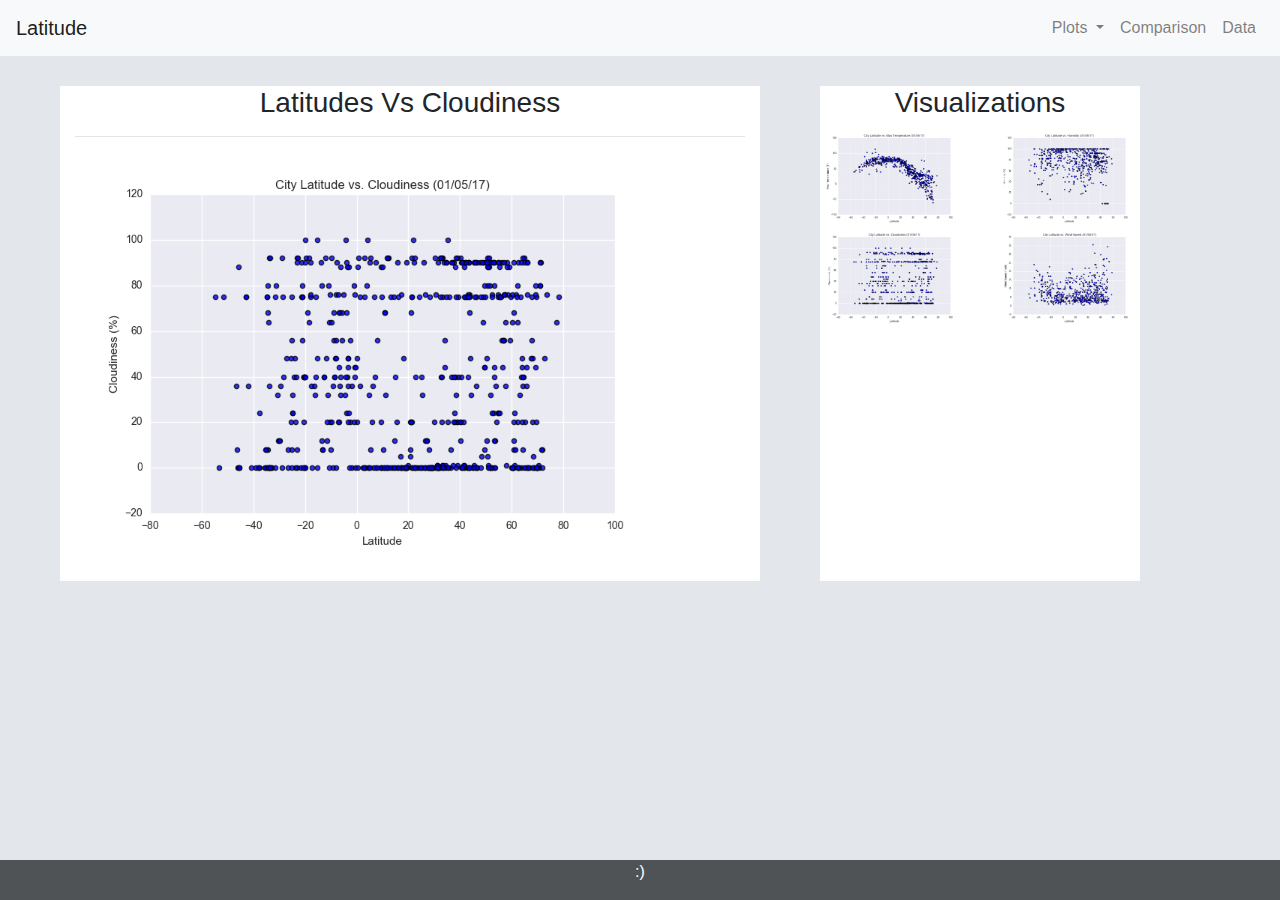
<file: latvsCloud.html>
<!DOCTYPE html>
<html lang="en">
<head>
    <meta charset="UTF-8">
    <meta name="viewport" content="width=device-width, initial-scale=1.0">
    <link rel="stylesheet" href="https://stackpath.bootstrapcdn.com/bootstrap/4.3.1/css/bootstrap.min.css" integrity="sha384-ggOyR0iXCbMQv3Xipma34MD+dH/1fQ784/j6cY/iJTQUOhcWr7x9JvoRxT2MZw1T" crossorigin="anonymous">
    <link rel="stylesheet" href="styles.css">

    <title>Document</title>
</head>
<body>
    <nav class="navbar navbar-expand-md navbar-light bg-light">
        <a href="index.html" class="navbar-brand">Latitude</a>
        <button type="button" class="navbar-toggler" data-toggle="collapse" data-target="#navbarCollapse">
            <span class="navbar-toggler-icon"></span>
        </button>
    
        <div class="collapse navbar-collapse" id="navbarCollapse">
            <div class="navbar-nav ml-auto">
                <li class="dropdown">
                    <a class="nav-link dropdown-toggle" id="navbarDropdown" role="button" data-toggle="dropdown" aria-haspopup="true" aria-expanded="false">
                      Plots
                    </a>
                    <div class="dropdown-menu" aria-labelledby="dropdownMenuButton">
                      <a class="dropdown-item" href="latvstemp.html">Lat vs Max Temp</a>
                      <a class="dropdown-item" href="latvshum.html">Lat vs Humidity</a>
                      <a class="dropdown-item" href="latvsCloud.html">Lat vs Cloudiness</a>
                      <a class="dropdown-item" href="latvswind.html">Lat vs Wind Speed</a>
                    </div>
                </li>
                <li><a href="comparison.html" class="nav-item nav-link">Comparison</a></li>
                <li><a href="data.html" class="nav-item nav-link">Data</a></li>
            </div>
        </div>
    </nav>
    <div class="container"> 

        <div class="row">
            <div class="col-md-8 col">
                <div class="row">
                    <div class="col-md-12">
                        <h3 class="text-center">Latitudes Vs Cloudiness</h3>
                        <hr>
                    </div>
                </div>
                <div class="row">
                    <div class="col-md-12 align-items-start">
                        <a href="latvsclouddata.html">
                        <img src="Resources/assets/images/Fig3.png"  width="600px" align="center"><p>
                         </p>
                        </a>
                    </div>
                </div> 
            </div>
            <div class="col-md-4 col">
                <div class="row">
                    <div class="col-md-12">
                        <h3 class="text-center">Visualizations</h3>
                    </div>
                    <div class="row">
                        <div class="col-md-6">
                            <a href="latvstemp.html">
                             <img src="Resources/assets/images/Fig1.png" class="img-fluid">
                            </a>
                         </div>
                         <div class="col-md-6">
                            <a href="latvshum.html">
                             <img src="Resources/assets/images/Fig2.png" class="img-fluid">
                             </a>
                         </div>
                    </div>
                <div class="row">
                    <div class="col-md-6">
                        <a href="latvsCloud.html">
                        <img src="Resources/assets/images/Fig3.png" class="img-fluid">
                    </a>
                    </div>
                    <div class="col-md-6">
                        <a href="latvswind.html">
                        <img src="Resources/assets/images/Fig4.png" class="img-fluid">
                        </a>
                    </div>
               </div>
                </div>
            </div>
        </div>
    </div>
    <div class="footer">
        <p>:)</p>
    </div>
    <script src="https://code.jquery.com/jquery-3.4.1.slim.min.js" integrity="sha384-J6qa4849blE2+poT4WnyKhv5vZF5SrPo0iEjwBvKU7imGFAV0wwj1yYfoRSJoZ+n" crossorigin="anonymous"></script>
    <script src="https://cdn.jsdelivr.net/npm/popper.js@1.16.0/dist/umd/popper.min.js" integrity="sha384-Q6E9RHvbIyZFJoft+2mJbHaEWldlvI9IOYy5n3zV9zzTtmI3UksdQRVvoxMfooAo" crossorigin="anonymous"></script>
    <script src="https://stackpath.bootstrapcdn.com/bootstrap/4.4.1/js/bootstrap.min.js" integrity="sha384-wfSDF2E50Y2D1uUdj0O3uMBJnjuUD4Ih7YwaYd1iqfktj0Uod8GCExl3Og8ifwB6" crossorigin="anonymous"></script>
</body>
</html>
</file>
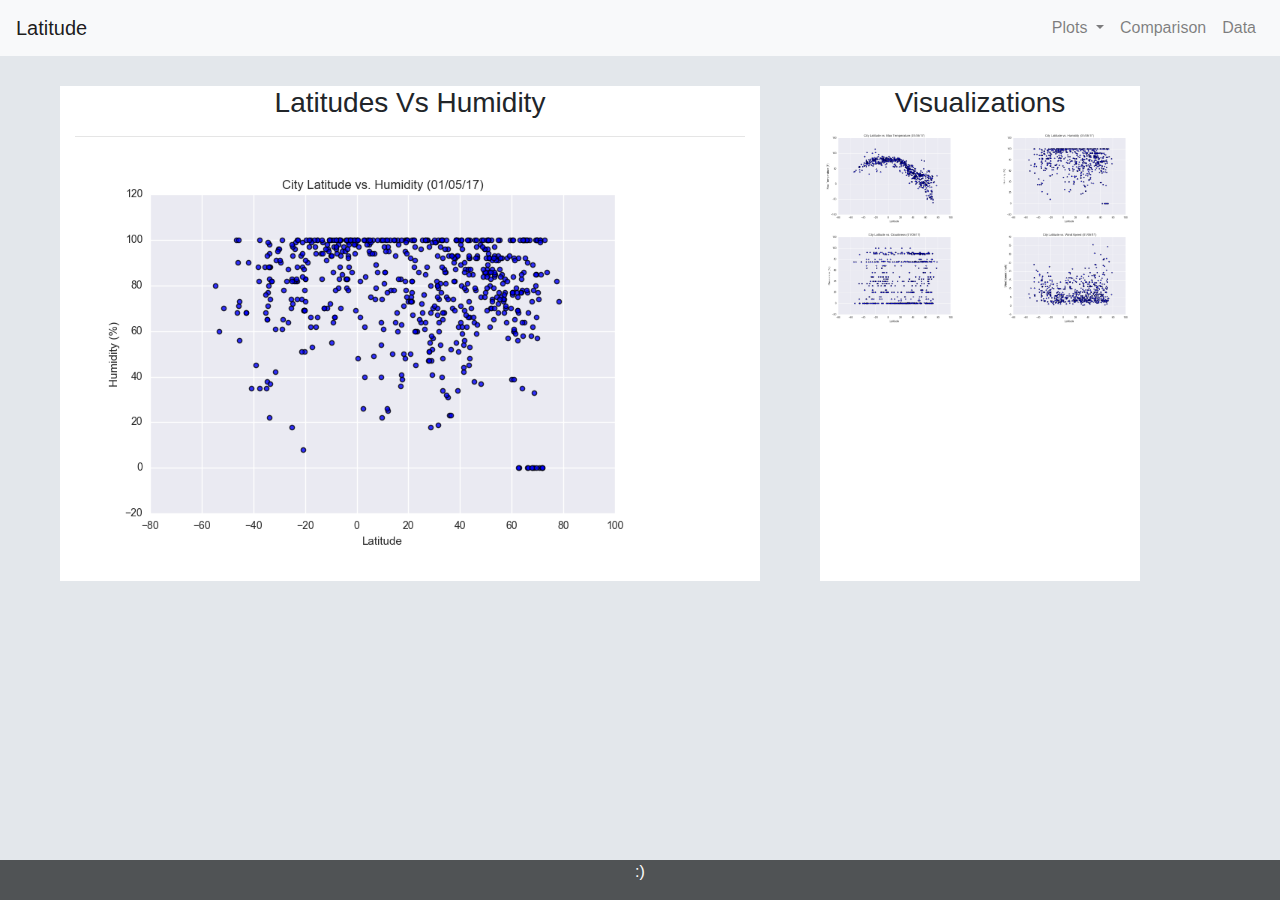
<file: latvshum.html>
<!DOCTYPE html>
<html lang="en">
<head>
    <meta charset="UTF-8">
    <meta name="viewport" content="width=device-width, initial-scale=1.0">
    <link rel="stylesheet" href="https://stackpath.bootstrapcdn.com/bootstrap/4.3.1/css/bootstrap.min.css" integrity="sha384-ggOyR0iXCbMQv3Xipma34MD+dH/1fQ784/j6cY/iJTQUOhcWr7x9JvoRxT2MZw1T" crossorigin="anonymous">
    <link rel="stylesheet" href="styles.css">

    <title>Document</title>
</head>
<body>
    <nav class="navbar navbar-expand-md navbar-light bg-light">
        <a href="index.html" class="navbar-brand">Latitude</a>
        <button type="button" class="navbar-toggler" data-toggle="collapse" data-target="#navbarCollapse">
            <span class="navbar-toggler-icon"></span>
        </button>
    
        <div class="collapse navbar-collapse" id="navbarCollapse">
            <div class="navbar-nav ml-auto">
                <li class="dropdown">
                    <a class="nav-link dropdown-toggle" id="navbarDropdown" role="button" data-toggle="dropdown" aria-haspopup="true" aria-expanded="false">
                      Plots
                    </a>
                    <div class="dropdown-menu" aria-labelledby="dropdownMenuButton">
                      <a class="dropdown-item" href="latvstemp.html">Lat vs Max Temp</a>
                      <a class="dropdown-item" href="latvshum.html">Lat vs Humidity</a>
                      <a class="dropdown-item" href="latvsCloud.html">Lat vs Cloudiness</a>
                      <a class="dropdown-item" href="latvswind.html">Lat vs Wind Speed</a>
                    </div>
                </li>
                <li><a href="comparison.html" class="nav-item nav-link">Comparison</a></li>
                <li><a href="data.html" class="nav-item nav-link">Data</a></li>
            </div>
        </div>
    </nav>
    <div class="container"> 

        <div class="row">
            <div class="col-md-8 col">
                <div class="row">
                    <div class="col-md-12">
                        <h3 class="text-center">Latitudes Vs Humidity</h3>
                        <hr>
                    </div>
                </div>
                <div class="row">
                    <div class="col-md-12 align-items-start">
                        <a href="latvshumdata.html">
                        <img src="Resources/assets/images/Fig2.png"  width="600px" align="center"><p>
                         </p>
                        </a>
                    </div>
                </div> 
            </div>
            <div class="col-md-4 col">
                <div class="row">
                    <div class="col-md-12">
                        <h3 class="text-center">Visualizations</h3>
                    </div>
                    <div class="row">
                        <div class="col-md-6">
                            <a href="latvstemp.html">
                             <img src="Resources/assets/images/Fig1.png" class="img-fluid">
                            </a>
                         </div>
                         <div class="col-md-6">
                            <a href="latvshum.html">
                             <img src="Resources/assets/images/Fig2.png" class="img-fluid">
                             </a>
                         </div>
                    </div>
                <div class="row">
                    <div class="col-md-6">
                        <a href="latvsCloud.html">
                        <img src="Resources/assets/images/Fig3.png" class="img-fluid">
                    </a>
                    </div>
                    <div class="col-md-6">
                        <a href="latvswind.html">
                        <img src="Resources/assets/images/Fig4.png" class="img-fluid">
                        </a>
                    </div>
               </div>
                </div>
            </div>
        </div>
    </div>
    <div class="footer">
        <p>:)</p>
    </div>
    <script src="https://code.jquery.com/jquery-3.4.1.slim.min.js" integrity="sha384-J6qa4849blE2+poT4WnyKhv5vZF5SrPo0iEjwBvKU7imGFAV0wwj1yYfoRSJoZ+n" crossorigin="anonymous"></script>
    <script src="https://cdn.jsdelivr.net/npm/popper.js@1.16.0/dist/umd/popper.min.js" integrity="sha384-Q6E9RHvbIyZFJoft+2mJbHaEWldlvI9IOYy5n3zV9zzTtmI3UksdQRVvoxMfooAo" crossorigin="anonymous"></script>
    <script src="https://stackpath.bootstrapcdn.com/bootstrap/4.4.1/js/bootstrap.min.js" integrity="sha384-wfSDF2E50Y2D1uUdj0O3uMBJnjuUD4Ih7YwaYd1iqfktj0Uod8GCExl3Og8ifwB6" crossorigin="anonymous"></script>
</body>
</html>
</file>
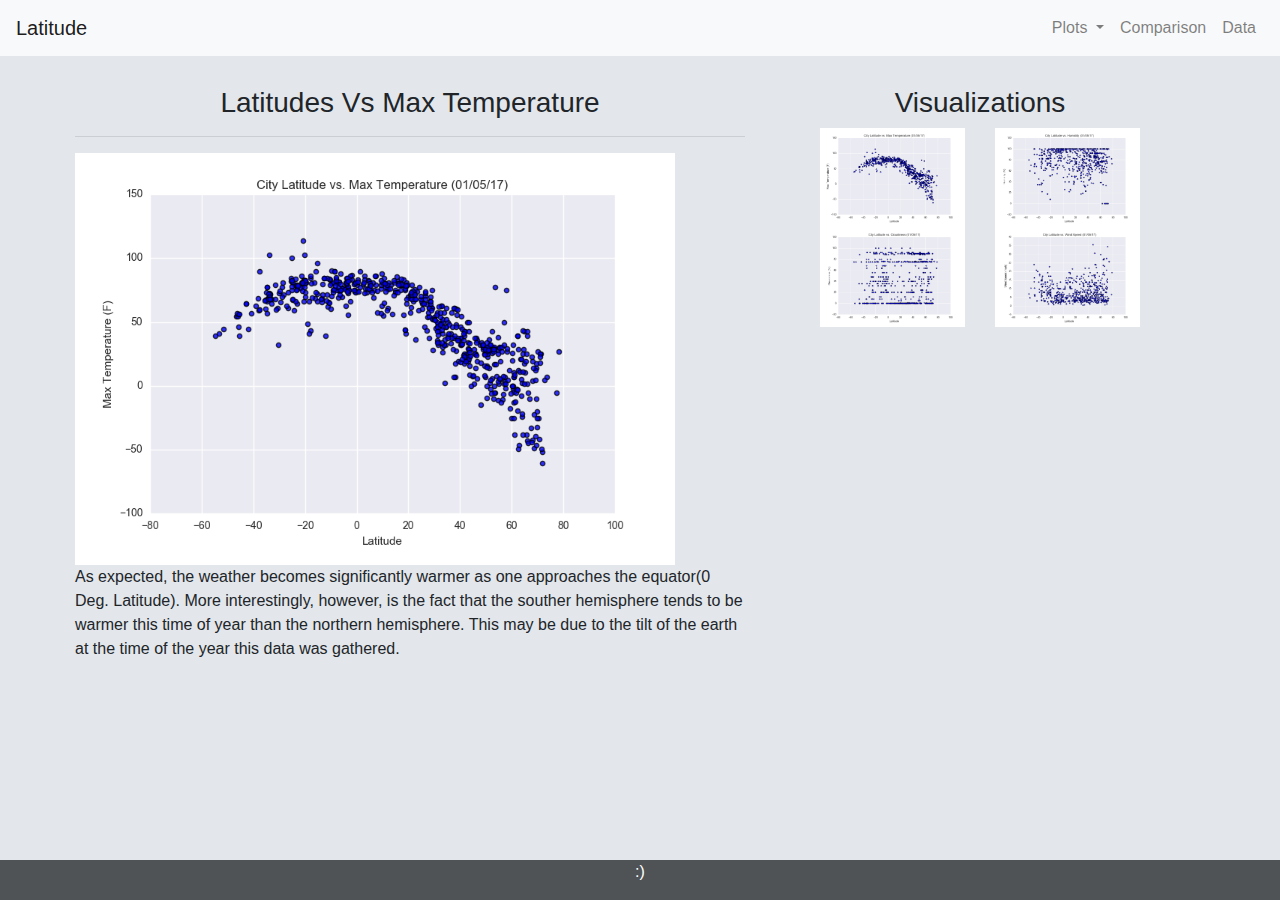
<file: latvstemp.html>
<!DOCTYPE html>
<html lang="en">
<head>
    <meta charset="UTF-8">
    <meta name="viewport" content="width=device-width, initial-scale=1.0">
    <link rel="stylesheet" href="https://stackpath.bootstrapcdn.com/bootstrap/4.3.1/css/bootstrap.min.css" integrity="sha384-ggOyR0iXCbMQv3Xipma34MD+dH/1fQ784/j6cY/iJTQUOhcWr7x9JvoRxT2MZw1T" crossorigin="anonymous">
    <link rel="stylesheet" href="styles.css">

    <title>Document</title>
    <style>
        .container{ background-color:#e3e7eb;}
        .dataframe{background-color:#ffffff;}
      </style>
</head>
<body>
    <nav class="navbar navbar-expand-md navbar-light bg-light">
        <a href="index.html" class="navbar-brand">Latitude</a>
        <button type="button" class="navbar-toggler" data-toggle="collapse" data-target="#navbarCollapse">
            <span class="navbar-toggler-icon"></span>
        </button>
    
        <div class="collapse navbar-collapse" id="navbarCollapse">
            <div class="navbar-nav ml-auto">
                <li class="dropdown">
                    <a class="nav-link dropdown-toggle" id="navbarDropdown" role="button" data-toggle="dropdown" aria-haspopup="true" aria-expanded="false">
                      Plots
                    </a>
                    <div class="dropdown-menu" aria-labelledby="dropdownMenuButton">
                      <a class="dropdown-item" href="latvstemp.html">Lat vs Max Temp</a>
                      <a class="dropdown-item" href="latvshum.html">Lat vs Humidity</a>
                      <a class="dropdown-item" href="latvsCloud.html">Lat vs Cloudiness</a>
                      <a class="dropdown-item" href="latvswind.html">Lat vs Wind Speed</a>
                    </div>
                </li>
                <li><a href="comparison.html" class="nav-item nav-link">Comparison</a></li>
                <li><a href="data.html" class="nav-item nav-link">Data</a></li>
            </div>
        </div>
       
    </nav>
    <div class="container"> 

        <div class="row">
            <div class="col-md-8 col">
                <div class="row">
                    <div class="col-md-12">
                        <h3 class="text-center">Latitudes Vs Max Temperature</h3>
                        <hr>
                    </div>
                </div>
                <div class="row">
                    <div class="col-md-12 align-items-start">
                        <a href="latvstempdata.html">
                        <img src="Resources/assets/images/Fig1.png"  width="600px" align="center">
                        </a>
                        <p>As expected, the weather becomes significantly warmer as one approaches the equator(0 Deg. Latitude).
                           More interestingly, however, is the fact that the souther hemisphere tends to be warmer this time of 
                           year than the northern hemisphere. This may be due to the tilt of the earth at
                           the time of the year this data was gathered. 
                         </p>
                        
                    </div>
                </div> 
            </div>
            <div class="col-md-4 col">
                <div class="row">
                    <div class="col-md-12">
                        <h3 class="text-center">Visualizations</h3>
                    </div>
                    <div class="row">
                        <div class="col-md-6">
                            <a href="latvstemp.html">
                             <img src="Resources/assets/images/Fig1.png" class="img-fluid">
                            </a>
                         </div>
                         <div class="col-md-6">
                            <a href="latvshum.html">
                             <img src="Resources/assets/images/Fig2.png" class="img-fluid">
                             </a>
                         </div>
                    </div>
                <div class="row">
                    <div class="col-md-6">
                        <a href="latvsCloud.html">
                        <img src="Resources/assets/images/Fig3.png" class="img-fluid">
                    </a>
                    </div>
                    <div class="col-md-6">
                        <a href="latvswind.html">
                        <img src="Resources/assets/images/Fig4.png" class="img-fluid">
                        </a>
                    </div>
               </div>
                </div>
            </div>
        </div>
    </div>
    <div class="footer">
        <p>:)</p>
    </div>
    <script src="https://code.jquery.com/jquery-3.4.1.slim.min.js" integrity="sha384-J6qa4849blE2+poT4WnyKhv5vZF5SrPo0iEjwBvKU7imGFAV0wwj1yYfoRSJoZ+n" crossorigin="anonymous"></script>
    <script src="https://cdn.jsdelivr.net/npm/popper.js@1.16.0/dist/umd/popper.min.js" integrity="sha384-Q6E9RHvbIyZFJoft+2mJbHaEWldlvI9IOYy5n3zV9zzTtmI3UksdQRVvoxMfooAo" crossorigin="anonymous"></script>
    <script src="https://stackpath.bootstrapcdn.com/bootstrap/4.4.1/js/bootstrap.min.js" integrity="sha384-wfSDF2E50Y2D1uUdj0O3uMBJnjuUD4Ih7YwaYd1iqfktj0Uod8GCExl3Og8ifwB6" crossorigin="anonymous"></script>
</body>
</html>
</file>
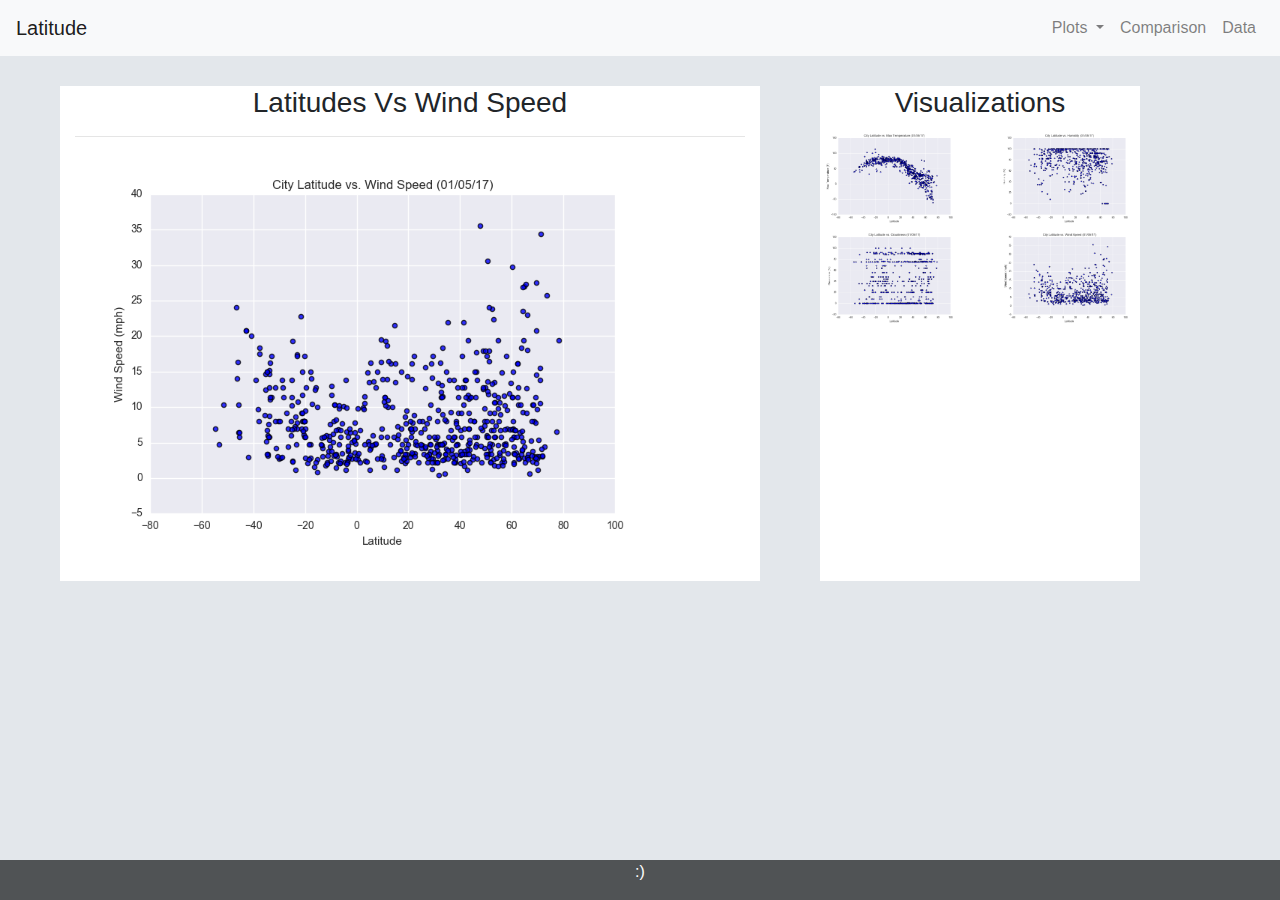
<file: latvswind.html>
<!DOCTYPE html>
<html lang="en">
<head>
    <meta charset="UTF-8">
    <meta name="viewport" content="width=device-width, initial-scale=1.0">
    <link rel="stylesheet" href="https://stackpath.bootstrapcdn.com/bootstrap/4.3.1/css/bootstrap.min.css" integrity="sha384-ggOyR0iXCbMQv3Xipma34MD+dH/1fQ784/j6cY/iJTQUOhcWr7x9JvoRxT2MZw1T" crossorigin="anonymous">
    <link rel="stylesheet" href="styles.css">

    <title>Document</title>
</head>
<body>
    <nav class="navbar navbar-expand-md navbar-light bg-light">
        <a href="index.html" class="navbar-brand">Latitude</a>
        <button type="button" class="navbar-toggler" data-toggle="collapse" data-target="#navbarCollapse">
            <span class="navbar-toggler-icon"></span>
        </button>
    
        <div class="collapse navbar-collapse" id="navbarCollapse">
            <div class="navbar-nav ml-auto">
                <li class="dropdown">
                    <a class="nav-link dropdown-toggle" id="navbarDropdown" role="button" data-toggle="dropdown" aria-haspopup="true" aria-expanded="false">
                      Plots
                    </a>
                    <div class="dropdown-menu" aria-labelledby="dropdownMenuButton">
                      <a class="dropdown-item" href="latvstemp.html">Lat vs Max Temp</a>
                      <a class="dropdown-item" href="latvshum.html">Lat vs Humidity</a>
                      <a class="dropdown-item" href="latvsCloud.html">Lat vs Cloudiness</a>
                      <a class="dropdown-item" href="latvswind.html">Lat vs Wind Speed</a>
                    </div>
                </li>
                <li><a href="comparison.html" class="nav-item nav-link">Comparison</a></li>
                <li><a href="data.html" class="nav-item nav-link">Data</a></li>
            </div>
        </div>
    </nav>
    <div class="container"> 

        <div class="row">
            <div class="col-md-8 col">
                <div class="row">
                    <div class="col-md-12">
                        <h3 class="text-center">Latitudes Vs Wind Speed</h3>
                        <hr>
                    </div>
                </div>
                <div class="row">
                    <div class="col-md-12 align-items-start">
                        <a href="latvswinddata.html">
                        <img src="Resources/assets/images/Fig4.png"  width="600px" align="center"><p>
                         </p>
                        </a>
                    </div>
                </div> 
            </div>
            <div class="col-md-4 col">
                <div class="row">
                    <div class="col-md-12">
                        <h3 class="text-center">Visualizations</h3>
                    </div>
                    <div class="row">
                        <div class="col-md-6">
                            <a href="latvstemp.html">
                             <img src="Resources/assets/images/Fig1.png" class="img-fluid">
                            </a>
                         </div>
                         <div class="col-md-6">
                            <a href="latvshum.html">
                             <img src="Resources/assets/images/Fig2.png" class="img-fluid">
                             </a>
                         </div>
                    </div>
                <div class="row">
                    <div class="col-md-6">
                        <a href="latvsCloud.html">
                        <img src="Resources/assets/images/Fig3.png" class="img-fluid">
                    </a>
                    </div>
                    <div class="col-md-6">
                        <a href="latvswind.html">
                        <img src="Resources/assets/images/Fig4.png" class="img-fluid">
                        </a>
                    </div>
               </div>
                </div>
            </div>
        </div>
    </div>
    <div class="footer">
        <p>:)</p>
    </div>
    <script src="https://code.jquery.com/jquery-3.4.1.slim.min.js" integrity="sha384-J6qa4849blE2+poT4WnyKhv5vZF5SrPo0iEjwBvKU7imGFAV0wwj1yYfoRSJoZ+n" crossorigin="anonymous"></script>
    <script src="https://cdn.jsdelivr.net/npm/popper.js@1.16.0/dist/umd/popper.min.js" integrity="sha384-Q6E9RHvbIyZFJoft+2mJbHaEWldlvI9IOYy5n3zV9zzTtmI3UksdQRVvoxMfooAo" crossorigin="anonymous"></script>
    <script src="https://stackpath.bootstrapcdn.com/bootstrap/4.4.1/js/bootstrap.min.js" integrity="sha384-wfSDF2E50Y2D1uUdj0O3uMBJnjuUD4Ih7YwaYd1iqfktj0Uod8GCExl3Og8ifwB6" crossorigin="anonymous"></script>
</body>
</html>
</file>
<file: styles.css>
/* img{width:100%;} */

body{
    background-color: #e3e7eb;
}

.container{
    
    background-color: #ffffff;
    margin-left: 30px;
    
   
}

.col{border:30px solid #e3e7eb;}

.footer {
    position: fixed;
    left: 0;
    bottom: 0;
    width: 100%;
    background-color: #505355;
    color: white;
    text-align: center;
  }
</file>
